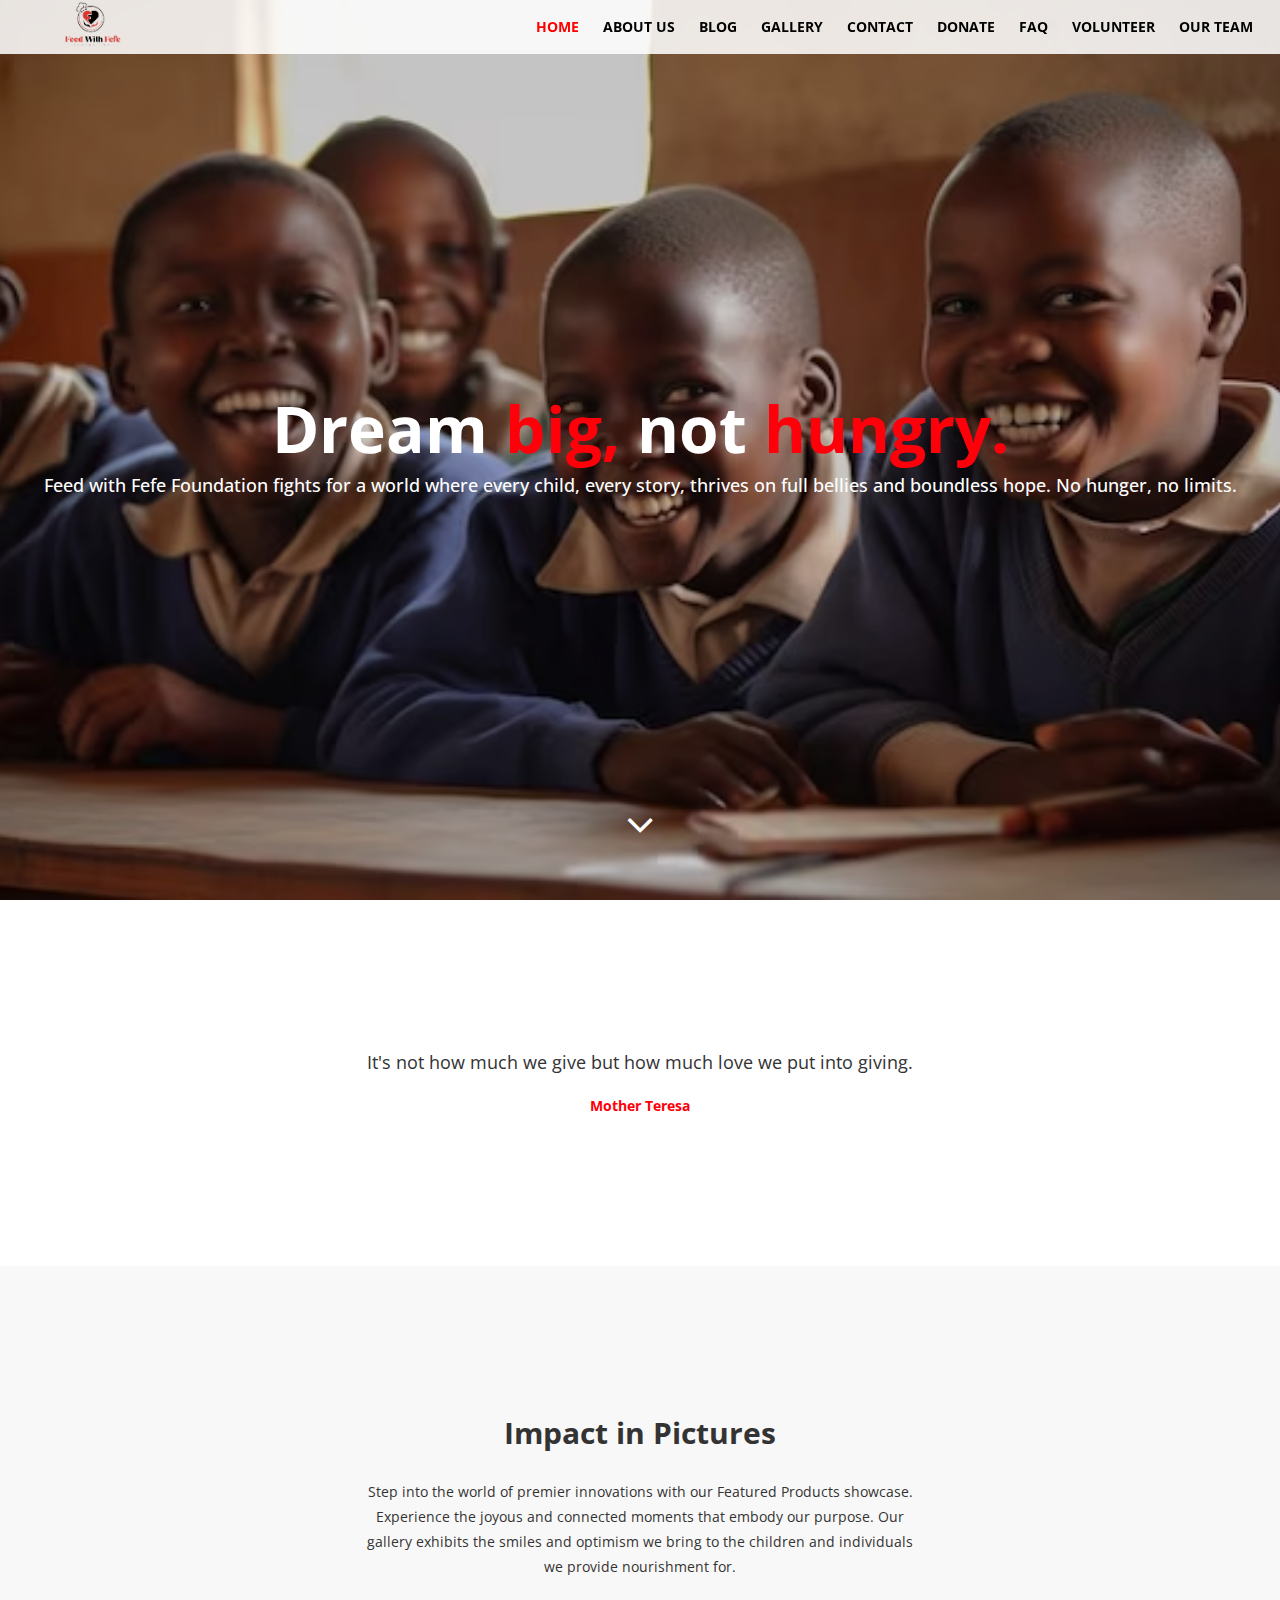
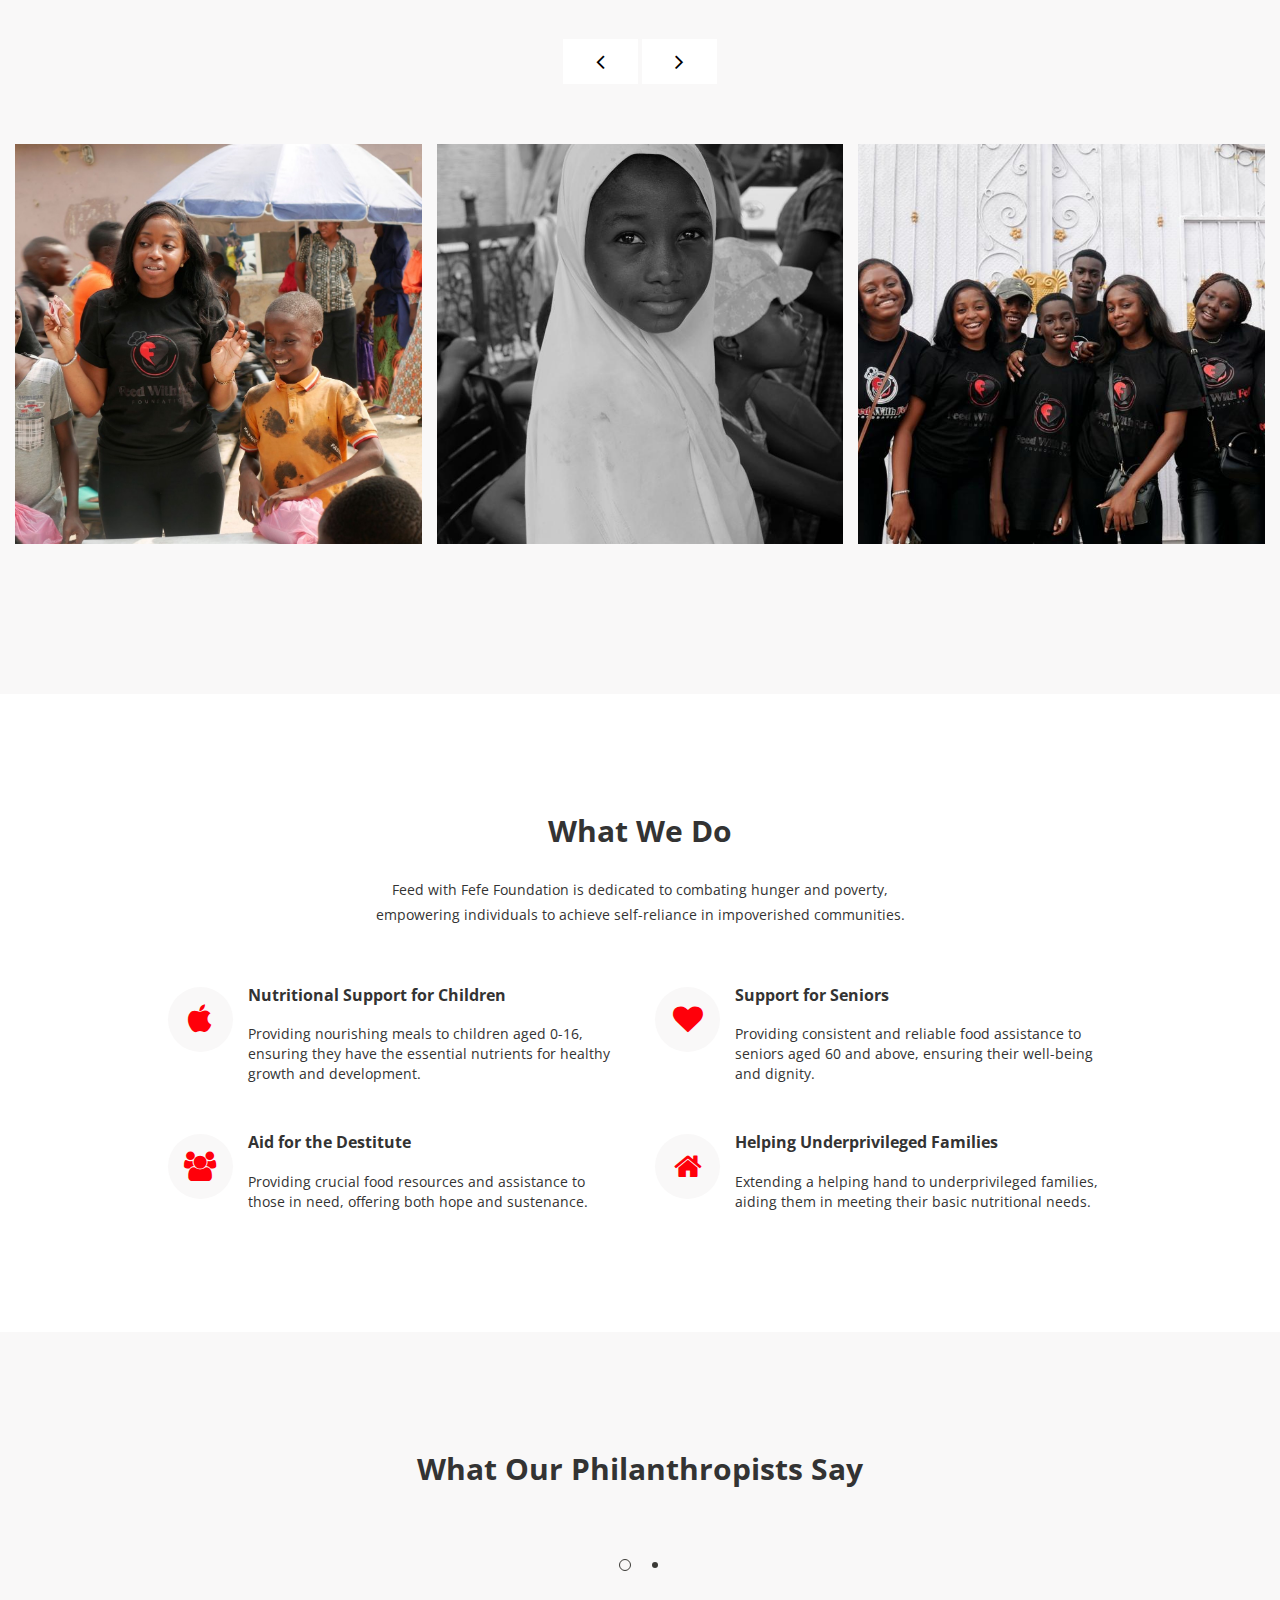
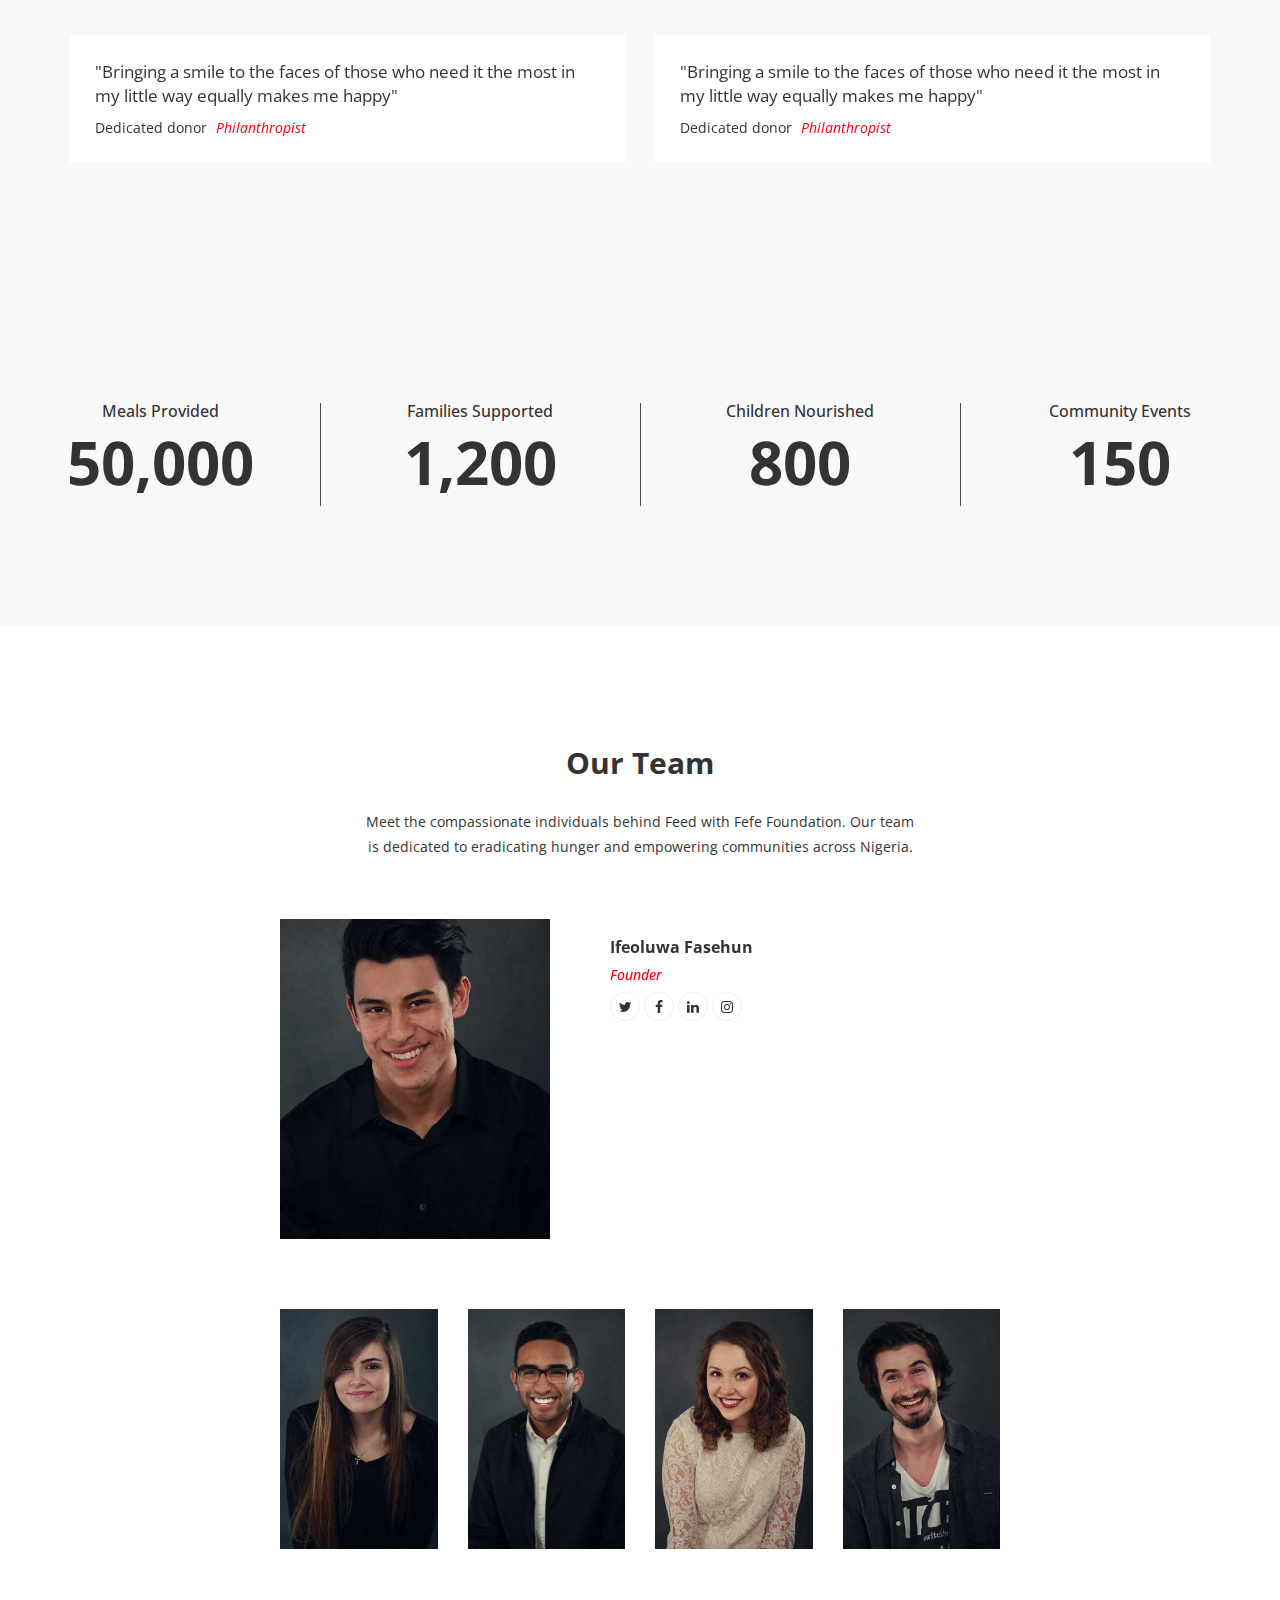
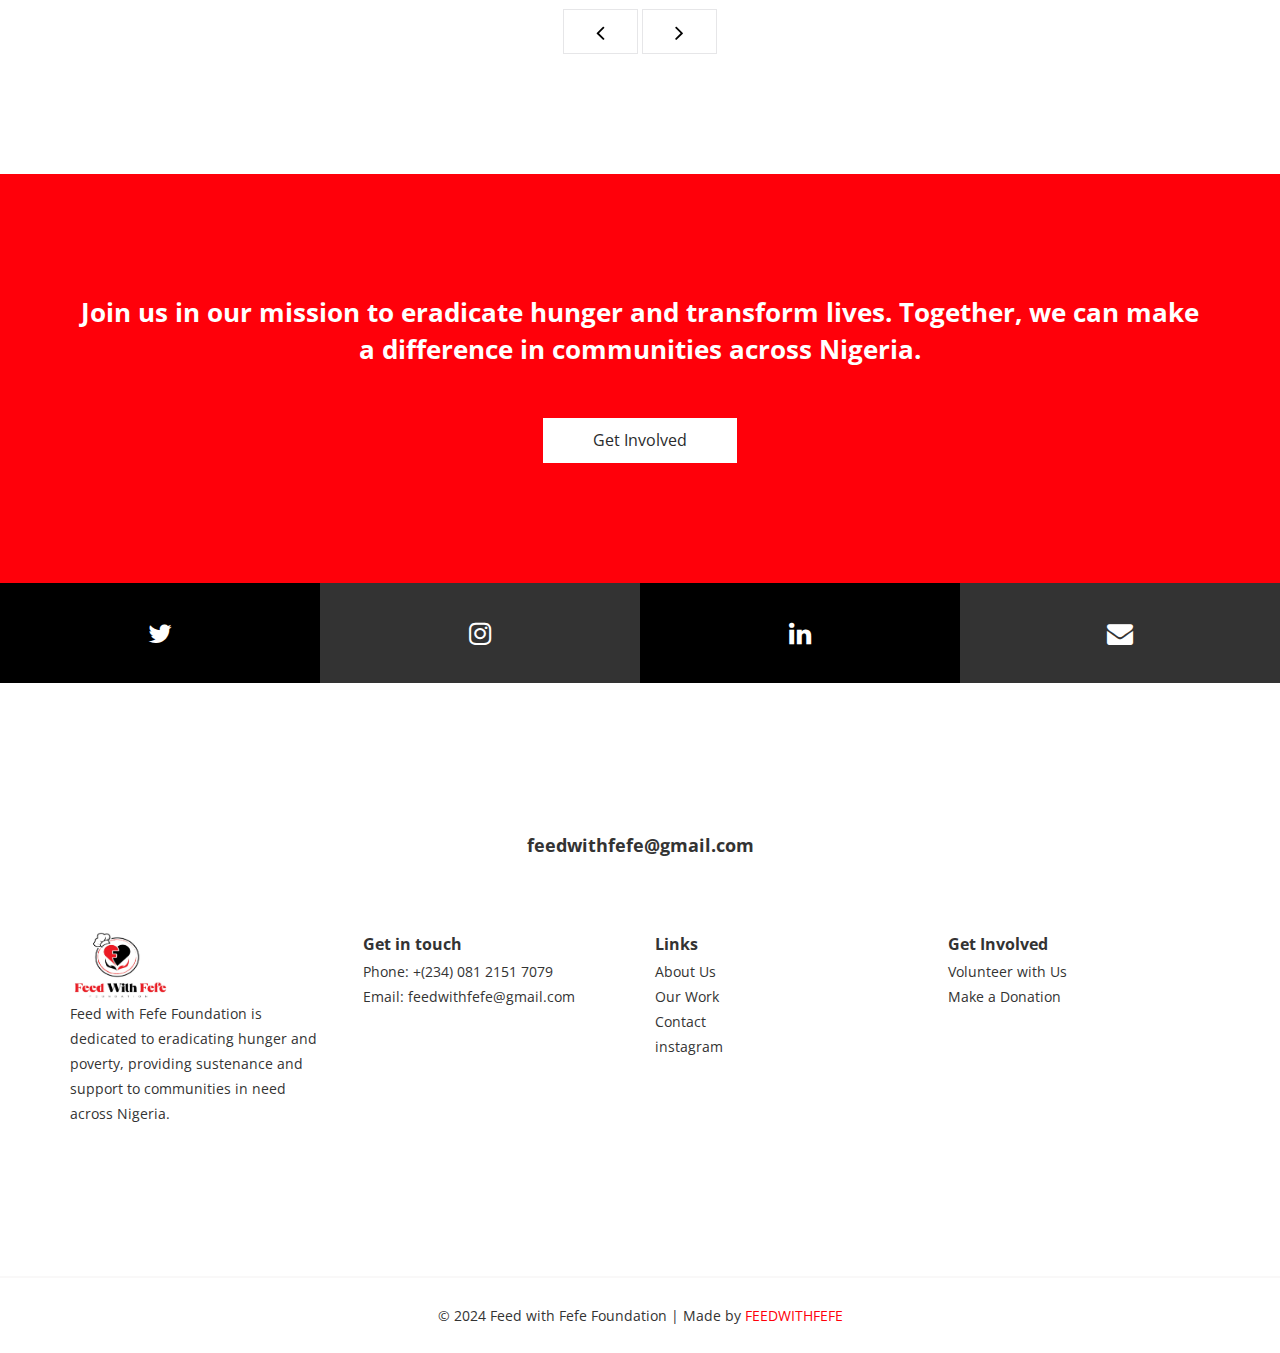
<file: index.html>
<!DOCTYPE html>
<html lang="en">

<head>

    <!-- Basic Page Needs
    ================================================== -->
    <meta http-equiv="Content-Type" content="text/html; charset=utf-8">
    <meta http-equiv="X-UA-Compatible" content="IE=edge">

    <title>Home | FEEDWITHFEFE</title>

    <meta name="description" content="FEEDWITHFEFE">
    <meta name="keywords" content="food , donate, donating , charity, caring,">

    <!-- Mobile Specific Metas
    ================================================== -->
    <meta name="viewport" content="width=device-width, minimum-scale=1.0, maximum-scale=1.0">
    <meta name="apple-mobile-web-app-capable" content="yes">

    <!-- Fonts -->
    <link href='http://fonts.googleapis.com/css?family=Open+Sans:400,300,600,700' rel='stylesheet' type='text/css'>
    <link rel="stylesheet" href="https://cdnjs.cloudflare.com/ajax/libs/font-awesome/4.4.0/css/font-awesome.min.css">

    <!-- Favicon
    ================================================== -->
    <link rel="apple-touch-icon" sizes="180x180" href="assets/images/logo.jpg">
    <link rel="icon" type="image/png" sizes="16x16" href="assets/images/logo.jpg">

    <!-- Stylesheets
    ================================================== -->
    <!-- Bootstrap core CSS -->
    <link href="assets/css/bootstrap.min.css" rel="stylesheet">

    <!-- Custom styles for this template -->
    <link href="assets/css/style.css" rel="stylesheet">
    <link href="assets/css/responsive.css" rel="stylesheet">
    <link href="assets/css/colors.css" rel="stylesheet">

</head>

<body>
    <header id="masthead" class="site-header" data-anchor-target=".hero">
        <nav id="primary-navigation" class="site-navigation">
            <div class="container-fluid">
                <div class="navbar-header">
                    <img src="assets/images/logo_2.png" style="height: 48px;  margin-left: 48px;">
                </div><!-- /.navbar-header -->
                <div class="main-menu" id="perfect-navbar-collapse">
                    <ul class="nav navbar-nav navbar-right">
                        <li class="active"><a href="index.html">Home</a></li>
                        <li><a href="about-us.html">About Us</a></li>
                        <li><a href="blog.html">BLOG</a></li>
                        <li><a href="portfolio.html">gallery</a></li>
                        <li><a href="contact.html">Contact</a></li>
                        <li class=""><a href="donate.html">Donate</a></li>
                        <li class=""><a href="FAQ.html">FAQ</a></li>
                        <li class=""><a href="volunteer.html">Volunteer</a></li>
                        <li class=""><a href="Our-team.html">Our team</a></li>
                    </ul><!-- /.navbar-nav -->
                </div><!-- /.navbar-collapse -->
            </div>
        </nav><!-- /.site-navigation -->
    </header><!-- /#masthead -->

    <div class="hero background-overlay">
        <div class="hero-text">
            <h1 style="padding: 0px;">Dream <span class="yellow-text" style="padding: 0px;"> big,</span> not <span
                    class="yellow-text" style="padding: 0px;">hungry.</span> </h1>
            <h4 style="text-align: center; padding-top: 12px;"> Feed with Fefe Foundation fights for a world where every
                child, every story, thrives
                on full bellies and boundless hope. No hunger, no limits.
            </h4>
        </div> <!-- /.hero-text -->
        <div class="hero-arrow">
            <a class="scrollTo" href="#"><i class="fa fa-angle-down" aria-hidden="true"></i></a>
        </div><!-- /.hero-arrow -->

    </div><!-- /.hero -->

    <main id="main" class="site-main">

        <section class="site-section section-quote text-center">
            <div class="container">
                <!-- Replace the existing quote with a famous quote about charity -->
                <p class="quote">It's not how much we give but how much love we put into giving.</p>
                <!-- Update the author to match the quote -->
                <p class="quote-owner yellow-text">Mother Teresa</p>
            </div>
        </section>
        <!-- /.section-quote -->




        <section class="site-section section-works light-gray-bg text-center">
            <div class="container">
                <h2 class="section-title">Impact in Pictures </h2>
                <p class="section-text"> Step into the world of premier innovations with our Featured Products showcase.
                    Experience the joyous and connected moments that embody our purpose. Our gallery exhibits
                    the smiles and optimism we bring to the children and individuals we provide nourishment
                    for.
                </p>
                <div class="multi-item-controls">
                    <a class="left btn carousel-control" href="#threeSlidesSlider" data-slide="next"><i
                            class="fa fa-angle-left" aria-hidden="true"></i></a>
                    <a class="right btn carousel-control" href="#threeSlidesSlider" data-slide="prev"><i
                            class="fa fa-angle-right" aria-hidden="true"></i></a>
                </div><!-- /.multi-item-controls -->
            </div>

            <div class="container-fluid">

                <div class="row">

                    <div class="col-md-12">

                        <div class="carousel three-slides-slider multi-item-carousel slide" id="threeSlidesSlider">
                            <div class="carousel-inner">
                                <div class="item active">
                                    <div class="col-xs-6 col-sm-4">
                                        <img src="assets/images/IMG_4964.jpg" alt="" class="img-carousel">

                                    </div>
                                </div><!-- /.item -->
                                <div class="item">
                                    <div class="col-xs-6 col-sm-4">
                                        <img src="assets/images/4.jpeg" alt="" class="img-carousel">
                                    </div>
                                </div><!-- /.item -->
                                <div class="item">
                                    <div class="col-xs-6 col-sm-4">
                                        <img src="assets/images/5.jpeg" alt="" class="img-carousel">
                                    </div>
                                </div><!-- /.item -->
                                <div class="item">
                                    <div class="col-xs-6 col-sm-4">
                                        <img src="assets/images/6.jpeg" alt="" class="img-carousel">
                                    </div>
                                </div><!-- /.item -->
                                <div class="item">
                                    <div class="col-xs-6 col-sm-4">
                                        <img src="assets/images/kids.jpg" alt="" class="img-carousel">
                                    </div>
                                </div><!-- /.item -->
                                <div class="item">
                                    <div class="col-xs-6 col-sm-4">
                                        <img src="assets/images/IMG_4966.jpg" alt="" class="img-carousel">
                                    </div>
                                </div><!-- /.item -->

                                <div class="item">
                                    <div class="col-xs-6 col-sm-4">
                                        <img src="assets/images/1.jpeg" alt="" class="img-carousel">
                                    </div>
                                </div><!-- /.item -->
                                <div class="item">
                                    <div class="col-xs-6 col-sm-4">
                                        <img src="assets/images/2.jpeg" alt="" class="img-carousel">
                                    </div>
                                </div><!-- /.item -->
                                <div class="item">
                                    <div class="col-xs-6 col-sm-4">
                                        <img src="assets/images/3.jpeg" alt="" class="img-carousel">
                                    </div>
                                </div><!-- /.item -->


                            </div><!-- /.carousel-inner -->
                        </div><!-- /.multi-item-carousel -->

                    </div>

                </div>

            </div>

        </section><!-- /.section-works -->

        <section class="site-section-small section-services">
            <div class="container">
                <div class="text-center">
                    <h3 class="section-title">What We Do</h3>
                    <p class="section-text">Feed with Fefe Foundation is dedicated to combating hunger and poverty,
                        empowering individuals to achieve self-reliance in impoverished communities.</p>
                </div>

                <div class="row">
                    <!-- Service 1 -->
                    <div class="col-sm-5 col-sm-offset-1 col-xs-6">
                        <div class="service">
                            <div class="service-icon">
                                <i class="fa fa-apple" aria-hidden="true"></i> <!-- Changed icon to represent food -->
                            </div>
                            <div class="service-content">
                                <h4 class="service-title">Nutritional Support for Children</h4>
                                <p>Providing nourishing meals to children aged 0-16, ensuring they have the essential
                                    nutrients for healthy growth and development.</p>
                            </div>
                        </div>

                        <!-- Service 2 -->
                        <div class="service">
                            <div class="service-icon">
                                <i class="fa fa-users" aria-hidden="true"></i> <!-- Icon representing community -->
                            </div>
                            <div class="service-content">
                                <h4 class="service-title">Aid for the Destitute</h4>
                                <p>Providing crucial food resources and assistance to those in need, offering both hope
                                    and sustenance.</p>
                            </div>
                        </div>
                    </div>

                    <!-- Service 3 -->
                    <div class="col-sm-5 col-xs-6">
                        <div class="service">
                            <div class="service-icon">
                                <i class="fa fa-heart" aria-hidden="true"></i> <!-- Icon representing care -->
                            </div>
                            <div class="service-content">
                                <h4 class="service-title">Support for Seniors</h4>
                                <p>Providing consistent and reliable food assistance to seniors aged 60 and above,
                                    ensuring their well-being and dignity.</p>
                            </div>
                        </div>

                        <!-- Service 4 -->
                        <div class="service">
                            <div class="service-icon">
                                <i class="fa fa-home" aria-hidden="true"></i> <!-- Icon representing families -->
                            </div>
                            <div class="service-content">
                                <h4 class="service-title">Helping Underprivileged Families</h4>
                                <p>Extending a helping hand to underprivileged families, aiding them in meeting their
                                    basic nutritional needs.</p>
                            </div>
                        </div>
                    </div>
                </div>
            </div>
        </section>

        <section class="site-section-small section-clients light-gray-bg">
            <div class="container">
                <h3 class="section-title text-center mb-120">What Our Philanthropists Say</h3>
                <div class="row">
                    <div class="testimonials">
                        <!-- Testimonial 1 -->
                        <div class="col-md-6">
                            <div class="testimonial">
                                <div>
                                    <p class="testimonial-text" style="font-size: larger;">
                                        "Bringing a smile to the faces of those who need it the most in my little way
                                        equally makes me happy"
                                    </p>
                                    <div class="testimonial-owner">
                                        <p>Dedicated donor</p>
                                        <p class="yellow-text italic-text">Philanthropist</p>
                                    </div>
                                </div>
                            </div>
                        </div>

                        <!-- Testimonial 2 -->
                        <div class="col-md-6">
                            <div class="testimonial">
                                <div>
                                    <p class="testimonial-text" style="font-size: larger;">
                                        "Bringing a smile to the faces of those who need it the most in my little way
                                        equally makes me happy"
                                    </p>
                                    <div class="testimonial-owner">
                                        <p>Dedicated donor</p>
                                        <p class="yellow-text italic-text">Philanthropist</p>
                                    </div>
                                </div>
                            </div>
                        </div>

                        <!-- Testimonial 3 -->
                        <div class="col-md-6">
                            <div class="testimonial">
                                <div>
                                    <p class="testimonial-text" style="font-size: larger;">
                                        "Bringing a smile to the faces of those who need it the most in my little way
                                        equally makes me happy"
                                    </p>
                                    <div class="testimonial-owner">
                                        <p>Dedicated donor</p>
                                        <p class="yellow-text italic-text">Philanthropist</p>
                                    </div>
                                </div>
                            </div>
                        </div>

                        <!-- Testimonial 4 -->
                        <div class="col-md-6">
                            <div class="testimonial">
                                <div>
                                    <p class="testimonial-text" style="font-size: larger;">
                                        "Bringing a smile to the faces of those who need it the most in my little way
                                        equally makes me happy"
                                    </p>
                                    <div class="testimonial-owner">
                                        <p>Dedicated donor</p>
                                        <p class="yellow-text italic-text">Philanthropist</p>
                                    </div>
                                </div>
                            </div>
                        </div>
                    </div>
                </div>
            </div>
        </section>

        <section class="site-section-small section-counters light-gray-bg text-center">
            <div class="container-fluid">
                <div class="row">
                    <!-- Meals Provided -->
                    <div class="col-sm-3 col-xs-6 counter-line">
                        <h4 class="small-title">Meals Provided</h4>
                        <p class="counter" data-to="50000" data-speed="2000">50,000</p>
                    </div><!-- /.counter-item -->

                    <!-- Families Supported -->
                    <div class="col-sm-3 col-xs-6 counter-line">
                        <h4 class="small-title">Families Supported</h4>
                        <p class="counter" data-to="1200" data-speed="2000">1,200</p>
                    </div><!-- /.counter-item -->

                    <!-- Children Nourished -->
                    <div class="col-sm-3 col-xs-6 counter-line">
                        <h4 class="small-title">Children Nourished</h4>
                        <p class="counter" data-to="800" data-speed="2000">800</p>
                    </div><!-- /.counter-item -->

                    <!-- Community Events -->
                    <div class="col-sm-3 col-xs-6 counter-line">
                        <h4 class="small-title">Community Events</h4>
                        <p class="counter" data-to="150" data-speed="2000">150</p>
                    </div><!-- /.counter-item -->
                </div>
            </div>


        </section><!-- /.section-counters -->

        <section class="site-section-small section-team">

            <div class="container">

                <div class="text-center">
                    <h3 class="section-title">Our Team</h3>
                    <p class="section-text">Meet the compassionate individuals behind Feed with Fefe Foundation. Our
                        team is dedicated to eradicating hunger and empowering communities across Nigeria.</p>
                </div>

                <div class="row">

                    <div class="col-md-8 col-md-offset-2">
                        <div class="carousel carousel-sync one-slide-slider slide" id="oneSlideSlider">
                            <div class="carousel-inner">
                                <div class="item active">
                                    <div class="col-sm-12">
                                        <div class="team-member">
                                            <div class="team-member-img">
                                                <img class="img-carousel" src="assets/img/employee-1.jpg" alt="">
                                            </div><!-- /.team-member-img -->
                                            <div class="team-member-info">
                                                <h4 class="team-member-name">Ifeoluwa Fasehun</h4>
                                                <h5 class="team-member-position">Founder</h5>
                                                <div class="social-links">
                                                    <a class="twitter-bg" href="https://x.com/ifee_f?s=21"><i
                                                            class="fa fa-twitter"></i></a>
                                                    <a class="facebook-bg" href="#"><i class="fa fa-facebook"></i></a>
                                                    <!-- <a class="google-plus-bg" href="#"><i
                                                            class="fa fa-google-plus"></i></a> -->
                                                    <a class="linkedin-bg" href="#"><i class="fa fa-linkedin"></i></a>
                                                    <a class="instagram-bg"
                                                        href="https://www.instagram.com/ifee.f?igsh=ZjlwaXp2cDZkd3d2"><i
                                                            class="fa fa-instagram"></i></a>
                                                </div><!-- /.social-links -->
                                            </div><!-- /.team-member-info -->
                                        </div><!-- /.team-member -->
                                    </div>
                                </div><!-- /.item -->
                                <div class="item">
                                    <div class="col-sm-12">
                                        <div class="team-member">
                                            <div class="team-member-img">
                                                <img class="img-carousel" src="assets/img/employee-2.jpg" alt="">
                                            </div><!-- /.team-member-img -->
                                            <div class="team-member-info">
                                                <h4 class="team-member-name"> Alugo Temitope Eniola
                                                </h4>
                                                <h5 class="team-member-position"> Project manager
                                                </h5>
                                                <!-- <p class="team-member-text">Oversees day-to-day operations, ensuring
                                                    effective program execution and resource management.</p> -->
                                                <div class="social-links">
                                                    <a class="twitter-bg" href="#"><i class="fa fa-twitter"></i></a>
                                                    <a class="facebook-bg" href="#"><i class="fa fa-facebook"></i></a>
                                                    <a class="google-plus-bg" href="#"><i
                                                            class="fa fa-google-plus"></i></a>
                                                    <a class="linkedin-bg" href="#"><i class="fa fa-linkedin"></i></a>
                                                    <a class="instagram-bg" href="#"><i class="fa fa-instagram"></i></a>
                                                </div><!-- /.social-links -->
                                            </div><!-- /.team-member-info -->
                                        </div><!-- /.team-member -->
                                    </div>
                                </div><!-- /.item -->
                                <div class="item">
                                    <div class="col-sm-12">
                                        <div class="team-member">
                                            <div class="team-member-img">
                                                <img class="img-carousel" src="assets/img/employee-4.jpg" alt="">
                                            </div><!-- /.team-member-img -->
                                            <div class="team-member-info">
                                                <h4 class="team-member-name"> Adenowo Oluwatomisin </h4>
                                                <h5 class="team-member-position">Volunteer management officer</h5>
                                                <!-- <p class="team-member-text">Fosters relationships with local
                                                    communities,
                                                    coordinates outreach programs, and manages volunteer activities.</p> -->
                                                <div class="social-links">
                                                    <a class="twitter-bg" href="#"><i class="fa fa-twitter"></i></a>
                                                    <a class="facebook-bg" href="#"><i class="fa fa-facebook"></i></a>
                                                    <a class="google-plus-bg" href="#"><i
                                                            class="fa fa-google-plus"></i></a>
                                                    <a class="linkedin-bg" href="#"><i class="fa fa-linkedin"></i></a>
                                                    <a class="instagram-bg" href="#"><i class="fa fa-instagram"></i></a>
                                                </div><!-- /.social-links -->
                                            </div><!-- /.team-member-info -->
                                        </div><!-- /.team-member -->
                                    </div>
                                </div><!-- /.item -->
                                <div class="item">
                                    <div class="col-sm-12">
                                        <div class="team-member">
                                            <div class="team-member-img">
                                                <img class="img-carousel" src="assets/img/employee-3.jpg" alt="">
                                            </div><!-- /.team-member-img -->
                                            <div class="team-member-info">
                                                <h4 class="team-member-name">Chibuike Chiamaka Glory </h4>
                                                <h5 class="team-member-position"> Media director</h5>
                                                <!-- <p class="team-member-text">Manages the organization's finances,
                                                    including budgeting, fundraising, and financial planning.</p> -->
                                                <div class="social-links">
                                                    <a class="twitter-bg" href="#"><i class="fa fa-twitter"></i></a>
                                                    <a class="facebook-bg" href="#"><i class="fa fa-facebook"></i></a>
                                                    <a class="google-plus-bg" href="#"><i
                                                            class="fa fa-google-plus"></i></a>
                                                    <a class="linkedin-bg" href="#"><i class="fa fa-linkedin"></i></a>
                                                    <a class="instagram-bg" href="#"><i class="fa fa-instagram"></i></a>
                                                </div><!-- /.social-links -->
                                            </div><!-- /.team-member-info -->
                                        </div><!-- /.team-member -->
                                    </div>
                                </div><!-- /.item -->
                                <div class="item">
                                    <div class="col-sm-12">
                                        <div class="team-member">
                                            <div class="team-member-img">
                                                <img class="img-carousel" src="assets/img/employee-5.jpg" alt="">
                                            </div><!-- /.team-member-img -->
                                            <div class="team-member-info">
                                                <h4 class="team-member-name"> Ngozi Eze
                                                </h4>
                                                <h5 class="team-member-position">Director of Development and
                                                    Sustainability
                                                </h5>
                                                <!-- <p class="team-member-text">ocuses on strategic planning for long-term
                                                    sustainability, including partnerships, development projects, and
                                                    innovative initiatives.
                                                </p> -->
                                                <div class="social-links">
                                                    <a class="twitter-bg" href="#"><i class="fa fa-twitter"></i></a>
                                                    <a class="facebook-bg" href="#"><i class="fa fa-facebook"></i></a>
                                                    <a class="google-plus-bg" href="#"><i
                                                            class="fa fa-google-plus"></i></a>
                                                    <a class="linkedin-bg" href="#"><i class="fa fa-linkedin"></i></a>
                                                    <a class="instagram-bg" href="#"><i class="fa fa-instagram"></i></a>
                                                </div><!-- /.social-links -->
                                            </div><!-- /.team-member-info -->
                                        </div><!-- /.team-member -->
                                    </div>
                                </div><!-- /.item -->
                            </div><!-- /.carousel-inner -->
                        </div><!-- /.carousel -->
                    </div>

                    <div class="col-md-8 col-md-offset-2 hidden-xs">
                        <div class="carousel carousel-sync four-slides-slider multi-item-carousel slide"
                            data-interval="false" id="fourSlidesSlider">
                            <div class="carousel-inner">
                                <div class="item active">
                                    <div class="col-sm-4 col-md-3">
                                        <img src="assets/img/employee-2.jpg" alt="" class="img-carousel">
                                    </div>
                                </div><!-- /.item -->
                                <div class="item">
                                    <div class="col-sm-4 col-md-3">
                                        <img src="assets/img/employee-3.jpg" alt="" class="img-carousel">
                                    </div>
                                </div><!-- /.item -->
                                <div class="item">
                                    <div class="col-sm-4 col-md-3">
                                        <img src="assets/img/employee-4.jpg" alt="" class="img-carousel">
                                    </div>
                                </div><!-- /.item -->
                                <div class="item">
                                    <div class="col-sm-4 col-md-3">
                                        <img src="assets/img/employee-5.jpg" alt="" class="img-carousel">
                                    </div>
                                </div><!-- /.item -->
                                <div class="item">
                                    <div class="col-sm-4 col-md-3">
                                        <img src="assets/img/employee-1.jpg" alt="" class="img-carousel">
                                    </div>
                                </div><!-- /.item -->
                            </div><!-- /.carousel-inner -->
                        </div><!-- /.multi-item-carousel -->
                    </div>

                    <div class="col-md-12">

                        <div class="multi-item-controls text-center">
                            <a href="#fourSlidesSlider" class="left btn btn-gray-border carousel-control"
                                data-slide="prev"><i class="fa fa-angle-left" aria-hidden="true"></i>
                            </a>
                            <a href="#fourSlidesSlider" class="right btn btn-gray-border carousel-control"
                                data-slide="next"><i class="fa fa-angle-right" aria-hidden="true"></i>
                            </a>
                        </div><!-- /.multi-item-controls -->

                    </div>

                </div>

            </div>

        </section><!-- /.section-team -->


        <section class="site-section-small section-work-with-us yellow-bg text-center">
            <div class="container">
                <p class="section-title-small white-text mb-50">Join us in our mission to eradicate hunger and transform
                    lives. Together, we can make a difference in communities across Nigeria.</p>
                <a class="btn" href="volunteer.html">Get Involved</a>
            </div>
        </section>


        <section class="social-networks">
            <div class="container-fluid">
                <div class="row">
                    <a class="white-text black-bg twitter-bg" href="https://x.com/feedwithfefe?s=21"><i
                            class="fa fa-twitter" aria-hidden="true"></i></a>
                    <a class="white-text gray-bg google-plus-bg "
                        href="https://www.instagram.com/feedwithfefefoundation?igsh=ZDNuZDhxZGw4YWxy&utm_source=qr"><i
                            class="fa fa-instagram" aria-hidden="true"></i></a>
                    <a class="white-text black-bg instagram-bg" href=""><i class="fa fa-linkedin"
                            aria-hidden="true"></i></a>
                    <a class="white-text gray-bg message-bg" href="mailto:ifeoluwafasehun@gmail.com"><i
                            class="fa fa-envelope" aria-hidden="true"></i></a>
                </div>
            </div>
        </section><!-- /.social-networks -->
    </main><!-- /.site-main -->
    <footer id="colophon" class="site-footer">
        <div class="container">
            <div class="email">
                <a href="mailto:feedwithfefe@gmail.com">feedwithfefe@gmail.com</a>
            </div><!-- /.email -->

            <div class="row">
                <div class="col-md-3 col-xs-6">
                    <div class="mb-xs-20">
                        <img src="assets/images/logo.jpg" style="height: 72px; width: 100px;">
                        <!-- Adjust the image source as needed -->
                        <p class="mb-0">Feed with Fefe Foundation is dedicated to eradicating hunger and poverty,
                            providing sustenance and support to communities in need across Nigeria.</p>
                    </div>
                </div>

                <div class="col-md-3 col-xs-6">
                    <div class="mb-xs-20">
                        <h4 class="small-title">Get in touch</h4>
                        <ul class="list-unstyled">
                            <li>Phone: <a href="tel:+2348124363539">+(234) 081 2151 7079</a></li>
                            <li>Email: <a href="mailto:feedwithfefe@gmail.com">feedwithfefe@gmail.com</a></li>
                            <!-- Include additional contact details if necessary -->
                        </ul>
                    </div>
                </div>

                <div class="col-md-3 col-xs-6">
                    <div class="mb-xs-20">
                        <h4 class="small-title">Links</h4>
                        <ul class="list-unstyled">
                            <li><a href="about-us.html">About Us</a></li>
                            <li><a href="our-work.html">Our Work</a></li>
                            <li><a href="contact.html">Contact</a></li>
                            <li><a
                                    href="https://www.instagram.com/feedwithfefefoundation?igsh=ZDNuZDhxZGw4YWxy&utm_source=qr">instagram</a>
                            </li>

                            <!-- Update links as needed -->
                        </ul>
                    </div>
                </div>

                <div class="col-md-3 col-xs-6">
                    <div class="mb-xs-20">
                        <h4 class="small-title">Get Involved</h4>
                        <ul class="list-unstyled">
                            <li><a href="volunteer.html">Volunteer with Us</a></li>
                            <li><a href="donate.html">Make a Donation</a></li>
                        </ul>

                    </div>
                </div>
            </div>
        </div>

        <div class="copyright">
            <p>&copy; 2024 Feed with Fefe Foundation | Made by <a href="/" class="yellow-text">FEEDWITHFEFE</a></p>
        </div><!-- /.copyright -->
    </footer><!-- /.site-footer -->

    <!-- Bootstrap core JavaScript
    ================================================== -->
    <!-- Placed at the end of the document so the pages load faster -->
    <script src="https://ajax.googleapis.com/ajax/libs/jquery/3.1.1/jquery.min.js"></script>
    <script src="assets/js/bootstrap.min.js"></script>
    <script src="assets/js/jquery.slicknav.min.js"></script>
    <script src="assets/js/slick.min.js"></script>
    <script src="assets/js/touchswipe.min.js"></script>
    <script src="assets/js/skrollr.min.js"></script>
    <script src="assets/js/jquery.countTo.min.js"></script>
    <script src="assets/js/script.js"></script>

</body>

</html>
</file>
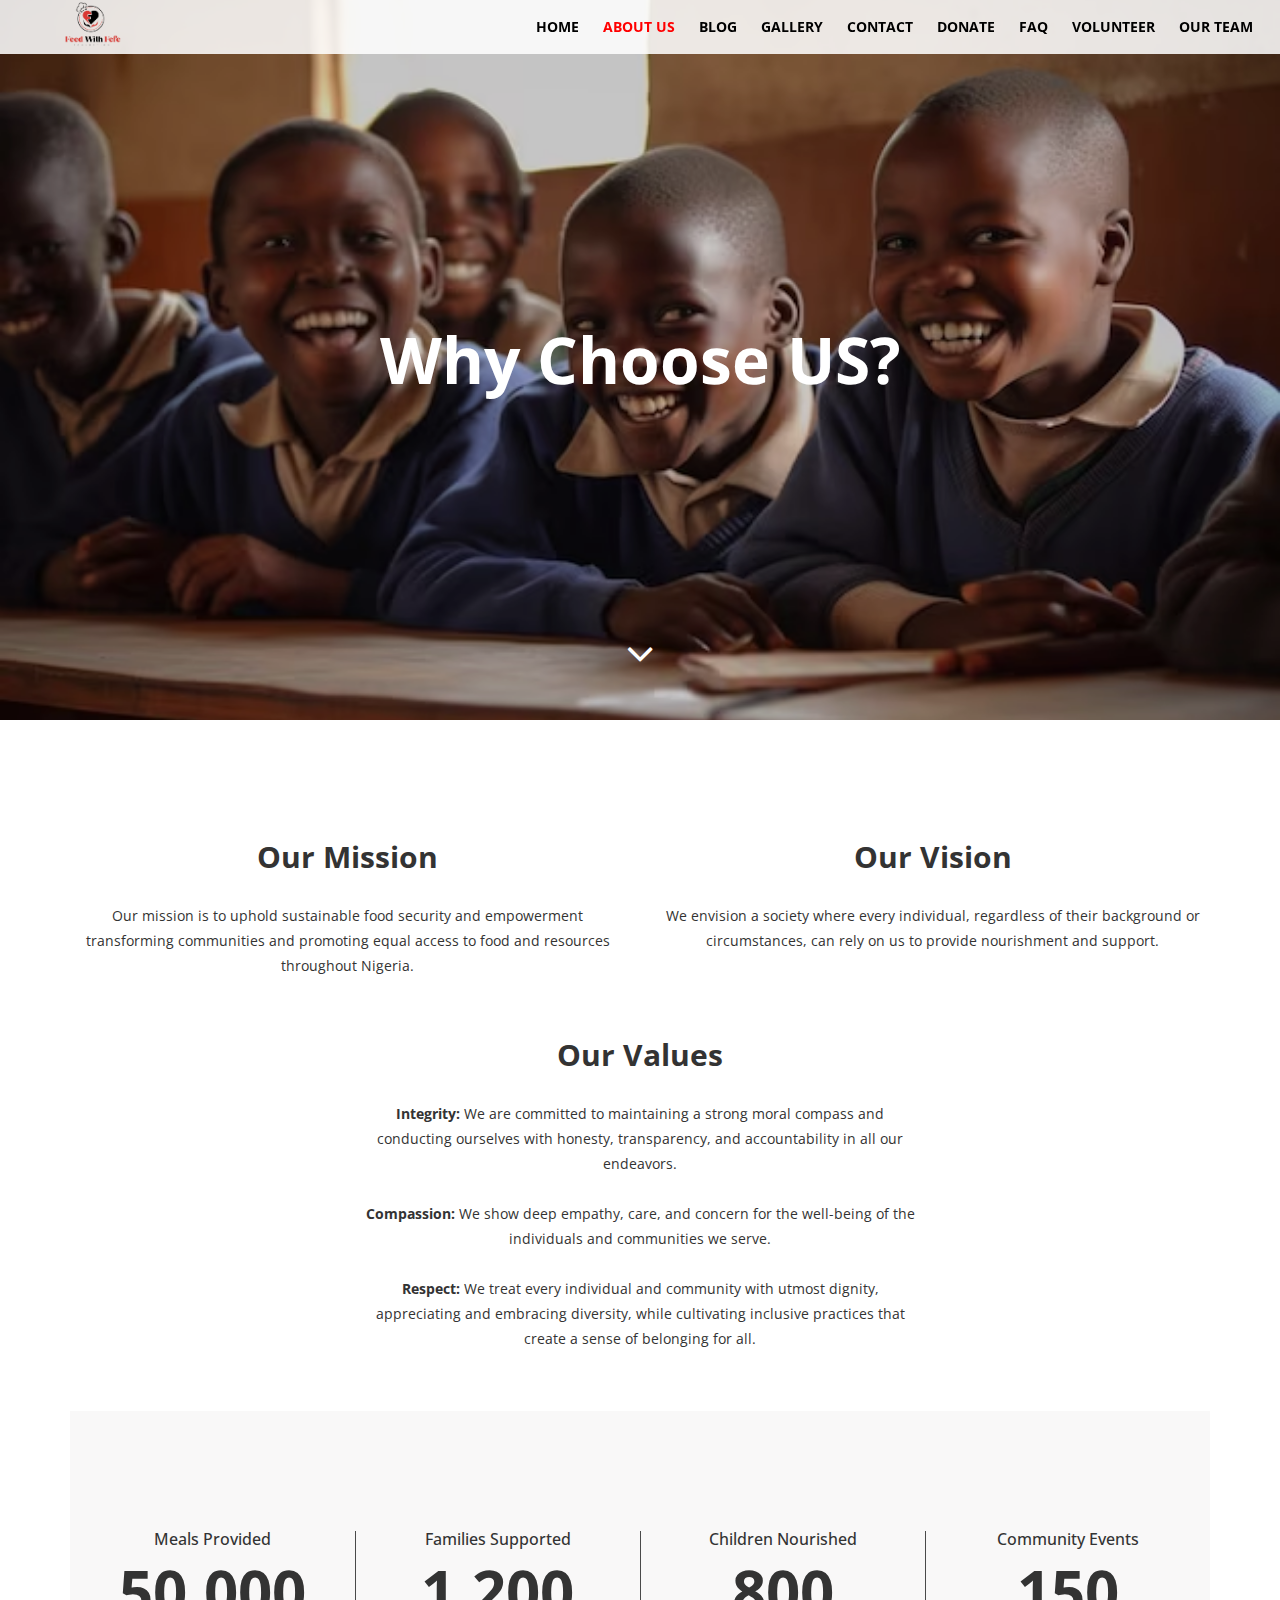
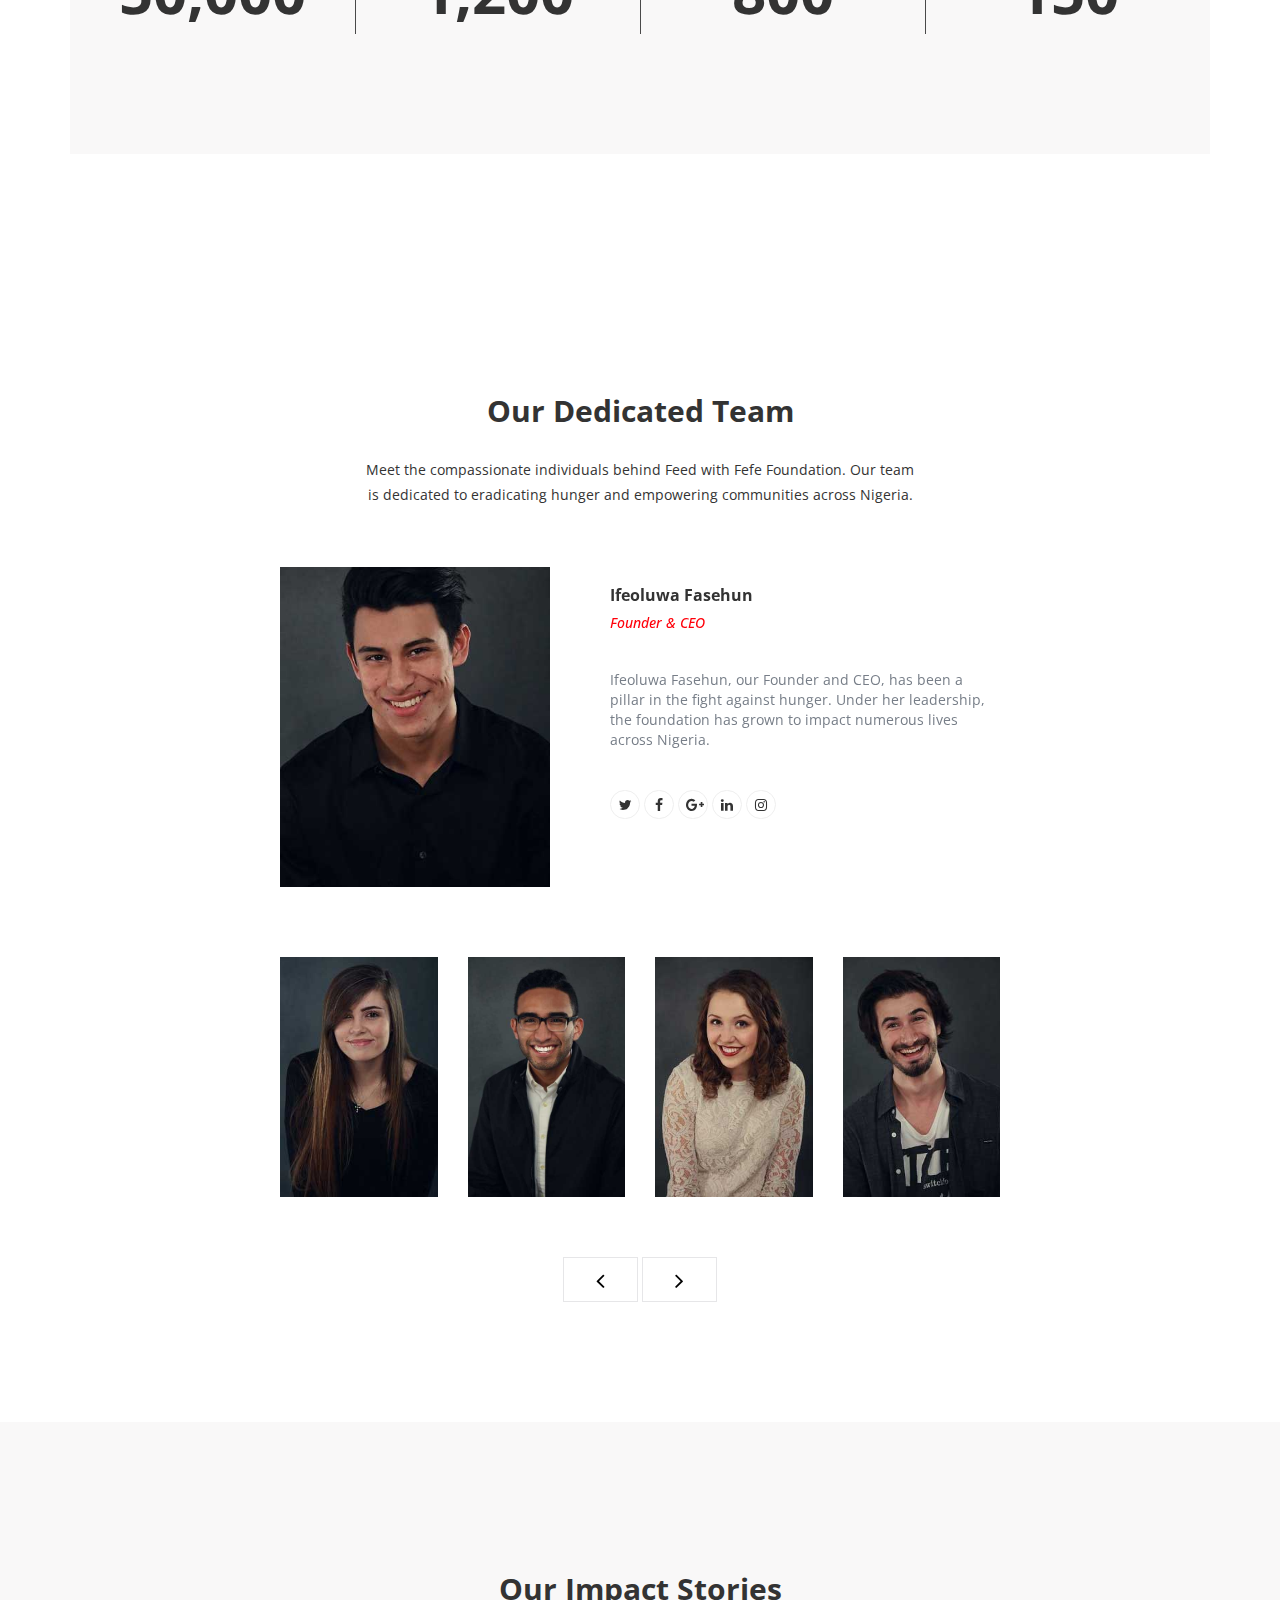
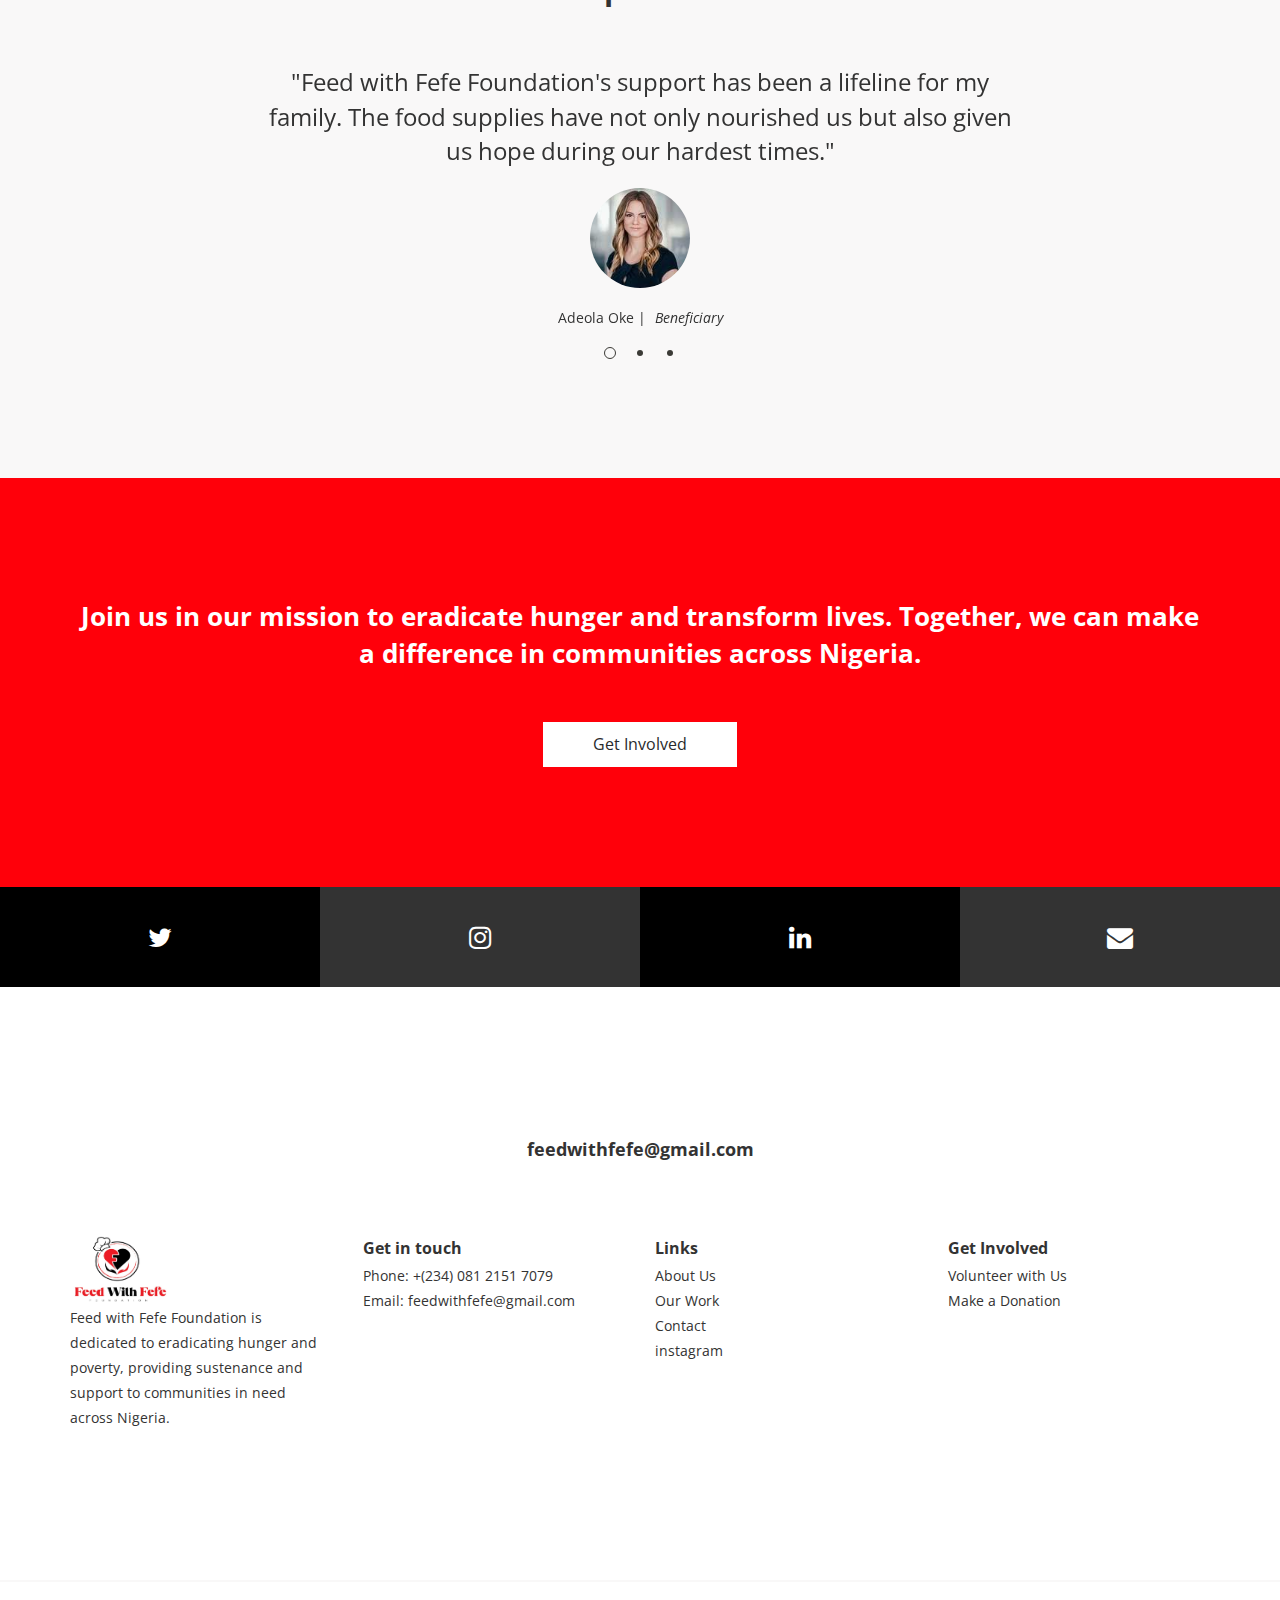
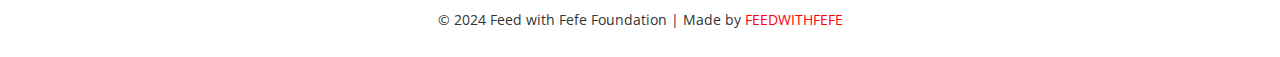
<file: about-us.html>
<!DOCTYPE html>
<html lang="en">

<head>

    <!-- Basic Page Needs
    ================================================== -->
    <meta http-equiv="Content-Type" content="text/html; charset=utf-8">
    <meta http-equiv="X-UA-Compatible" content="IE=edge">

    <title>Home | FEEDWITHFEFE</title>

    <meta name="description" content="FEEDWITHFEFE">
    <meta name="keywords" content="food , donate, donating , charity, caring,">

    <!-- Mobile Specific Metas
    ================================================== -->
    <meta name="viewport" content="width=device-width, minimum-scale=1.0, maximum-scale=1.0">
    <meta name="apple-mobile-web-app-capable" content="yes">

    <!-- Fonts -->
    <link href='http://fonts.googleapis.com/css?family=Open+Sans:400,300,600,700' rel='stylesheet' type='text/css'>
    <link rel="stylesheet" href="https://cdnjs.cloudflare.com/ajax/libs/font-awesome/4.4.0/css/font-awesome.min.css">

    <!-- Favicon
    ================================================== -->
    <link rel="apple-touch-icon" sizes="180x180" href="assets/images/logo.jpg">
    <link rel="icon" type="image/png" sizes="16x16" href="assets/images/logo.jpg">

    <!-- Stylesheets
    ================================================== -->
    <!-- Bootstrap core CSS -->
    <link href="assets/css/bootstrap.min.css" rel="stylesheet">

    <!-- Custom styles for this template -->
    <link href="assets/css/style.css" rel="stylesheet">
    <link href="assets/css/responsive.css" rel="stylesheet">
    <link href="assets/css/colors.css" rel="stylesheet">

</head>

<body>
    <header id="masthead" class="site-header" data-anchor-target=".hero">
        <nav id="primary-navigation" class="site-navigation">
            <div class="container-fluid">
                <div class="navbar-header">
                    <img src="assets/images/logo_2.png" style="height: 48px;  margin-left: 48px;">
                </div><!-- /.navbar-header -->
                <div class="main-menu" id="perfect-navbar-collapse">
                    <ul class="nav navbar-nav navbar-right">
                        <li class=""><a href="index.html">Home</a></li>
                        <li class="active"><a href="about-us.html">About Us</a></li>
                        <li><a href="blog.html">BLOG</a></li>
                        <li><a href="portfolio.html">gallery</a></li>
                        <li><a href="contact.html">Contact</a></li>
                        <li class=""><a href="donate.html">Donate</a></li>
                        <li class=""><a href="FAQ.html">FAQ</a></li>
                        <li class=""><a href="volunteer.html">Volunteer</a></li>
                        <li class=""><a href="Our-team.html">Our team</a></li>
                    </ul><!-- /.navbar-nav -->
                </div><!-- /.navbar-collapse -->
            </div>
        </nav><!-- /.site-navigation -->
    </header><!-- /#masthead -->

    <div class="hero hero-max-720 hero-about-us background-overlay">

        <div class="hero-text">
            <h1 class="white-text">Why Choose US?</h1>
        </div> <!-- /.hero-text -->
        <div class="hero-arrow">
            <a class="scrollTo" href="#"><i class="fa fa-angle-down" aria-hidden="true"></i></a>
        </div><!-- /.hero-arrow -->

    </div><!-- /.hero -->

    <main id="main" class="site-main">

        <section class="site-section-small section-who-we-are">
            <div class="container">
                <div class="row text-center">
                    <div class="col-sm-6">
                        <h2 class="section-title">Our Mission</h2>
                        <p class="section-text">Our mission is to uphold sustainable food security and empowerment
                            transforming
                            communities and promoting equal access to food and resources throughout Nigeria.
                        </p>
                    </div>

                    <div class="col-sm-6">
                        <h2 class="section-title">Our Vision</h2>
                        <p class="section-text">We envision a society where every individual, regardless of their
                            background or
                            circumstances, can rely on us to provide nourishment and support.</p>
                    </div>
                </div>

                <!-- Values Section -->
                <div class="row text-center">
                    <div class="col-sm-12">
                        <h2 class="section-title">Our Values</h2>
                        <p class="section-text"><strong>Integrity:</strong> We are committed to maintaining a strong
                            moral compass
                            and conducting ourselves with honesty, transparency, and accountability in all our
                            endeavors.<br><br>
                            <strong>Compassion:</strong> We show deep empathy, care, and concern for the
                            well-being of the individuals and communities we serve.<br><br>
                            <strong>Respect:</strong> We treat every individual and community with utmost
                            dignity, appreciating and embracing diversity, while cultivating inclusive practices
                            that create a sense of belonging for all.
                        </p>
                    </div>
                </div>

                <!-- Counters Section -->
                <section class="site-section-small section-counters light-gray-bg text-center">
                    <div class="container-fluid">
                        <div class="row">
                            <!-- Meals Provided -->
                            <div class="col-sm-3 col-xs-6 counter-line">
                                <h4 class="small-title">Meals Provided</h4>
                                <p class="counter" data-to="50000" data-speed="2000">50,000</p>
                            </div><!-- /.counter-item -->

                            <!-- Families Supported -->
                            <div class="col-sm-3 col-xs-6 counter-line">
                                <h4 class="small-title">Families Supported</h4>
                                <p class="counter" data-to="1200" data-speed="2000">1,200</p>
                            </div><!-- /.counter-item -->

                            <!-- Children Nourished -->
                            <div class="col-sm-3 col-xs-6 counter-line">
                                <h4 class="small-title">Children Nourished</h4>
                                <p class="counter" data-to="800" data-speed="2000">800</p>
                            </div><!-- /.counter-item -->

                            <!-- Community Events -->
                            <div class="col-sm-3 col-xs-6 counter-line">
                                <h4 class="small-title">Community Events</h4>
                                <p class="counter" data-to="150" data-speed="2000">150</p>
                            </div><!-- /.counter-item -->
                        </div>
                    </div>


                </section><!-- /.section-counters -->

            </div>
        </section><!-- /.section-who-we-are -->

        <section class="site-section-small section-team">

            <div class="container">

                <div class="text-center">
                    <h3 class="section-title">Our Dedicated Team</h3>
                    <p class="section-text">Meet the compassionate individuals behind Feed with Fefe Foundation. Our
                        team is dedicated to eradicating hunger and empowering communities across Nigeria.</p>
                </div>

                <div class="row">

                    <div class="col-md-8 col-md-offset-2">
                        <div class="carousel carousel-sync one-slide-slider slide" id="oneSlideSlider">
                            <div class="carousel-inner">
                                <div class="item active">
                                    <div class="col-sm-12">
                                        <div class="team-member">
                                            <div class="team-member-img">
                                                <img class="img-carousel" src="assets/img/employee-1.jpg" alt="">
                                            </div><!-- /.team-member-img -->
                                            <div class="team-member-info">
                                                <h4 class="team-member-name">Ifeoluwa Fasehun</h4>
                                                <h5 class="team-member-position">Founder & CEO</h5>
                                                <p class="team-member-text">Ifeoluwa Fasehun, our Founder and CEO, has
                                                    been a pillar in the fight against hunger. Under her leadership, the
                                                    foundation has grown to impact numerous lives across Nigeria.</p>

                                                <div class="social-links">
                                                    <a class="twitter-bg" href="#"><i class="fa fa-twitter"></i></a>
                                                    <a class="facebook-bg" href="#"><i class="fa fa-facebook"></i></a>
                                                    <a class="google-plus-bg" href="#"><i
                                                            class="fa fa-google-plus"></i></a>
                                                    <a class="linkedin-bg" href="#"><i class="fa fa-linkedin"></i></a>
                                                    <a class="instagram-bg" href="#"><i class="fa fa-instagram"></i></a>
                                                </div><!-- /.social-links -->
                                            </div><!-- /.team-member-info -->
                                        </div><!-- /.team-member -->
                                    </div>
                                </div><!-- /.item -->
                                <div class="item">
                                    <div class="col-sm-12">
                                        <div class="team-member">
                                            <div class="team-member-img">
                                                <img class="img-carousel" src="assets/img/employee-2.jpg" alt="">
                                            </div><!-- /.team-member-img -->
                                            <div class="team-member-info">
                                                <h4 class="team-member-name">Chinedu Okoro </h4>
                                                <h5 class="team-member-position">Director of Operations
                                                </h5>
                                                <p class="team-member-text">Oversees day-to-day operations, ensuring
                                                    effective program execution and resource management.</p>
                                                <div class="social-links">
                                                    <a class="twitter-bg" href="#"><i class="fa fa-twitter"></i></a>
                                                    <a class="facebook-bg" href="#"><i class="fa fa-facebook"></i></a>
                                                    <a class="google-plus-bg" href="#"><i
                                                            class="fa fa-google-plus"></i></a>
                                                    <a class="linkedin-bg" href="#"><i class="fa fa-linkedin"></i></a>
                                                    <a class="instagram-bg" href="#"><i class="fa fa-instagram"></i></a>
                                                </div><!-- /.social-links -->
                                            </div><!-- /.team-member-info -->
                                        </div><!-- /.team-member -->
                                    </div>
                                </div><!-- /.item -->
                                <div class="item">
                                    <div class="col-sm-12">
                                        <div class="team-member">
                                            <div class="team-member-img">
                                                <img class="img-carousel" src="assets/img/employee-4.jpg" alt="">
                                            </div><!-- /.team-member-img -->
                                            <div class="team-member-info">
                                                <h4 class="team-member-name">Aisha Bello </h4>
                                                <h5 class="team-member-position"> Head of Community Engagement</h5>
                                                <p class="team-member-text">Fosters relationships with local
                                                    communities,
                                                    coordinates outreach programs, and manages volunteer activities.</p>
                                                <div class="social-links">
                                                    <a class="twitter-bg" href="#"><i class="fa fa-twitter"></i></a>
                                                    <a class="facebook-bg" href="#"><i class="fa fa-facebook"></i></a>
                                                    <a class="google-plus-bg" href="#"><i
                                                            class="fa fa-google-plus"></i></a>
                                                    <a class="linkedin-bg" href="#"><i class="fa fa-linkedin"></i></a>
                                                    <a class="instagram-bg" href="#"><i class="fa fa-instagram"></i></a>
                                                </div><!-- /.social-links -->
                                            </div><!-- /.team-member-info -->
                                        </div><!-- /.team-member -->
                                    </div>
                                </div><!-- /.item -->
                                <div class="item">
                                    <div class="col-sm-12">
                                        <div class="team-member">
                                            <div class="team-member-img">
                                                <img class="img-carousel" src="assets/img/employee-3.jpg" alt="">
                                            </div><!-- /.team-member-img -->
                                            <div class="team-member-info">
                                                <h4 class="team-member-name">Tolu Adeyemi </h4>
                                                <h5 class="team-member-position"> Chief Financial Officer</h5>
                                                <p class="team-member-text">Manages the organization's finances,
                                                    including budgeting, fundraising, and financial planning.</p>
                                                <div class="social-links">
                                                    <a class="twitter-bg" href="#"><i class="fa fa-twitter"></i></a>
                                                    <a class="facebook-bg" href="#"><i class="fa fa-facebook"></i></a>
                                                    <a class="google-plus-bg" href="#"><i
                                                            class="fa fa-google-plus"></i></a>
                                                    <a class="linkedin-bg" href="#"><i class="fa fa-linkedin"></i></a>
                                                    <a class="instagram-bg" href="#"><i class="fa fa-instagram"></i></a>
                                                </div><!-- /.social-links -->
                                            </div><!-- /.team-member-info -->
                                        </div><!-- /.team-member -->
                                    </div>
                                </div><!-- /.item -->
                                <div class="item">
                                    <div class="col-sm-12">
                                        <div class="team-member">
                                            <div class="team-member-img">
                                                <img class="img-carousel" src="assets/img/employee-5.jpg" alt="">
                                            </div><!-- /.team-member-img -->
                                            <div class="team-member-info">
                                                <h4 class="team-member-name"> Ngozi Eze
                                                </h4>
                                                <h5 class="team-member-position">Director of Development and
                                                    Sustainability
                                                </h5>
                                                <p class="team-member-text">ocuses on strategic planning for long-term
                                                    sustainability, including partnerships, development projects, and
                                                    innovative initiatives.
                                                </p>
                                                <div class="social-links">
                                                    <a class="twitter-bg" href="#"><i class="fa fa-twitter"></i></a>
                                                    <a class="facebook-bg" href="#"><i class="fa fa-facebook"></i></a>
                                                    <a class="google-plus-bg" href="#"><i
                                                            class="fa fa-google-plus"></i></a>
                                                    <a class="linkedin-bg" href="#"><i class="fa fa-linkedin"></i></a>
                                                    <a class="instagram-bg" href="#"><i class="fa fa-instagram"></i></a>
                                                </div><!-- /.social-links -->
                                            </div><!-- /.team-member-info -->
                                        </div><!-- /.team-member -->
                                    </div>
                                </div><!-- /.item -->
                            </div><!-- /.carousel-inner -->
                        </div><!-- /.carousel -->
                    </div>

                    <div class="col-md-8 col-md-offset-2 hidden-xs">
                        <div class="carousel carousel-sync four-slides-slider multi-item-carousel slide"
                            data-interval="false" id="fourSlidesSlider">
                            <div class="carousel-inner">
                                <div class="item active">
                                    <div class="col-sm-4 col-md-3">
                                        <img src="assets/img/employee-2.jpg" alt="" class="img-carousel">
                                    </div>
                                </div><!-- /.item -->
                                <div class="item">
                                    <div class="col-sm-4 col-md-3">
                                        <img src="assets/img/employee-3.jpg" alt="" class="img-carousel">
                                    </div>
                                </div><!-- /.item -->
                                <div class="item">
                                    <div class="col-sm-4 col-md-3">
                                        <img src="assets/img/employee-4.jpg" alt="" class="img-carousel">
                                    </div>
                                </div><!-- /.item -->
                                <div class="item">
                                    <div class="col-sm-4 col-md-3">
                                        <img src="assets/img/employee-5.jpg" alt="" class="img-carousel">
                                    </div>
                                </div><!-- /.item -->
                                <div class="item">
                                    <div class="col-sm-4 col-md-3">
                                        <img src="assets/img/employee-1.jpg" alt="" class="img-carousel">
                                    </div>
                                </div><!-- /.item -->
                            </div><!-- /.carousel-inner -->
                        </div><!-- /.multi-item-carousel -->
                    </div>

                    <div class="col-md-12">

                        <div class="multi-item-controls text-center">
                            <a href="#fourSlidesSlider" class="left btn btn-gray-border carousel-control"
                                data-slide="prev"><i class="fa fa-angle-left" aria-hidden="true"></i>
                            </a>
                            <a href="#fourSlidesSlider" class="right btn btn-gray-border carousel-control"
                                data-slide="next"><i class="fa fa-angle-right" aria-hidden="true"></i>
                            </a>
                        </div><!-- /.multi-item-controls -->

                    </div>

                </div>

            </div>

        </section><!-- /.section-team -->


        <section class="site-section section-clients-2 light-gray-bg">
            <div class="container text-center">
                <h3 class="section-title mb-30">Our Impact Stories</h3>
                <div class="row">
                    <div class="section-clients-2-testimonials">
                        <!-- Testimonial 1 -->
                        <div class="col-md-12">
                            <div class="testimonial-content">
                                <p>"Feed with Fefe Foundation's support has been a lifeline for my family. The food
                                    supplies have not only nourished us but also given us hope during our hardest
                                    times."</p>
                                <img src="assets/img/testimonial-1.jpg" alt="Beneficiary Testimonial">
                                <div class="testimonial-owner">
                                    <p>Adeola Oke |</p>
                                    <p class="italic-text"> Beneficiary</p>
                                </div>
                            </div>
                        </div>

                        <!-- Testimonial 2 -->
                        <div class="col-md-12">
                            <div class="testimonial-content">
                                <p>"Volunteering with Feed with Fefe has been an incredibly rewarding experience. Seeing
                                    the smiles we bring to children's faces is truly heartwarming."</p>
                                <img src="assets/img/testimonial-2.jpg" alt="Volunteer Testimonial">
                                <div class="testimonial-owner">
                                    <p>Chukwudi Ibe |</p>
                                    <p class="italic-text"> Volunteer</p>
                                </div>
                            </div>
                        </div>

                        <!-- Testimonial 3 -->
                        <div class="col-md-12">
                            <div class="testimonial-content">
                                <p>"Partnering with Feed with Fefe has allowed us to extend our reach to more
                                    communities. Their dedication to eradicating hunger aligns perfectly with our
                                    goals."</p>
                                <img src="assets/img/testimonial-2.jpg" alt="Volunteer Testimonial">
                                <div class="testimonial-owner">
                                    <p>Amara Nwankwo |</p>
                                    <p class="italic-text"> Partner Organization</p>
                                </div>
                            </div>
                        </div>
                    </div><!-- /.testimonials -->
                </div>
            </div>
        </section><!-- /.section-clients-2 -->

    </main><!-- /.site-main -->
    <section class="site-section-small section-work-with-us yellow-bg text-center">
        <div class="container">
            <p class="section-title-small white-text mb-50">Join us in our mission to eradicate hunger and transform
                lives. Together, we can make a difference in communities across Nigeria.</p>
            <a class="btn" href="volunteer.html">Get Involved</a>
        </div>
    </section>

    <section class="social-networks">
        <div class="container-fluid">
            <div class="row">
                <a class="white-text black-bg twitter-bg" href="https://x.com/feedwithfefe?s=21"><i
                        class="fa fa-twitter" aria-hidden="true"></i></a>
                <a class="white-text gray-bg google-plus-bg "
                    href="https://www.instagram.com/feedwithfefefoundation?igsh=ZDNuZDhxZGw4YWxy&utm_source=qr"><i
                        class="fa fa-instagram" aria-hidden="true"></i></a>
                <a class="white-text black-bg instagram-bg" href=""><i class="fa fa-linkedin"
                        aria-hidden="true"></i></a>
                <a class="white-text gray-bg message-bg" href="mailto:ifeoluwafasehun@gmail.com"><i
                        class="fa fa-envelope" aria-hidden="true"></i></a>
            </div>
        </div>
    </section><!-- /.social-networks -->
    <footer id="colophon" class="site-footer">
        <div class="container">
            <div class="email">
                <a href="mailto:feedwithfefe@gmail.com">feedwithfefe@gmail.com</a>
            </div><!-- /.email -->

            <div class="row">
                <div class="col-md-3 col-xs-6">
                    <div class="mb-xs-20">
                        <img src="assets/images/logo.jpg" style="height: 72px; width: 100px;">
                        <!-- Adjust the image source as needed -->
                        <p class="mb-0">Feed with Fefe Foundation is dedicated to eradicating hunger and poverty,
                            providing sustenance and support to communities in need across Nigeria.</p>
                    </div>
                </div>

                <div class="col-md-3 col-xs-6">
                    <div class="mb-xs-20">
                        <h4 class="small-title">Get in touch</h4>
                        <ul class="list-unstyled">
                            <li>Phone: <a href="tel:+2348124363539">+(234) 081 2151 7079</a></li>
                            <li>Email: <a href="mailto:feedwithfefe@gmail.com">feedwithfefe@gmail.com</a></li>
                            <!-- Include additional contact details if necessary -->
                        </ul>
                    </div>
                </div>

                <div class="col-md-3 col-xs-6">
                    <div class="mb-xs-20">
                        <h4 class="small-title">Links</h4>
                        <ul class="list-unstyled">
                            <li><a href="about-us.html">About Us</a></li>
                            <li><a href="our-work.html">Our Work</a></li>
                            <li><a href="contact.html">Contact</a></li>
                            <li><a
                                    href="https://www.instagram.com/feedwithfefefoundation?igsh=ZDNuZDhxZGw4YWxy&utm_source=qr">instagram</a>
                            </li>

                            <!-- Update links as needed -->
                        </ul>
                    </div>
                </div>

                <div class="col-md-3 col-xs-6">
                    <div class="mb-xs-20">
                        <h4 class="small-title">Get Involved</h4>
                        <ul class="list-unstyled">
                            <li><a href="volunteer.html">Volunteer with Us</a></li>
                            <li><a href="donate.html">Make a Donation</a></li>
                        </ul>

                    </div>
                </div>
            </div>
        </div>

        <div class="copyright">
            <p>&copy; 2024 Feed with Fefe Foundation | Made by <a href="/" class="yellow-text">FEEDWITHFEFE</a></p>
        </div><!-- /.copyright -->
    </footer><!-- /.site-footer -->

    <!-- Bootstrap core JavaScript
    ================================================== -->
    <!-- Placed at the end of the document so the pages load faster -->
    <script src="https://ajax.googleapis.com/ajax/libs/jquery/3.1.1/jquery.min.js"></script>
    <script src="assets/js/bootstrap.min.js"></script>
    <script src="assets/js/jquery.slicknav.min.js"></script>
    <script src="assets/js/slick.min.js"></script>
    <script src="assets/js/touchswipe.min.js"></script>
    <script src="assets/js/skrollr.min.js"></script>
    <script src="assets/js/jquery.countTo.min.js"></script>
    <script src="assets/js/script.js"></script>

</body>

</html>
</file>
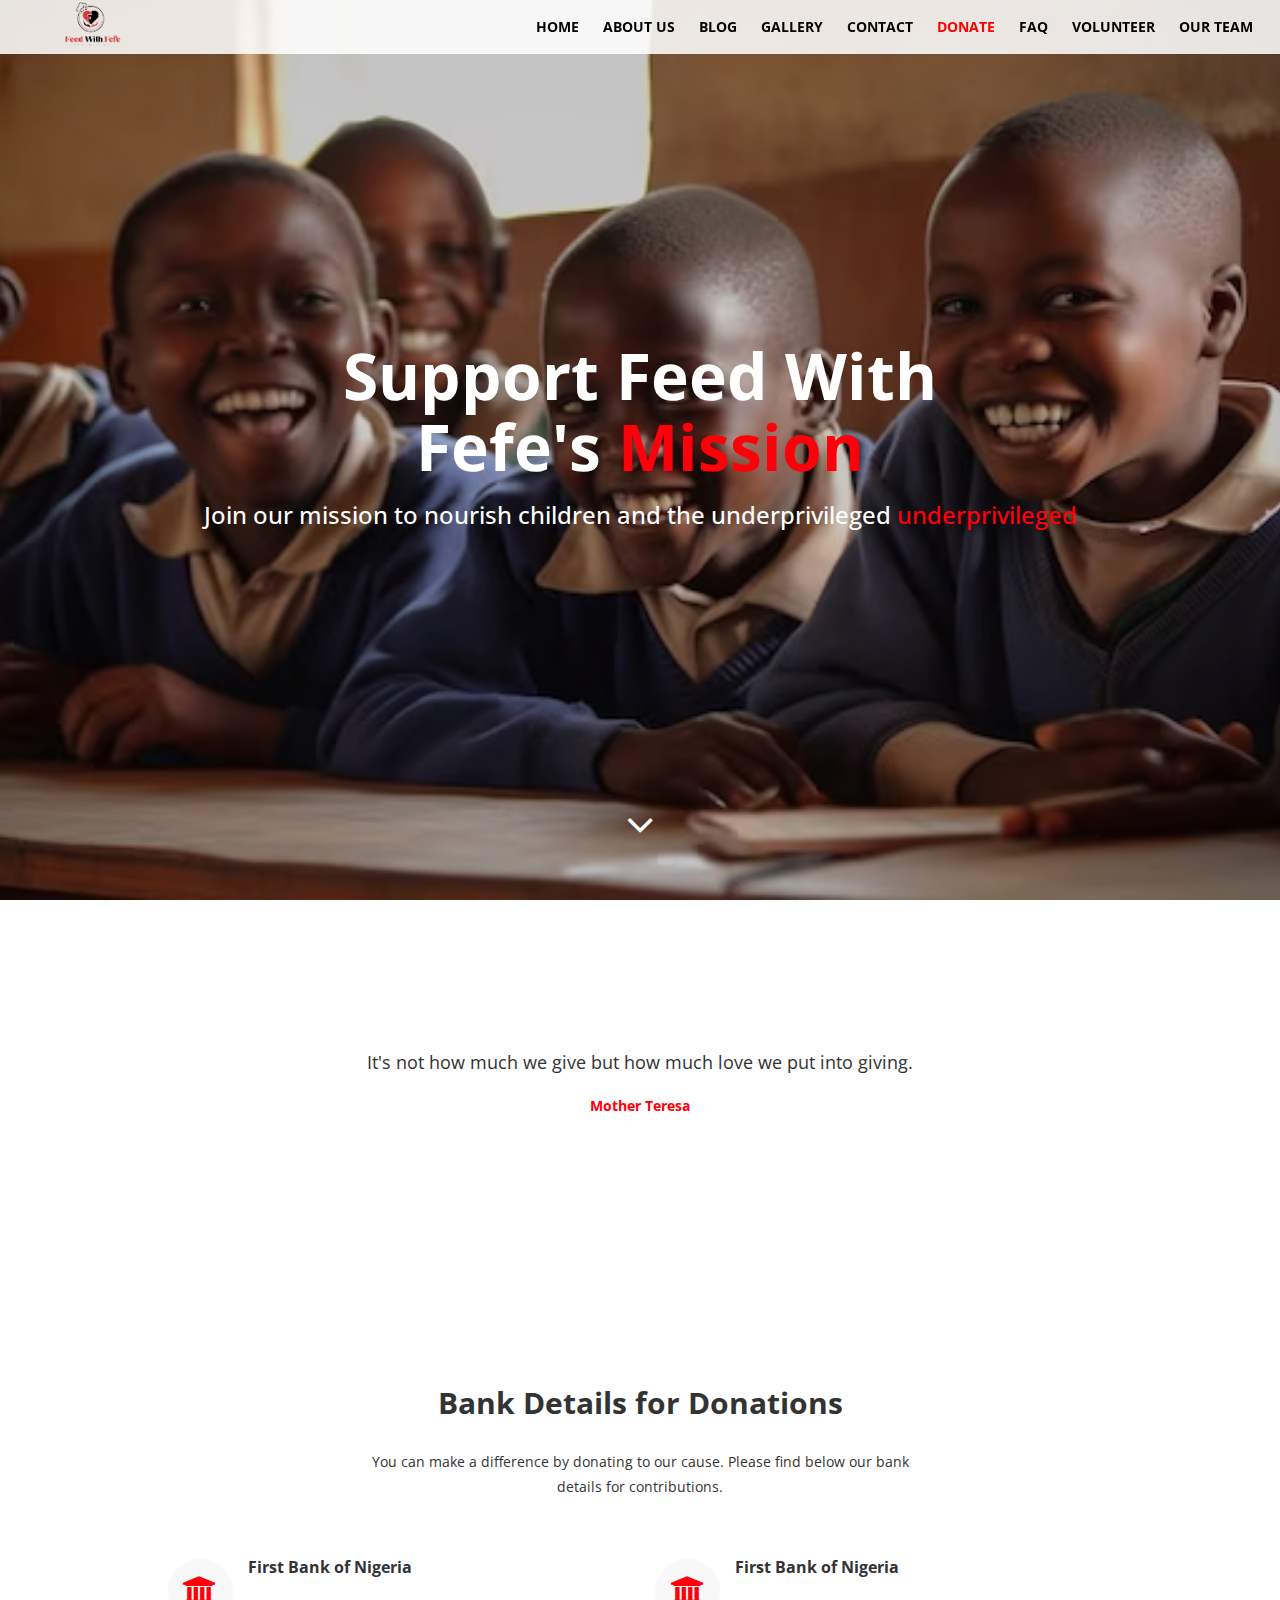
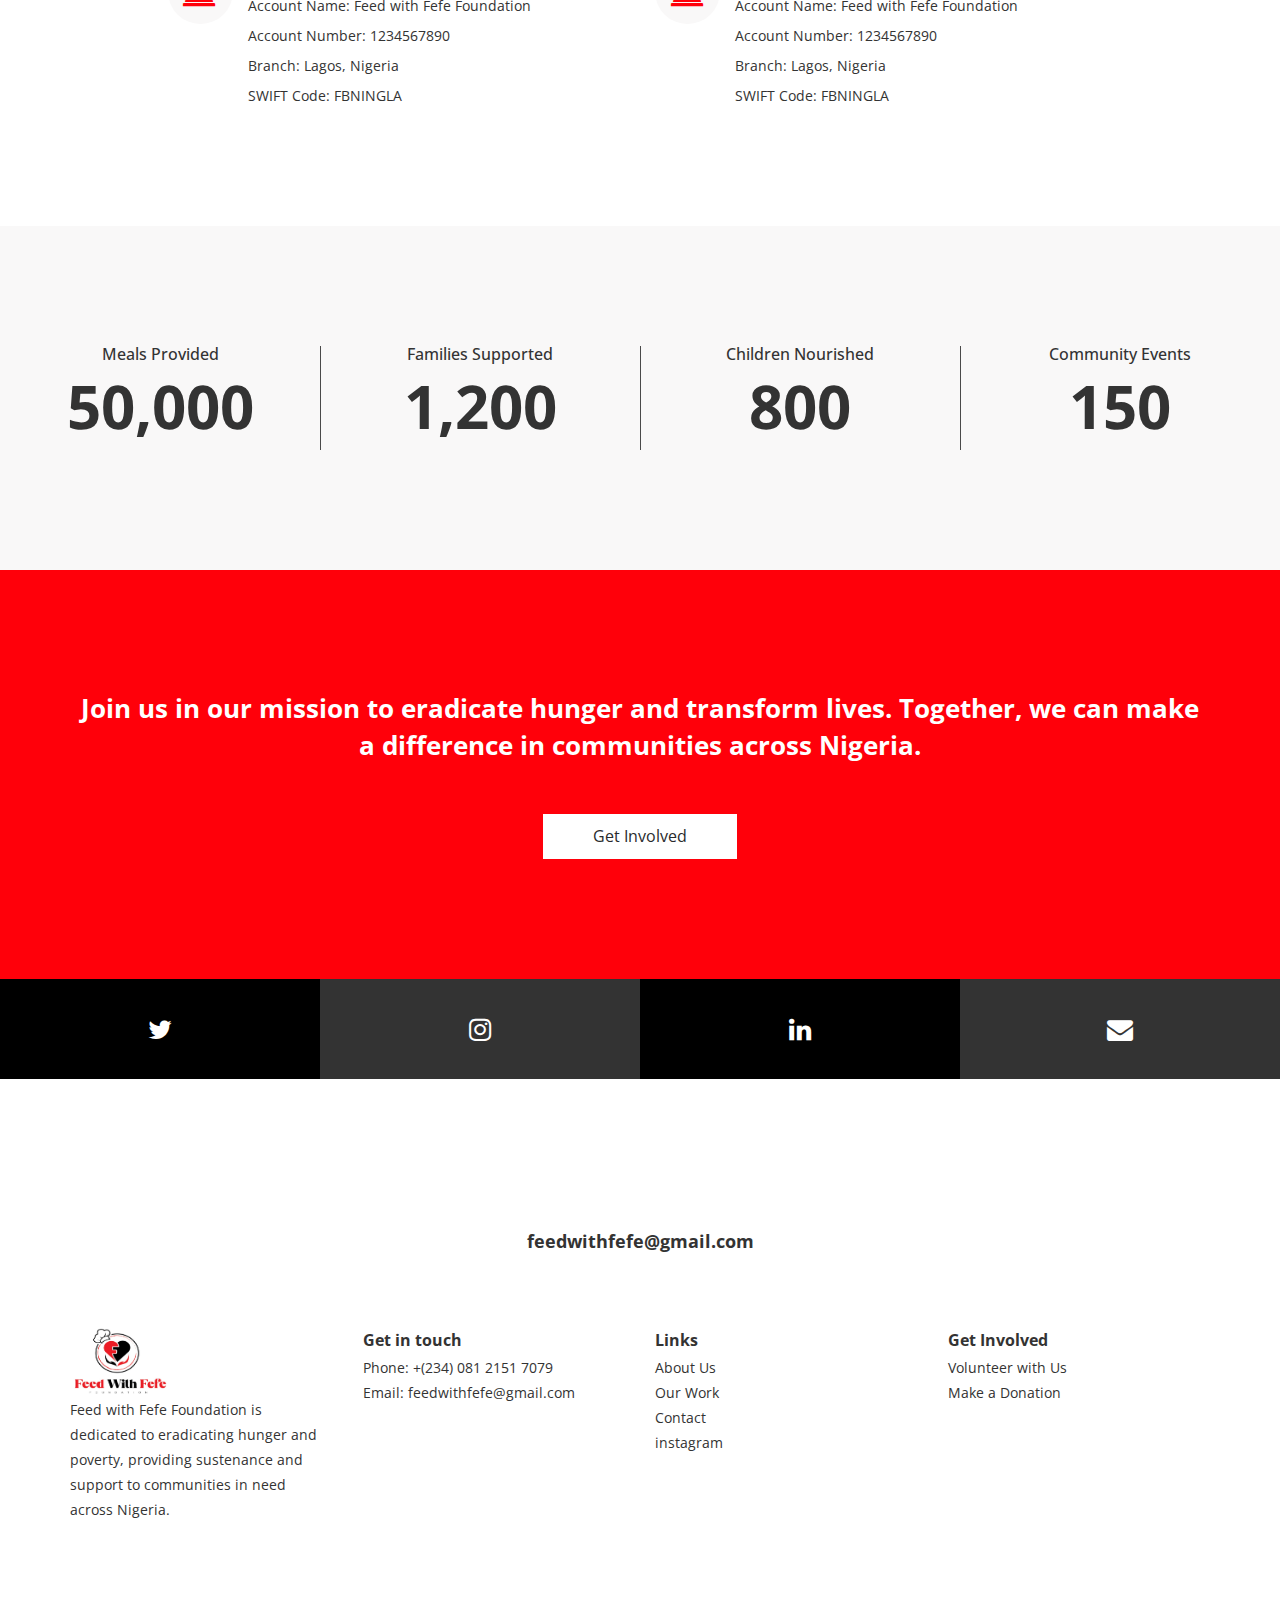
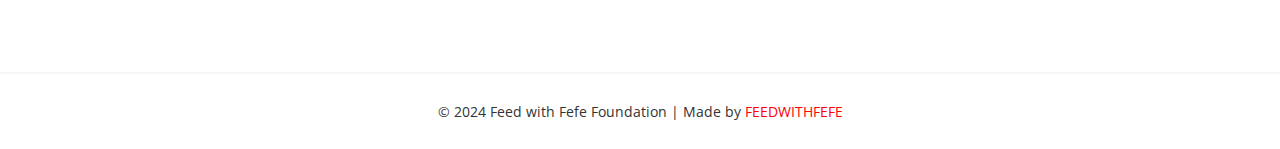
<file: donate.html>
<!DOCTYPE html>
<html lang="en">

<head>

    <!-- Basic Page Needs
    ================================================== -->
    <meta http-equiv="Content-Type" content="text/html; charset=utf-8">
    <meta http-equiv="X-UA-Compatible" content="IE=edge">

    <title>Home | FEEDWITHFEFE</title>

    <meta name="description" content="FEEDWITHFEFE">
    <meta name="keywords" content="food , donate, donating , charity, caring,">

    <!-- Mobile Specific Metas
    ================================================== -->
    <meta name="viewport" content="width=device-width, minimum-scale=1.0, maximum-scale=1.0">
    <meta name="apple-mobile-web-app-capable" content="yes">

    <!-- Fonts -->
    <link href='http://fonts.googleapis.com/css?family=Open+Sans:400,300,600,700' rel='stylesheet' type='text/css'>
    <link rel="stylesheet" href="https://cdnjs.cloudflare.com/ajax/libs/font-awesome/4.4.0/css/font-awesome.min.css">

    <!-- Favicon
    ================================================== -->
    <link rel="apple-touch-icon" sizes="180x180" href="assets/images/logo.jpg">
    <link rel="icon" type="image/png" sizes="16x16" href="assets/images/logo.jpg">

    <!-- Stylesheets
    ================================================== -->
    <!-- Bootstrap core CSS -->
    <link href="assets/css/bootstrap.min.css" rel="stylesheet">

    <!-- Custom styles for this template -->
    <link href="assets/css/style.css" rel="stylesheet">
    <link href="assets/css/responsive.css" rel="stylesheet">
    <link href="assets/css/colors.css" rel="stylesheet">

</head>

<body>

    <header id="masthead" class="site-header" data-anchor-target=".hero">
        <nav id="primary-navigation" class="site-navigation">
            <div class="container-fluid">
                <div class="navbar-header">
                    <img src="assets/images/logo_2.png" style="height: 48px;  margin-left: 48px;">
                </div><!-- /.navbar-header -->
                <div class="main-menu" id="perfect-navbar-collapse">
                    <ul class="nav navbar-nav navbar-right">
                        <li class=""><a href="index.html">Home</a></li>
                        <li><a href="about-us.html">About Us</a></li>
                        <li><a href="blog.html">BLOG</a></li>
                        <li><a href="portfolio.html">gallery</a></li>
                        <li  ><a href="contact.html">Contact</a></li>
                        <li class="active"><a href="donate.html">Donate</a></li>
                        <li class=""><a href="FAQ.html">FAQ</a></li>
                        <li class=""><a href="volunteer.html">Volunteer</a></li>
                        <li class=""><a href="Our-team.html">Our team</a></li>
                    </ul><!-- /.navbar-nav -->
                </div><!-- /.navbar-collapse -->
            </div>
        </nav><!-- /.site-navigation -->
    </header><!-- /#masthead -->
    <div class="hero background-overlay">

        <div class="hero-text">
            <h1>Support Feed With Fefe's <span class="yellow-text">Mission</span> </h1>
            <h3 style="text-align: center;"> <span>Join our mission to nourish children and the underprivileged</span>
                <span class="yellow-text">underprivileged</span>
            </h3>
        </div> <!-- /.hero-text -->
        <div class="hero-arrow">
            <a class="scrollTo" href="#"><i class="fa fa-angle-down" aria-hidden="true"></i></a>
        </div><!-- /.hero-arrow -->

    </div><!-- /.hero -->

    <main id="main" class="site-main">

        <section class="site-section section-quote text-center">
            <div class="container">
                <!-- Replace the existing quote with a famous quote about charity -->
                <p class="quote">It's not how much we give but how much love we put into giving.</p>
                <!-- Update the author to match the quote -->
                <p class="quote-owner yellow-text">Mother Teresa</p>
            </div>
        </section>
        <!-- /.section-quote -->





        <section class="site-section-small section-services">
            <div class="container">
                <div class="text-center">
                    <h3 class="section-title">Bank Details for Donations</h3>
                    <p class="section-text">You can make a difference by donating to our cause. Please find below our
                        bank details for contributions.</p>
                </div>

                <div class="row">
                    <!-- Service 1 -->
                    <div class="col-sm-5 col-sm-offset-1 col-xs-6">
                        <div class="service">
                            <div class="service-icon">
                                <i class="fa fa-bank" aria-hidden="true"></i> <!-- Changed icon to represent food -->
                            </div>
                            <div class="service-content">
                                <h4 class="service-title">First Bank of Nigeria</h4>
                                <p>Account Name: Feed with Fefe Foundation</p>
                                <p>Account Number: 1234567890</p>
                                <p>Branch: Lagos, Nigeria</p>
                                <p>SWIFT Code: FBNINGLA</p>
                            </div>
                        </div>


                    </div>

                    <!-- Service 3 -->
                    <div class="col-sm-5 col-xs-6">
                        <div class="service">
                            <div class="service-icon">
                                <i class="fa fa-bank" aria-hidden="true"></i> <!-- Changed icon to represent food -->
                            </div>
                            <div class="service-content">
                                <h4 class="service-title">First Bank of Nigeria</h4>
                                <p>Account Name: Feed with Fefe Foundation</p>
                                <p>Account Number: 1234567890</p>
                                <p>Branch: Lagos, Nigeria</p>
                                <p>SWIFT Code: FBNINGLA</p>
                            </div>
                        </div>

                    </div>
                </div>
            </div>
        </section>


        <section class="site-section-small section-counters light-gray-bg text-center">
            <div class="container-fluid">
                <div class="row">
                    <!-- Meals Provided -->
                    <div class="col-sm-3 col-xs-6 counter-line">
                        <h4 class="small-title">Meals Provided</h4>
                        <p class="counter" data-to="50000" data-speed="2000">50,000</p>
                    </div><!-- /.counter-item -->

                    <!-- Families Supported -->
                    <div class="col-sm-3 col-xs-6 counter-line">
                        <h4 class="small-title">Families Supported</h4>
                        <p class="counter" data-to="1200" data-speed="2000">1,200</p>
                    </div><!-- /.counter-item -->

                    <!-- Children Nourished -->
                    <div class="col-sm-3 col-xs-6 counter-line">
                        <h4 class="small-title">Children Nourished</h4>
                        <p class="counter" data-to="800" data-speed="2000">800</p>
                    </div><!-- /.counter-item -->

                    <!-- Community Events -->
                    <div class="col-sm-3 col-xs-6 counter-line">
                        <h4 class="small-title">Community Events</h4>
                        <p class="counter" data-to="150" data-speed="2000">150</p>
                    </div><!-- /.counter-item -->
                </div>
            </div>


        </section><!-- /.section-counters -->


        <section class="site-section-small section-work-with-us yellow-bg text-center">
            <div class="container">
                <p class="section-title-small white-text mb-50">Join us in our mission to eradicate hunger and transform
                    lives. Together, we can make a difference in communities across Nigeria.</p>
                <a class="btn" href="volunteer.html">Get Involved</a>
            </div>
        </section>

    </main><!-- /.site-main -->
    <section class="social-networks">
        <div class="container-fluid">
            <div class="row">
                <a class="white-text black-bg twitter-bg" href="https://x.com/feedwithfefe?s=21"><i
                        class="fa fa-twitter" aria-hidden="true"></i></a>
                <a class="white-text gray-bg google-plus-bg "
                    href="https://www.instagram.com/feedwithfefefoundation?igsh=ZDNuZDhxZGw4YWxy&utm_source=qr"><i
                        class="fa fa-instagram" aria-hidden="true"></i></a>
                <a class="white-text black-bg instagram-bg" href=""><i class="fa fa-linkedin"
                        aria-hidden="true"></i></a>
                <a class="white-text gray-bg message-bg" href="mailto:ifeoluwafasehun@gmail.com"><i
                        class="fa fa-envelope" aria-hidden="true"></i></a>
            </div>
        </div>
    </section><!-- /.social-networks -->
    <footer id="colophon" class="site-footer">
        <div class="container">
            <div class="email">
                <a href="mailto:feedwithfefe@gmail.com">feedwithfefe@gmail.com</a>
            </div><!-- /.email -->

            <div class="row">
                <div class="col-md-3 col-xs-6">
                    <div class="mb-xs-20">
                        <img src="assets/images/logo.jpg" style="height: 72px; width: 100px;">
                        <!-- Adjust the image source as needed -->
                        <p class="mb-0">Feed with Fefe Foundation is dedicated to eradicating hunger and poverty,
                            providing sustenance and support to communities in need across Nigeria.</p>
                    </div>
                </div>

                <div class="col-md-3 col-xs-6">
                    <div class="mb-xs-20">
                        <h4 class="small-title">Get in touch</h4>
                        <ul class="list-unstyled">
                            <li>Phone: <a href="tel:+2348124363539">+(234) 081 2151 7079</a></li>
                            <li>Email: <a href="mailto:feedwithfefe@gmail.com">feedwithfefe@gmail.com</a></li>
                            <!-- Include additional contact details if necessary -->
                        </ul>
                    </div>
                </div>

                <div class="col-md-3 col-xs-6">
                    <div class="mb-xs-20">
                        <h4 class="small-title">Links</h4>
                        <ul class="list-unstyled">
                            <li><a href="about-us.html">About Us</a></li>
                            <li><a href="our-work.html">Our Work</a></li>
                            <li><a href="contact.html">Contact</a></li>
                            <li><a
                                    href="https://www.instagram.com/feedwithfefefoundation?igsh=ZDNuZDhxZGw4YWxy&utm_source=qr">instagram</a>
                            </li>

                            <!-- Update links as needed -->
                        </ul>
                    </div>
                </div>

                <div class="col-md-3 col-xs-6">
                    <div class="mb-xs-20">
                        <h4 class="small-title">Get Involved</h4>
                        <ul class="list-unstyled">
                            <li><a href="volunteer.html">Volunteer with Us</a></li>
                            <li><a href="donate.html">Make a Donation</a></li>
                        </ul>

                    </div>
                </div>
            </div>
        </div>

        <div class="copyright">
            <p>&copy; 2024 Feed with Fefe Foundation | Made by <a href="/" class="yellow-text">FEEDWITHFEFE</a></p>
        </div><!-- /.copyright -->
    </footer><!-- /.site-footer -->

    <!-- Bootstrap core JavaScript
    ================================================== -->
    <!-- Placed at the end of the document so the pages load faster -->
    <script src="https://ajax.googleapis.com/ajax/libs/jquery/3.1.1/jquery.min.js"></script>
    <script src="assets/js/bootstrap.min.js"></script>
    <script src="assets/js/jquery.slicknav.min.js"></script>
    <script src="assets/js/slick.min.js"></script>
    <script src="assets/js/touchswipe.min.js"></script>
    <script src="assets/js/skrollr.min.js"></script>
    <script src="assets/js/jquery.countTo.min.js"></script>
    <script src="assets/js/script.js"></script>

</body>

</html>
</file>
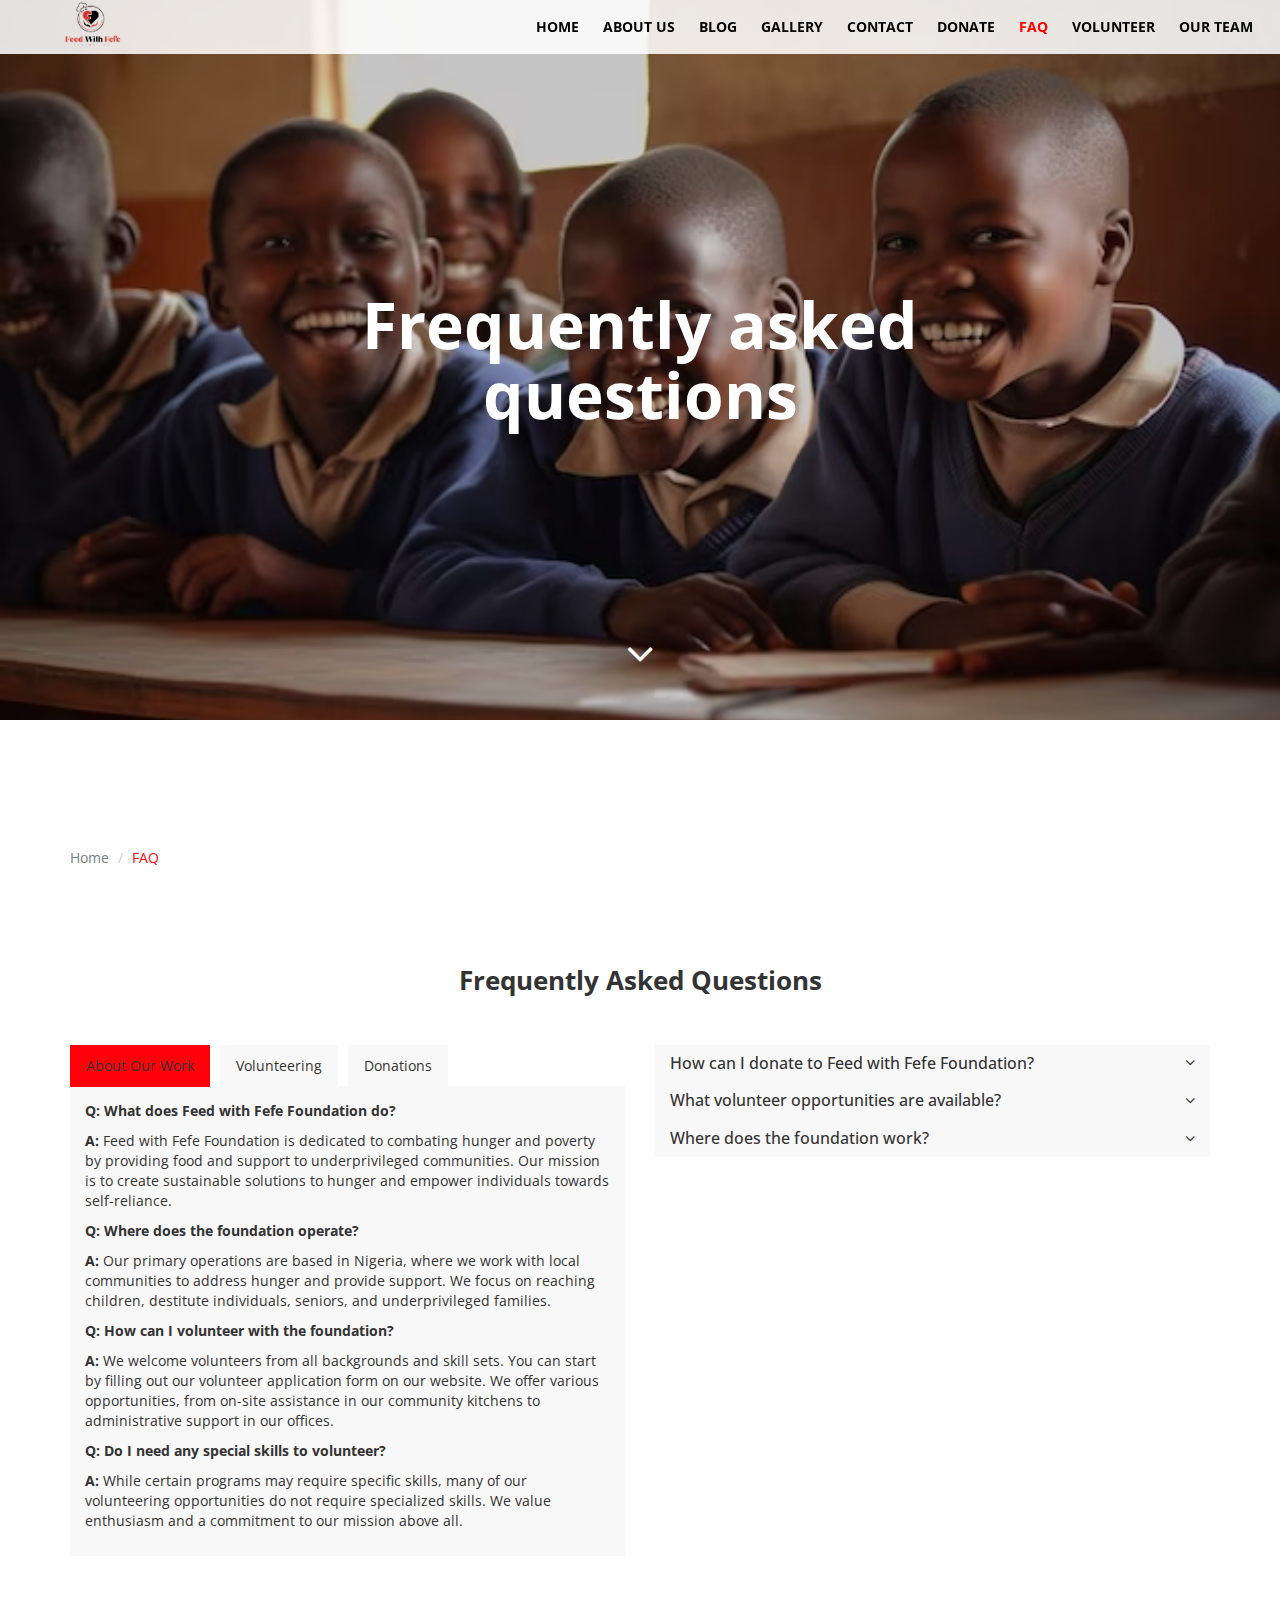
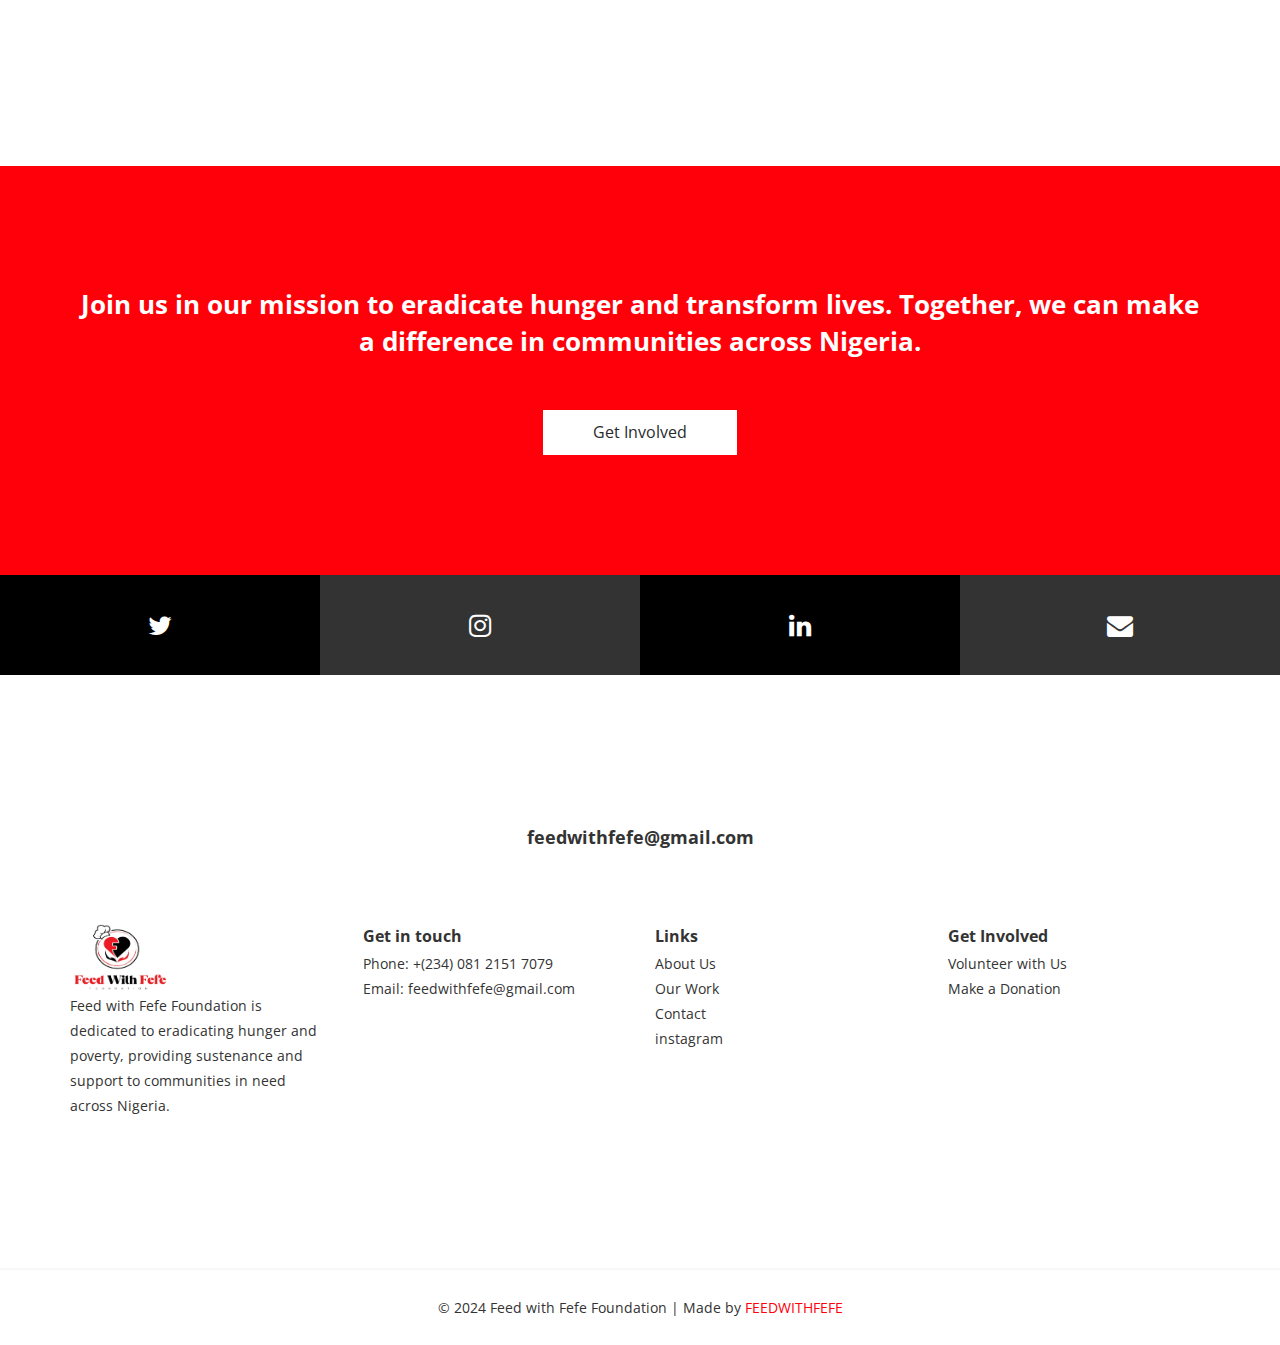
<file: FAQ.html>
<!DOCTYPE html>
<html lang="en">

<head>

    <!-- Basic Page Needs
    ================================================== -->
    <meta http-equiv="Content-Type" content="text/html; charset=utf-8">
    <meta http-equiv="X-UA-Compatible" content="IE=edge">

    <title>Home | FEEDWITHFEFE</title>

    <meta name="description" content="FEEDWITHFEFE">
    <meta name="keywords" content="food , donate, donating , charity, caring,">

    <!-- Mobile Specific Metas
    ================================================== -->
    <meta name="viewport" content="width=device-width, minimum-scale=1.0, maximum-scale=1.0">
    <meta name="apple-mobile-web-app-capable" content="yes">

    <!-- Fonts -->
    <link href='http://fonts.googleapis.com/css?family=Open+Sans:400,300,600,700' rel='stylesheet' type='text/css'>
    <link rel="stylesheet" href="https://cdnjs.cloudflare.com/ajax/libs/font-awesome/4.4.0/css/font-awesome.min.css">

    <!-- Favicon
    ================================================== -->
    <link rel="apple-touch-icon" sizes="180x180" href="assets/images/logo.jpg">
    <link rel="icon" type="image/png" sizes="16x16" href="assets/images/logo.jpg">

    <!-- Stylesheets
    ================================================== -->
    <!-- Bootstrap core CSS -->
    <link href="assets/css/bootstrap.min.css" rel="stylesheet">

    <!-- Custom styles for this template -->
    <link href="assets/css/style.css" rel="stylesheet">
    <link href="assets/css/responsive.css" rel="stylesheet">
    <link href="assets/css/colors.css" rel="stylesheet">

</head>
<body>

    <header id="masthead" class="site-header" data-anchor-target=".hero">
        <nav id="primary-navigation" class="site-navigation">
            <div class="container-fluid">
                <div class="navbar-header">
                    <img src="assets/images/logo_2.png" style="height: 48px;  margin-left: 48px;">
                </div><!-- /.navbar-header -->
                <div class="main-menu" id="perfect-navbar-collapse">
                    <ul class="nav navbar-nav navbar-right">
                        <li class=""><a href="index.html">Home</a></li>
                        <li><a href="about-us.html">About Us</a></li>
                        <li><a href="blog.html">BLOG</a></li>
                        <li><a href="portfolio.html">gallery</a></li>
                        <li  ><a href="contact.html">Contact</a></li>
                        <li><a href="donate.html">Donate</a></li>
                        <li class="active"><a href="FAQ.html">FAQ</a></li>
                        <li class=""><a href="volunteer.html">Volunteer</a></li>
                        <li class=""><a href="Our-team.html">Our team</a></li>
                    </ul><!-- /.navbar-nav -->
                </div><!-- /.navbar-collapse -->
            </div>
        </nav><!-- /.site-navigation -->
    </header><!-- /#masthead -->
    <div class="hero hero-max-720 hero-ui-elements background-overlay">

        <div class="hero-text">
            <h1 class="white-text">Frequently asked questions</h1>
        </div><!-- /.hero-text -->

        <div class="hero-arrow">
            <a class="scrollTo" href="#"><i class="fa fa-angle-down" aria-hidden="true"></i></a>
        </div><!-- /.hero-arrow -->

    </div><!-- /.hero -->

    <main id="main" class="site-main">

        <section class="site-section-small ui-elements">

            <div class="container">

                <ol class="breadcrumb">
                    <li><a href="index.html">Home</a></li>
                    <li class="active">FAQ</li>
                </ol><!-- /.breadcrumb -->

                <div class="ui-tabs-accordion my-90">
                    <h3 class="section-title-small text-center mb-50">Frequently Asked Questions</h3>
                    <div class="row">
                        <div class="col-md-6 mb-sm-20">
                            <!-- Charity FAQ Tabs -->
                            <ul class="nav nav-tabs tab-style" role="tablist">
                                <li class="active"><a href="#charityTab1" role="tab" data-toggle="tab">About Our
                                        Work</a></li>
                                <li><a href="#charityTab2" role="tab" data-toggle="tab">Volunteering</a></li>
                                <li><a href="#charityTab3" role="tab" data-toggle="tab">Donations</a></li>
                            </ul>

                            <!-- Tab Content -->
                            <div class="tab-content">
                                <div class="tab-pane fade active in" id="charityTab1">
                                    <p><strong>Q: What does Feed with Fefe Foundation do?</strong></p>
                                    <p><strong>A:</strong> Feed with Fefe Foundation is dedicated to combating hunger
                                        and poverty by providing food and support to underprivileged communities. Our
                                        mission is to create sustainable solutions to hunger and empower individuals
                                        towards self-reliance.</p>

                                    <p><strong>Q: Where does the foundation operate?</strong></p>
                                    <p><strong>A:</strong> Our primary operations are based in Nigeria, where we work
                                        with local communities to address hunger and provide support. We focus on
                                        reaching children, destitute individuals, seniors, and underprivileged families.
                                    </p>
                                    <p><strong>Q: How can I volunteer with the foundation?</strong></p>
                                    <p><strong>A:</strong> We welcome volunteers from all backgrounds and skill sets.
                                        You can start by filling out our volunteer application form on our website. We
                                        offer various opportunities, from on-site assistance in our community kitchens
                                        to administrative support in our offices.</p>

                                    <p><strong>Q: Do I need any special skills to volunteer?</strong></p>
                                    <p><strong>A:</strong> While certain programs may require specific skills, many of
                                        our volunteering opportunities do not require specialized skills. We value
                                        enthusiasm and a commitment to our mission above all.</p>

                                </div>

                                <div class="tab-pane fade" id="charityTab2">
                                    <p><strong>Q: How can I volunteer with the foundation?</strong></p>
                                    <p><strong>A:</strong> We welcome volunteers from all backgrounds and skill sets.
                                        You can start by filling out our volunteer application form on our website. We
                                        offer various opportunities, from on-site assistance in our community kitchens
                                        to administrative support in our offices.</p>

                                    <p><strong>Q: Do I need any special skills to volunteer?</strong></p>
                                    <p><strong>A:</strong> While certain programs may require specific skills, many of
                                        our volunteering opportunities do not require specialized skills. We value
                                        enthusiasm and a commitment to our mission above all.</p>
                                </div>

                                <div class="tab-pane fade" id="charityTab3">
                                    <p><strong>Q: How can I donate to the foundation?</strong></p>
                                    <p><strong>A:</strong> Donations can be made through our website via various payment
                                        methods including bank transfer, credit/debit cards, and online payment
                                        platforms. We also accept in-kind donations, which can be coordinated with our
                                        team.</p>

                                    <p><strong>Q: Are donations to the foundation tax-deductible?</strong></p>
                                    <p><strong>A:</strong> Yes, donations to Feed with Fefe Foundation are
                                        tax-deductible. We provide receipts for all donations that can be used for tax
                                        purposes.</p>
                                </div>
                            </div>
                        </div>
                        <!-- Accordion for Mobile View -->
                        <!-- ... -->
                        <div class="col-md-6">
                            <!-- Charity FAQ Accordion -->
                            <div class="panel-group accordion mb-50" id="accordionCharity">
                                <!-- Panel 1 -->
                                <div class="panel panel-default">
                                    <div class="panel-heading">
                                        <h4 class="panel-title">
                                            <a class="collapsed" data-toggle="collapse" data-parent="#accordionCharity"
                                                href="#charityCollapseOne">
                                                How can I donate to Feed with Fefe Foundation?
                                            </a>
                                        </h4>
                                    </div>
                                    <div id="charityCollapseOne" class="panel-collapse collapse">
                                        <div class="panel-body">
                                            Donations can be made via our website through various payment methods
                                            including credit card, bank transfer, or online payment platforms. We also
                                            welcome in-kind donations, which can be coordinated with our team.
                                        </div>
                                    </div>
                                </div>

                                <!-- Panel 2 -->
                                <div class="panel panel-default">
                                    <div class="panel-heading">
                                        <h4 class="panel-title">
                                            <a data-toggle="collapse" data-parent="#accordionCharity"
                                                href="#charityCollapseTwo" class="collapsed">
                                                What volunteer opportunities are available?
                                            </a>
                                        </h4>
                                    </div>
                                    <div id="charityCollapseTwo" class="panel-collapse collapse">
                                        <div class="panel-body">
                                            We offer a variety of volunteering opportunities, from helping in our
                                            community kitchens to assisting with fundraising events. Please visit our
                                            website or contact us directly for current opportunities.
                                        </div>
                                    </div>
                                </div>

                                <!-- Panel 3 -->
                                <div class="panel panel-default">
                                    <div class="panel-heading">
                                        <h4 class="panel-title">
                                            <a data-toggle="collapse" data-parent="#accordionCharity"
                                                href="#charityCollapseThree" class="collapsed">
                                                Where does the foundation work?
                                            </a>
                                        </h4>
                                    </div>
                                    <div id="charityCollapseThree" class="panel-collapse collapse">
                                        <div class="panel-body">
                                            Our primary focus is in Nigeria, where we aim to combat hunger and support
                                            underprivileged communities. We work in various regions, addressing the
                                            needs of children, seniors, and families.
                                        </div>
                                    </div>
                                </div>

                                <!-- Additional Panels -->
                                <!-- ... -->

                                <!-- Make sure each panel has a unique ID and the href attribute in the <a> tag points to the correct panel ID -->
                            </div>
                        </div>

                    </div>
                </div>

            </div>

        </section><!-- /.ui-elements -->
   
    </main><!-- /.site-main -->


    <section class="site-section-small section-work-with-us yellow-bg text-center">
        <div class="container">
            <p class="section-title-small white-text mb-50">Join us in our mission to eradicate hunger and transform
                lives. Together, we can make a difference in communities across Nigeria.</p>
                <a class="btn" href="volunteer.html">Get Involved</a>
        </div>
    </section>

    <section class="social-networks">
        <div class="container-fluid">
            <div class="row">
                <a class="white-text black-bg twitter-bg" href="https://x.com/feedwithfefe?s=21"><i
                        class="fa fa-twitter" aria-hidden="true"></i></a>
                <a class="white-text gray-bg google-plus-bg "
                    href="https://www.instagram.com/feedwithfefefoundation?igsh=ZDNuZDhxZGw4YWxy&utm_source=qr"><i
                        class="fa fa-instagram" aria-hidden="true"></i></a>
                <a class="white-text black-bg instagram-bg" href=""><i class="fa fa-linkedin"
                        aria-hidden="true"></i></a>
                <a class="white-text gray-bg message-bg" href="mailto:ifeoluwafasehun@gmail.com"><i
                        class="fa fa-envelope" aria-hidden="true"></i></a>
            </div>
        </div>
    </section><!-- /.social-networks -->
    <footer id="colophon" class="site-footer">
        <div class="container">
            <div class="email">
                <a href="mailto:feedwithfefe@gmail.com">feedwithfefe@gmail.com</a>
            </div><!-- /.email -->

            <div class="row">
                <div class="col-md-3 col-xs-6">
                    <div class="mb-xs-20">
                        <img src="assets/images/logo.jpg" style="height: 72px; width: 100px;">
                        <!-- Adjust the image source as needed -->
                        <p class="mb-0">Feed with Fefe Foundation is dedicated to eradicating hunger and poverty,
                            providing sustenance and support to communities in need across Nigeria.</p>
                    </div>
                </div>

                <div class="col-md-3 col-xs-6">
                    <div class="mb-xs-20">
                        <h4 class="small-title">Get in touch</h4>
                        <ul class="list-unstyled">
                            <li>Phone: <a href="tel:+2348124363539">+(234) 081 2151 7079</a></li>
                            <li>Email: <a href="mailto:feedwithfefe@gmail.com">feedwithfefe@gmail.com</a></li>
                            <!-- Include additional contact details if necessary -->
                        </ul>
                    </div>
                </div>

                <div class="col-md-3 col-xs-6">
                    <div class="mb-xs-20">
                        <h4 class="small-title">Links</h4>
                        <ul class="list-unstyled">
                            <li><a href="about-us.html">About Us</a></li>
                            <li><a href="our-work.html">Our Work</a></li>
                            <li><a href="contact.html">Contact</a></li>
                            <li><a
                                    href="https://www.instagram.com/feedwithfefefoundation?igsh=ZDNuZDhxZGw4YWxy&utm_source=qr">instagram</a>
                            </li>

                            <!-- Update links as needed -->
                        </ul>
                    </div>
                </div>

                <div class="col-md-3 col-xs-6">
                    <div class="mb-xs-20">
                        <h4 class="small-title">Get Involved</h4>
                        <ul class="list-unstyled">
                            <li><a href="volunteer.html">Volunteer with Us</a></li>
                            <li><a href="donate.html">Make a Donation</a></li>
                        </ul>

                    </div>
                </div>
            </div>
        </div>

        <div class="copyright">
            <p>&copy; 2024 Feed with Fefe Foundation | Made by <a href="/" class="yellow-text">FEEDWITHFEFE</a></p>
        </div><!-- /.copyright -->
    </footer><!-- /.site-footer -->

    <!-- Bootstrap core JavaScript
    ================================================== -->
    <!-- Placed at the end of the document so the pages load faster -->
    <script src="https://ajax.googleapis.com/ajax/libs/jquery/3.1.1/jquery.min.js"></script>
    <script src="assets/js/bootstrap.min.js"></script>
    <script src="assets/js/jquery.slicknav.min.js"></script>
    <script src="assets/js/slick.min.js"></script>
    <script src="assets/js/touchswipe.min.js"></script>
    <script src="assets/js/skrollr.min.js"></script>
    <script src="assets/js/jquery.countTo.min.js"></script>
    <script src="assets/js/script.js"></script>

</body>

</html>
</file>
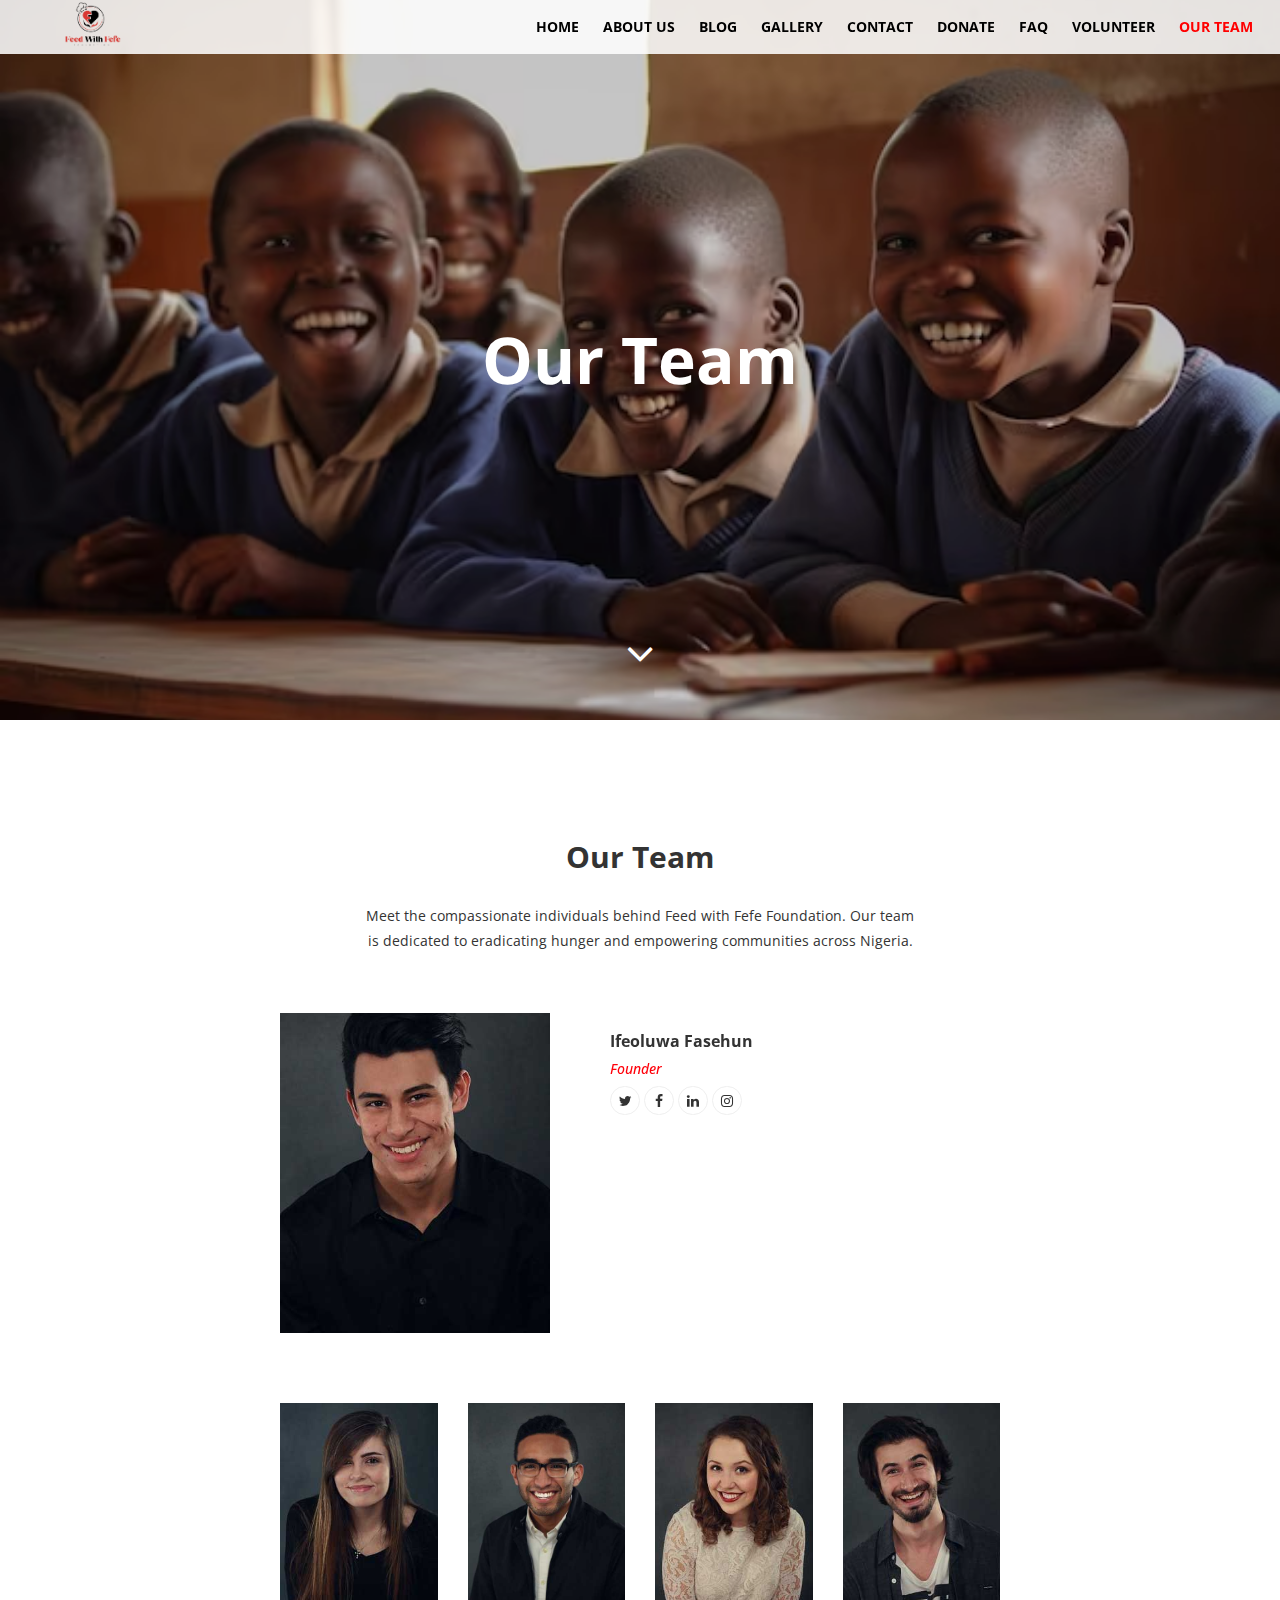
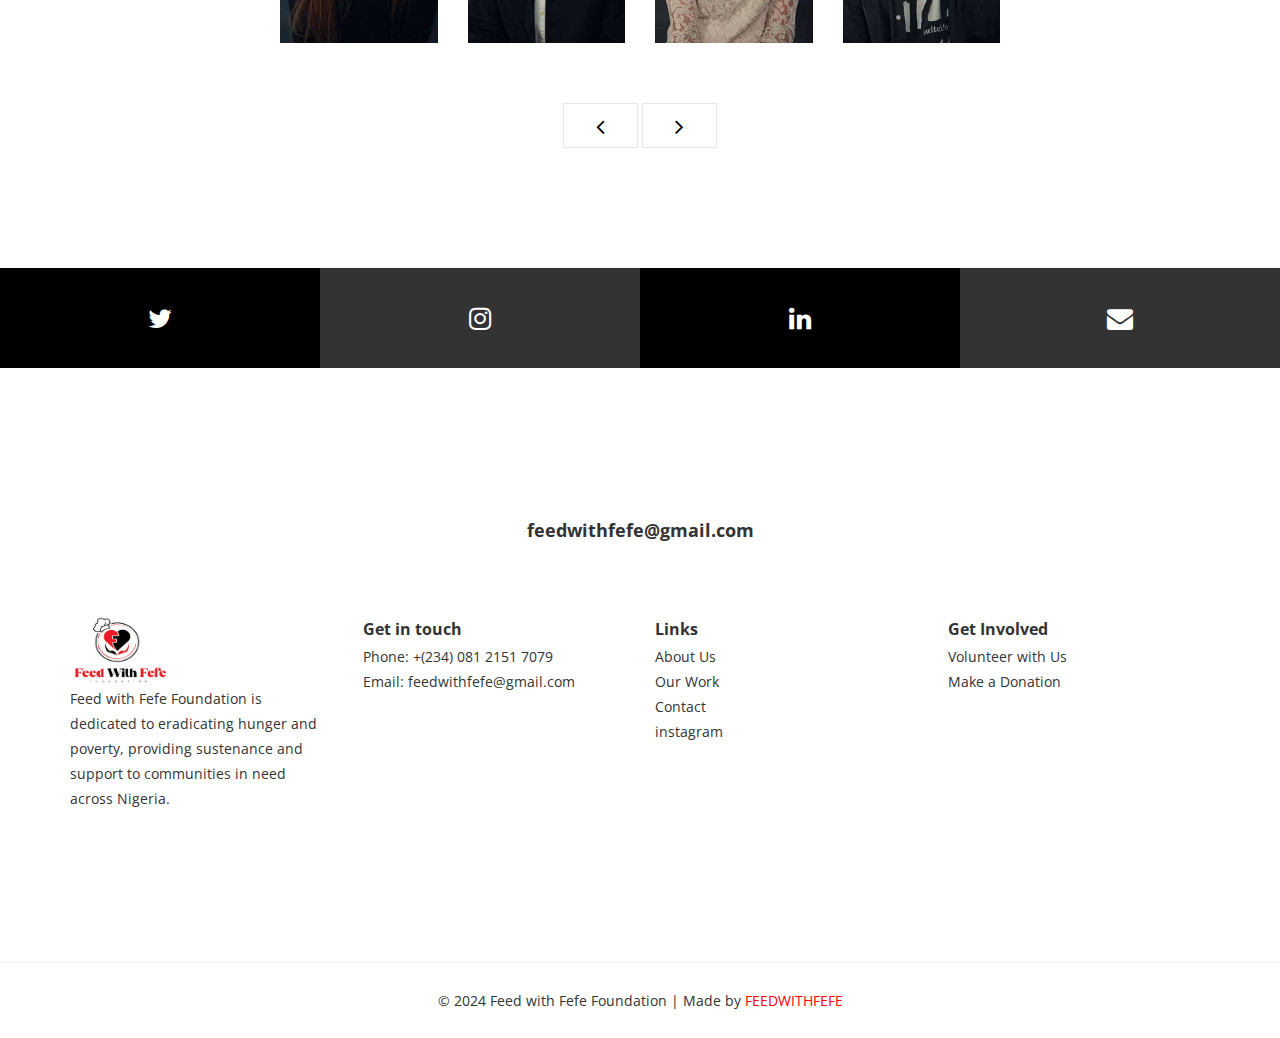
<file: Our-team.html>
<!DOCTYPE html>
<html lang="en">

<head>

    <!-- Basic Page Needs
    ================================================== -->
    <meta http-equiv="Content-Type" content="text/html; charset=utf-8">
    <meta http-equiv="X-UA-Compatible" content="IE=edge">

    <title>Home | FEEDWITHFEFE</title>

    <meta name="description" content="FEEDWITHFEFE">
    <meta name="keywords" content="food , donate, donating , charity, caring,">

    <!-- Mobile Specific Metas
    ================================================== -->
    <meta name="viewport" content="width=device-width, minimum-scale=1.0, maximum-scale=1.0">
    <meta name="apple-mobile-web-app-capable" content="yes">

    <!-- Fonts -->
    <link href='http://fonts.googleapis.com/css?family=Open+Sans:400,300,600,700' rel='stylesheet' type='text/css'>
    <link rel="stylesheet" href="https://cdnjs.cloudflare.com/ajax/libs/font-awesome/4.4.0/css/font-awesome.min.css">

    <!-- Favicon
    ================================================== -->
    <link rel="apple-touch-icon" sizes="180x180" href="assets/images/logo.jpg">
    <link rel="icon" type="image/png" sizes="16x16" href="assets/images/logo.jpg">

    <!-- Stylesheets
    ================================================== -->
    <!-- Bootstrap core CSS -->
    <link href="assets/css/bootstrap.min.css" rel="stylesheet">

    <!-- Custom styles for this template -->
    <link href="assets/css/style.css" rel="stylesheet">
    <link href="assets/css/responsive.css" rel="stylesheet">
    <link href="assets/css/colors.css" rel="stylesheet">

</head>
<body>

    <header id="masthead" class="site-header" data-anchor-target=".hero">
        <nav id="primary-navigation" class="site-navigation">
            <div class="container-fluid">
                <div class="navbar-header">
                    <img src="assets/images/logo_2.png" style="height: 48px;  margin-left: 48px;">
                </div><!-- /.navbar-header -->
                <div class="main-menu" id="perfect-navbar-collapse">
                    <ul class="nav navbar-nav navbar-right">
                        <li><a href="index.html">Home</a></li>
                        <li><a href="about-us.html">About Us</a></li>
                        <li><a href="blog.html">BLOG</a></li>
                        <li><a href="portfolio.html">gallery</a></li>
                        <li><a href="contact.html">Contact</a></li>
                        <li class=""><a href="donate.html">Donate</a></li>
                        <li class=""><a href="FAQ.html">FAQ</a></li>
                        <li class=""><a href="volunteer.html">Volunteer</a></li>
                        <li class="active"><a href="Our-team.html">Our team</a></li>
                    </ul><!-- /.navbar-nav -->
                </div><!-- /.navbar-collapse -->
            </div>
        </nav><!-- /.site-navigation -->
    </header><!-- /#masthead -->

    <div class="hero hero-max-720 hero-about-us background-overlay">

        <div class="hero-text">
            <h1 class="white-text">Our Team</h1>
        </div> <!-- /.hero-text -->
        <div class="hero-arrow">
            <a class="scrollTo" href="#"><i class="fa fa-angle-down" aria-hidden="true"></i></a>
        </div><!-- /.hero-arrow -->

    </div><!-- /.hero -->

    <main id="main" class="site-main">

    
        <section class="site-section-small section-team">

            <div class="container">

                <div class="text-center">
                    <h3 class="section-title">Our Team</h3>
                    <p class="section-text">Meet the compassionate individuals behind Feed with Fefe Foundation. Our
                        team is dedicated to eradicating hunger and empowering communities across Nigeria.</p>
                </div>

                <div class="row">

                    <div class="col-md-8 col-md-offset-2">
                        <div class="carousel carousel-sync one-slide-slider slide" id="oneSlideSlider">
                            <div class="carousel-inner">
                                <div class="item active">
                                    <div class="col-sm-12">
                                        <div class="team-member">
                                            <div class="team-member-img">
                                                <img class="img-carousel" src="assets/img/employee-1.jpg" alt="">
                                            </div><!-- /.team-member-img -->
                                            <div class="team-member-info">
                                                <h4 class="team-member-name">Ifeoluwa Fasehun</h4>
                                                <h5 class="team-member-position">Founder</h5>
                                                <div class="social-links">
                                                    <a class="twitter-bg" href="https://x.com/ifee_f?s=21"><i
                                                            class="fa fa-twitter"></i></a>
                                                    <a class="facebook-bg" href="#"><i class="fa fa-facebook"></i></a>
                                                    <!-- <a class="google-plus-bg" href="#"><i
                                                            class="fa fa-google-plus"></i></a> -->
                                                    <a class="linkedin-bg" href="#"><i class="fa fa-linkedin"></i></a>
                                                    <a class="instagram-bg"
                                                        href="https://www.instagram.com/ifee.f?igsh=ZjlwaXp2cDZkd3d2"><i
                                                            class="fa fa-instagram"></i></a>
                                                </div><!-- /.social-links -->
                                            </div><!-- /.team-member-info -->
                                        </div><!-- /.team-member -->
                                    </div>
                                </div><!-- /.item -->
                                <div class="item">
                                    <div class="col-sm-12">
                                        <div class="team-member">
                                            <div class="team-member-img">
                                                <img class="img-carousel" src="assets/img/employee-2.jpg" alt="">
                                            </div><!-- /.team-member-img -->
                                            <div class="team-member-info">
                                                <h4 class="team-member-name"> Alugo Temitope Eniola
                                                </h4>
                                                <h5 class="team-member-position"> Project manager
                                                </h5>
                                                <!-- <p class="team-member-text">Oversees day-to-day operations, ensuring
                                                    effective program execution and resource management.</p> -->
                                                <div class="social-links">
                                                    <a class="twitter-bg" href="#"><i class="fa fa-twitter"></i></a>
                                                    <a class="facebook-bg" href="#"><i class="fa fa-facebook"></i></a>
                                                    <a class="google-plus-bg" href="#"><i
                                                            class="fa fa-google-plus"></i></a>
                                                    <a class="linkedin-bg" href="#"><i class="fa fa-linkedin"></i></a>
                                                    <a class="instagram-bg" href="#"><i class="fa fa-instagram"></i></a>
                                                </div><!-- /.social-links -->
                                            </div><!-- /.team-member-info -->
                                        </div><!-- /.team-member -->
                                    </div>
                                </div><!-- /.item -->
                                <div class="item">
                                    <div class="col-sm-12">
                                        <div class="team-member">
                                            <div class="team-member-img">
                                                <img class="img-carousel" src="assets/img/employee-4.jpg" alt="">
                                            </div><!-- /.team-member-img -->
                                            <div class="team-member-info">
                                                <h4 class="team-member-name"> Adenowo Oluwatomisin </h4>
                                                <h5 class="team-member-position">Volunteer management officer</h5>
                                                <!-- <p class="team-member-text">Fosters relationships with local
                                                    communities,
                                                    coordinates outreach programs, and manages volunteer activities.</p> -->
                                                <div class="social-links">
                                                    <a class="twitter-bg" href="#"><i class="fa fa-twitter"></i></a>
                                                    <a class="facebook-bg" href="#"><i class="fa fa-facebook"></i></a>
                                                    <a class="google-plus-bg" href="#"><i
                                                            class="fa fa-google-plus"></i></a>
                                                    <a class="linkedin-bg" href="#"><i class="fa fa-linkedin"></i></a>
                                                    <a class="instagram-bg" href="#"><i class="fa fa-instagram"></i></a>
                                                </div><!-- /.social-links -->
                                            </div><!-- /.team-member-info -->
                                        </div><!-- /.team-member -->
                                    </div>
                                </div><!-- /.item -->
                                <div class="item">
                                    <div class="col-sm-12">
                                        <div class="team-member">
                                            <div class="team-member-img">
                                                <img class="img-carousel" src="assets/img/employee-3.jpg" alt="">
                                            </div><!-- /.team-member-img -->
                                            <div class="team-member-info">
                                                <h4 class="team-member-name">Chibuike Chiamaka Glory </h4>
                                                <h5 class="team-member-position"> Media director</h5>
                                                <!-- <p class="team-member-text">Manages the organization's finances,
                                                    including budgeting, fundraising, and financial planning.</p> -->
                                                <div class="social-links">
                                                    <a class="twitter-bg" href="#"><i class="fa fa-twitter"></i></a>
                                                    <a class="facebook-bg" href="#"><i class="fa fa-facebook"></i></a>
                                                    <a class="google-plus-bg" href="#"><i
                                                            class="fa fa-google-plus"></i></a>
                                                    <a class="linkedin-bg" href="#"><i class="fa fa-linkedin"></i></a>
                                                    <a class="instagram-bg" href="#"><i class="fa fa-instagram"></i></a>
                                                </div><!-- /.social-links -->
                                            </div><!-- /.team-member-info -->
                                        </div><!-- /.team-member -->
                                    </div>
                                </div><!-- /.item -->
                                <div class="item">
                                    <div class="col-sm-12">
                                        <div class="team-member">
                                            <div class="team-member-img">
                                                <img class="img-carousel" src="assets/img/employee-5.jpg" alt="">
                                            </div><!-- /.team-member-img -->
                                            <div class="team-member-info">
                                                <h4 class="team-member-name"> Ngozi Eze
                                                </h4>
                                                <h5 class="team-member-position">Director of Development and
                                                    Sustainability
                                                </h5>
                                                <!-- <p class="team-member-text">ocuses on strategic planning for long-term
                                                    sustainability, including partnerships, development projects, and
                                                    innovative initiatives.
                                                </p> -->
                                                <div class="social-links">
                                                    <a class="twitter-bg" href="#"><i class="fa fa-twitter"></i></a>
                                                    <a class="facebook-bg" href="#"><i class="fa fa-facebook"></i></a>
                                                    <a class="google-plus-bg" href="#"><i
                                                            class="fa fa-google-plus"></i></a>
                                                    <a class="linkedin-bg" href="#"><i class="fa fa-linkedin"></i></a>
                                                    <a class="instagram-bg" href="#"><i class="fa fa-instagram"></i></a>
                                                </div><!-- /.social-links -->
                                            </div><!-- /.team-member-info -->
                                        </div><!-- /.team-member -->
                                    </div>
                                </div><!-- /.item -->
                            </div><!-- /.carousel-inner -->
                        </div><!-- /.carousel -->
                    </div>

                    <div class="col-md-8 col-md-offset-2 hidden-xs">
                        <div class="carousel carousel-sync four-slides-slider multi-item-carousel slide"
                            data-interval="false" id="fourSlidesSlider">
                            <div class="carousel-inner">
                                <div class="item active">
                                    <div class="col-sm-4 col-md-3">
                                        <img src="assets/img/employee-2.jpg" alt="" class="img-carousel">
                                    </div>
                                </div><!-- /.item -->
                                <div class="item">
                                    <div class="col-sm-4 col-md-3">
                                        <img src="assets/img/employee-3.jpg" alt="" class="img-carousel">
                                    </div>
                                </div><!-- /.item -->
                                <div class="item">
                                    <div class="col-sm-4 col-md-3">
                                        <img src="assets/img/employee-4.jpg" alt="" class="img-carousel">
                                    </div>
                                </div><!-- /.item -->
                                <div class="item">
                                    <div class="col-sm-4 col-md-3">
                                        <img src="assets/img/employee-5.jpg" alt="" class="img-carousel">
                                    </div>
                                </div><!-- /.item -->
                                <div class="item">
                                    <div class="col-sm-4 col-md-3">
                                        <img src="assets/img/employee-1.jpg" alt="" class="img-carousel">
                                    </div>
                                </div><!-- /.item -->
                            </div><!-- /.carousel-inner -->
                        </div><!-- /.multi-item-carousel -->
                    </div>

                    <div class="col-md-12">

                        <div class="multi-item-controls text-center">
                            <a href="#fourSlidesSlider" class="left btn btn-gray-border carousel-control"
                                data-slide="prev"><i class="fa fa-angle-left" aria-hidden="true"></i>
                            </a>
                            <a href="#fourSlidesSlider" class="right btn btn-gray-border carousel-control"
                                data-slide="next"><i class="fa fa-angle-right" aria-hidden="true"></i>
                            </a>
                        </div><!-- /.multi-item-controls -->

                    </div>

                </div>

            </div>

        </section><!-- /.section-team -->

    </main><!-- /.site-main -->

    <section class="social-networks">
        <div class="container-fluid">
            <div class="row">
                <a class="white-text black-bg twitter-bg" href="https://x.com/feedwithfefe?s=21"><i
                        class="fa fa-twitter" aria-hidden="true"></i></a>
                <a class="white-text gray-bg google-plus-bg "
                    href="https://www.instagram.com/feedwithfefefoundation?igsh=ZDNuZDhxZGw4YWxy&utm_source=qr"><i
                        class="fa fa-instagram" aria-hidden="true"></i></a>
                <a class="white-text black-bg instagram-bg" href=""><i class="fa fa-linkedin"
                        aria-hidden="true"></i></a>
                <a class="white-text gray-bg message-bg" href="mailto:ifeoluwafasehun@gmail.com"><i
                        class="fa fa-envelope" aria-hidden="true"></i></a>
            </div>
        </div>
    </section><!-- /.social-networks -->
    <footer id="colophon" class="site-footer">
        <div class="container">
            <div class="email">
                <a href="mailto:feedwithfefe@gmail.com">feedwithfefe@gmail.com</a>
            </div><!-- /.email -->

            <div class="row">
                <div class="col-md-3 col-xs-6">
                    <div class="mb-xs-20">
                        <img src="assets/images/logo.jpg" style="height: 72px; width: 100px;">
                        <!-- Adjust the image source as needed -->
                        <p class="mb-0">Feed with Fefe Foundation is dedicated to eradicating hunger and poverty,
                            providing sustenance and support to communities in need across Nigeria.</p>
                    </div>
                </div>

                <div class="col-md-3 col-xs-6">
                    <div class="mb-xs-20">
                        <h4 class="small-title">Get in touch</h4>
                        <ul class="list-unstyled">
                            <li>Phone: <a href="tel:+2348124363539">+(234) 081 2151 7079</a></li>
                            <li>Email: <a href="mailto:feedwithfefe@gmail.com">feedwithfefe@gmail.com</a></li>
                            <!-- Include additional contact details if necessary -->
                        </ul>
                    </div>
                </div>

                <div class="col-md-3 col-xs-6">
                    <div class="mb-xs-20">
                        <h4 class="small-title">Links</h4>
                        <ul class="list-unstyled">
                            <li><a href="about-us.html">About Us</a></li>
                            <li><a href="our-work.html">Our Work</a></li>
                            <li><a href="contact.html">Contact</a></li>
                            <li><a
                                    href="https://www.instagram.com/feedwithfefefoundation?igsh=ZDNuZDhxZGw4YWxy&utm_source=qr">instagram</a>
                            </li>

                            <!-- Update links as needed -->
                        </ul>
                    </div>
                </div>

                <div class="col-md-3 col-xs-6">
                    <div class="mb-xs-20">
                        <h4 class="small-title">Get Involved</h4>
                        <ul class="list-unstyled">
                            <li><a href="volunteer.html">Volunteer with Us</a></li>
                            <li><a href="donate.html">Make a Donation</a></li>
                        </ul>

                    </div>
                </div>
            </div>
        </div>

        <div class="copyright">
            <p>&copy; 2024 Feed with Fefe Foundation | Made by <a href="/" class="yellow-text">FEEDWITHFEFE</a></p>
        </div><!-- /.copyright -->
    </footer><!-- /.site-footer -->

    <!-- Bootstrap core JavaScript
    ================================================== -->
    <!-- Placed at the end of the document so the pages load faster -->
    <script src="https://ajax.googleapis.com/ajax/libs/jquery/3.1.1/jquery.min.js"></script>
    <script src="assets/js/bootstrap.min.js"></script>
    <script src="assets/js/jquery.slicknav.min.js"></script>
    <script src="assets/js/slick.min.js"></script>
    <script src="assets/js/touchswipe.min.js"></script>
    <script src="assets/js/skrollr.min.js"></script>
    <script src="assets/js/jquery.countTo.min.js"></script>
    <script src="assets/js/script.js"></script>

</body>

</html>
</file>
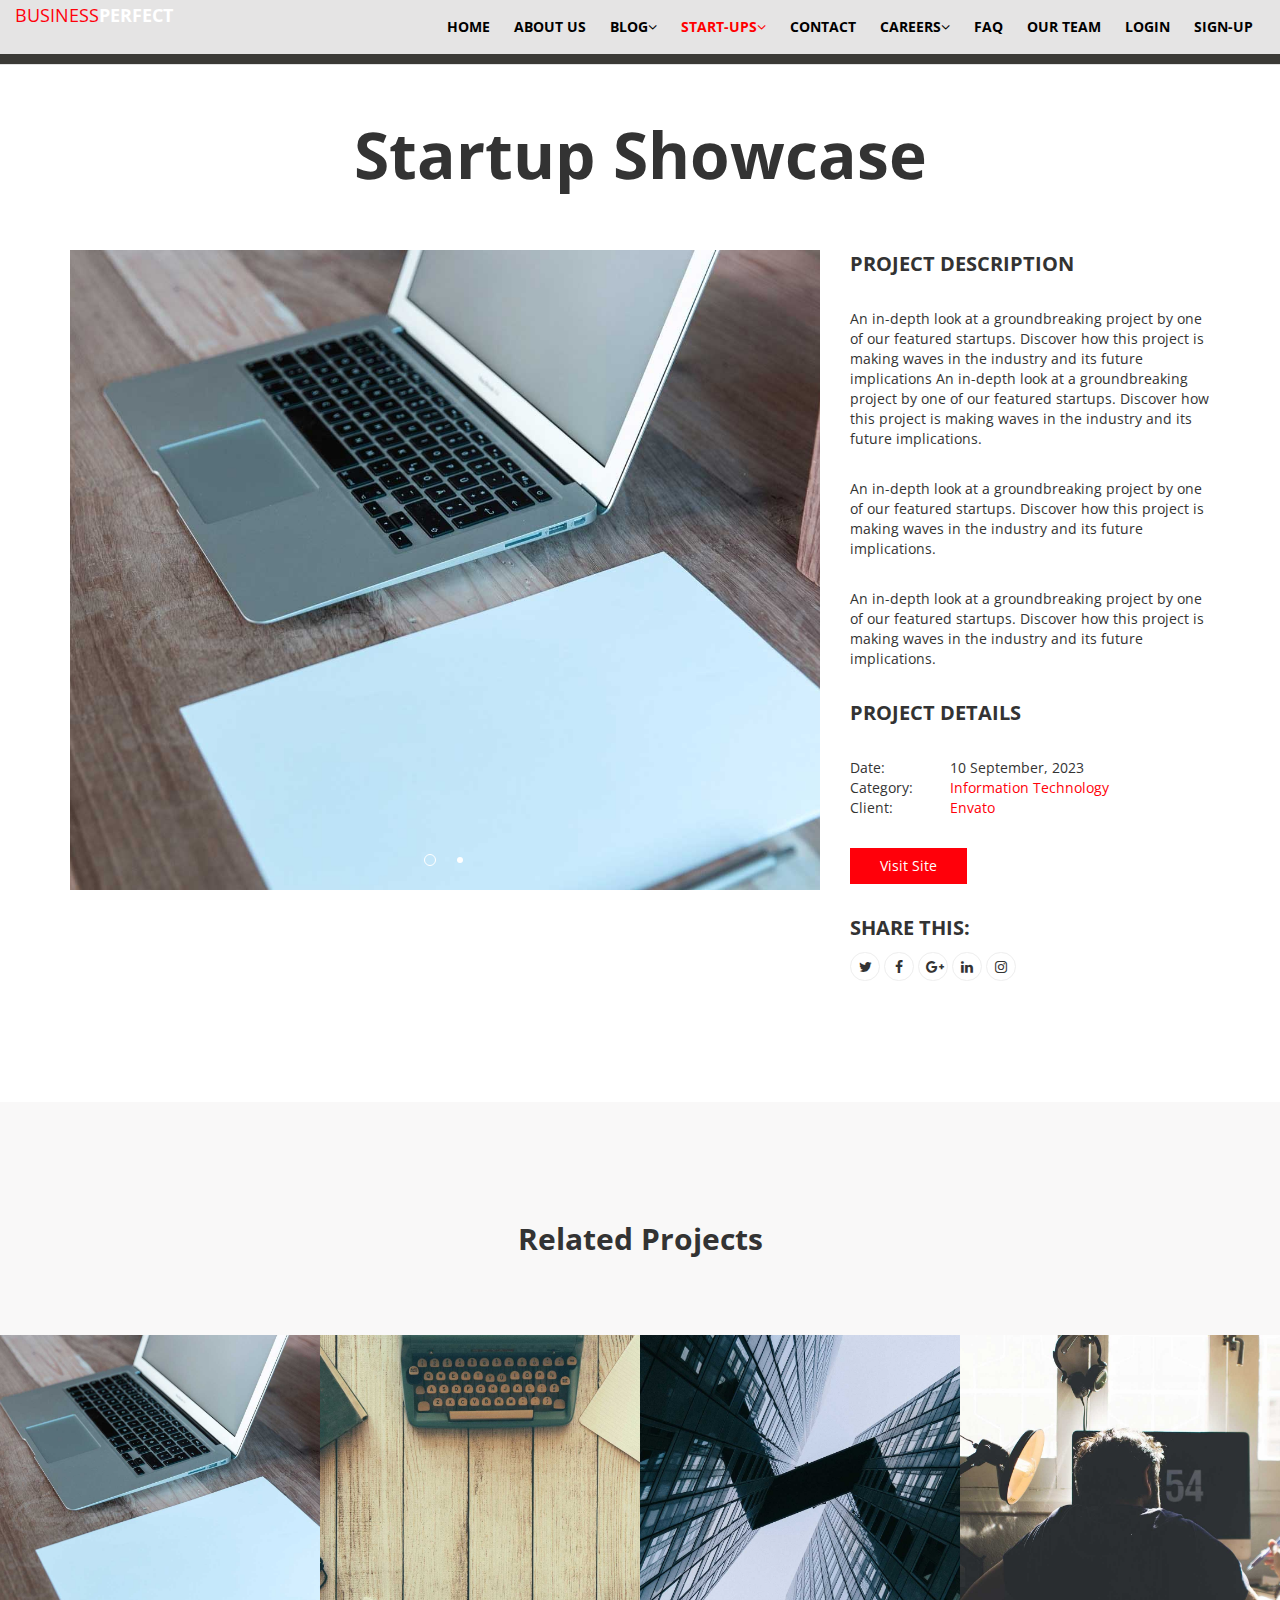
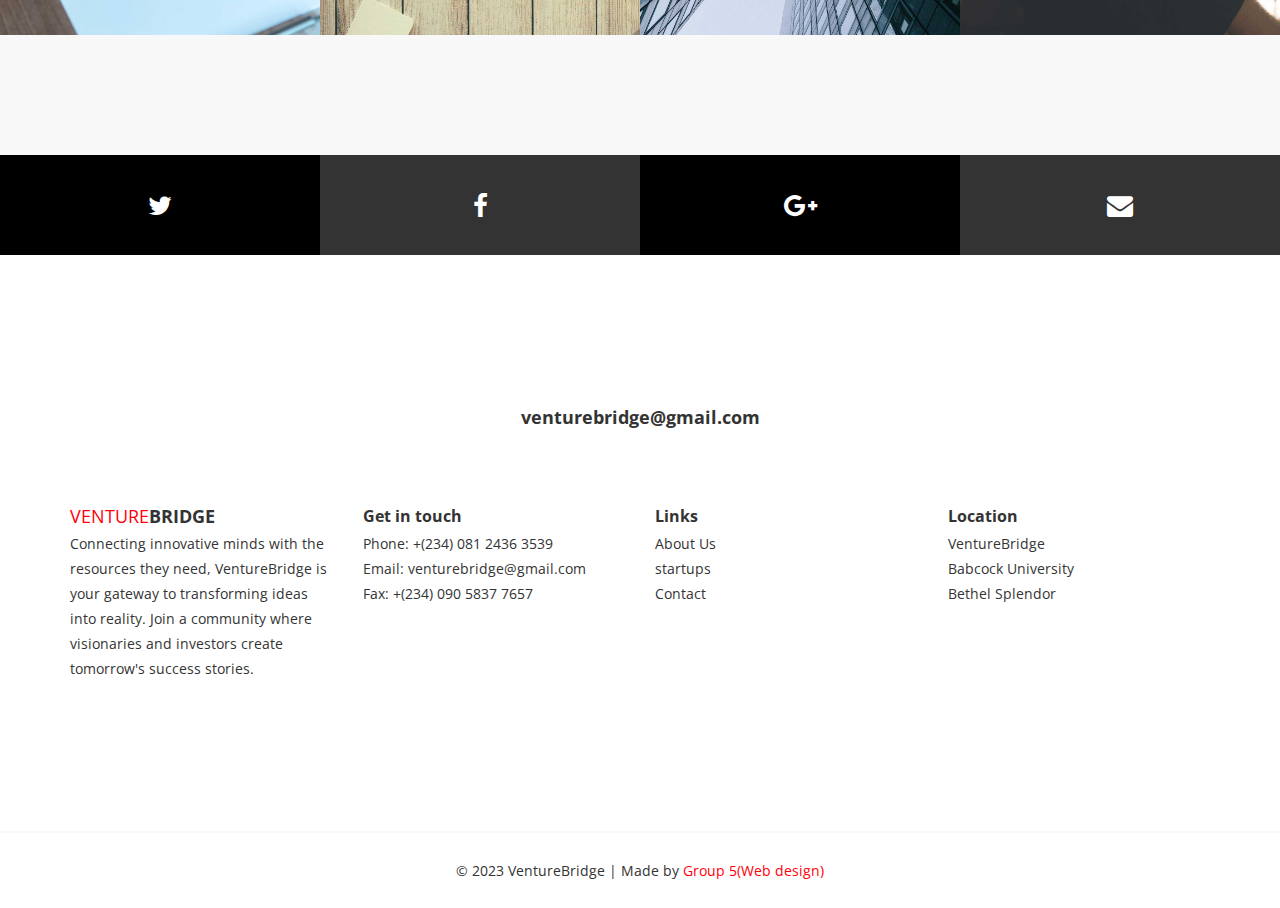
<file: portfolio-item.html>
<!DOCTYPE html>
<html lang="en">

<head>

    <!-- Basic Page Needs
    ================================================== -->
    <meta http-equiv="Content-Type" content="text/html; charset=utf-8">
    <meta http-equiv="X-UA-Compatible" content="IE=edge">

    <title>Portfolio item | VentureBridge</title>

    <meta name="description" content="VentureBridge">
    <meta name="keywords" content="html, css, twitter bootstrap, javascript, jquery, responsive">

    <!-- Mobile Specific Metas
    ================================================== -->
    <meta name="viewport" content="width=device-width, minimum-scale=1.0, maximum-scale=1.0">
    <meta name="apple-mobile-web-app-capable" content="yes">

    <!-- Fonts -->
    <link href='http://fonts.googleapis.com/css?family=Open+Sans:400,300,600,700' rel='stylesheet' type='text/css'>
    <link rel="stylesheet" href="https://cdnjs.cloudflare.com/ajax/libs/font-awesome/4.4.0/css/font-awesome.min.css">

    <!-- Favicon
    ================================================== -->
    <link rel="apple-touch-icon" sizes="180x180" href="assets/img/apple-touch-icon.png">
    <link rel="icon" type="image/png" sizes="16x16" href="assets/img/favicon.png">

    <!-- Stylesheets
    ================================================== -->
    <!-- Bootstrap core CSS -->
    <link href="assets/css/bootstrap.min.css" rel="stylesheet">

    <!-- Custom styles for this template -->
    <link href="assets/css/style.css" rel="stylesheet">
    <link href="assets/css/responsive.css" rel="stylesheet">
    <link href="assets/css/colors.css" rel="stylesheet">

    <!-- HTML5 shim and Respond.js IE8 support of HTML5 elements and media queries -->
    <!--[if lt IE 9]>
    <script src="https://oss.maxcdn.com/libs/html5shiv/3.7.0/html5shiv.js"></script>
    <script src="https://oss.maxcdn.com/libs/respond.js/1.4.2/respond.min.js"></script>
    <![endif]-->

</head>

<body>

    <header id="masthead" class="site-header site-header-fill">

        <nav id="primary-navigation" class="site-navigation">

            <div class="container-fluid">

                <div class="navbar-header">

                    <a href="index.html" class="site-title yellow-text">Business<span
                            class="white-text">Perfect</span></a>

                </div><!-- /.navbar-header -->

                <div class="main-menu" id="perfect-navbar-collapse">

                    <ul class="nav navbar-nav navbar-right">

                        <li><a href="index.html">Home</a></li>
                        <li><a href="about-us.html">About Us</a></li>
                        <li class="dropdown">
                            <a href="blog.html" class="dropdown-toggle" data-toggle="dropdown"
                                aria-expanded="false">Blog <i class="fa fa-angle-down hidden-xs"
                                    aria-hidden="true"></i></a>
                            <ul class="dropdown-menu">
                                <li><a href="blog-post.html">Blog Post</a></li>
                            </ul><!-- /.dropdown-menu -->
                        </li><!-- /.dropdown -->
                        <li class="dropdown active">
                            <a href="portfolio.html" class="dropdown-toggle" data-toggle="dropdown"
                                aria-expanded="false">Start-Ups <i class="fa fa-angle-down hidden-xs"
                                    aria-hidden="true"></i></a>
                            <ul class="dropdown-menu">
                                <li class="active"><a href="portfolio-item.html">Start-Ups Item</a></li>
                            </ul><!-- /.dropdown-menu -->
                        </li><!-- /.dropdown -->
                        <li><a href="contact.html">Contact</a></li>
                        <li class="dropdown ">
                            <a href="Careers.html" class="dropdown-toggle" data-toggle="dropdown"
                                aria-expanded="false">Careers <i class="fa fa-angle-down hidden-xs"
                                    aria-hidden="true"></i></a>
                            <ul class="dropdown-menu">
                                <li><a href="Careers-post.html">Careers Post</a></li>
                            </ul><!-- /.dropdown-menu -->
                        </li><!-- /.dropdown -->
                        <li class=""><a href="FAQ.html">FAQ</a></li>
                        <li class=""><a href="/Our-team.html">Our team</a></li>
                        <li class=""><a href="/login.html">Login</a></li>
                        <li class=""><a href="/signup.html">Sign-up</a></li>
                    </ul><!-- /.navbar-nav -->

                </div><!-- /.navbar-collapse -->

            </div>

        </nav><!-- /.site-navigation -->

    </header><!-- /#masthead -->

    <main id="main" class="site-main">

        <section class="site-section-small section-portfolio-item">

            <div class="container">

                <h1 class="section-title-big text-center">Startup Showcase</h1>

                <div class="row">

                    <div class="col-md-8">
                        <div id="PortfolioItemSlider">
                            <img class="img-carousel" src="assets/img/portfolio-1.jpg" alt="">
                            <img class="img-carousel" src="assets/img/portfolio-2.jpg" alt="">
                        </div><!-- /#PortfolioItemSlider -->
                    </div>

                    <div class="col-md-4">

                        <p class="small-title mb-30">Project Description</p>

                        <p class="mb-30">An in-depth look at a groundbreaking project by one of our featured startups.
                            Discover how this project is making waves in the industry and its future implications An in-depth look at a groundbreaking project by one of our featured startups.
                            Discover how this project is making waves in the industry and its future implications.</p>
                        <p class="mb-30">An in-depth look at a groundbreaking project by one of our featured startups.
                            Discover how this project is making waves in the industry and its future implications.</p>
                        <p class="mb-30">An in-depth look at a groundbreaking project by one of our featured startups.
                            Discover how this project is making waves in the industry and its future implications.</p>
                        <p class="small-title mb-30">Project Details</p>
                        <ul class="list-unstyled portfolio-date-cat-cl pull-left">
                            <li>Date:</li>
                            <li>Category:</li>
                            <li>Client:</li>
                        </ul>

                        <ul class="list-unstyled portfolio-date-cat-cl pl-100 mb-30">
                            <li>10 September, 2023</li>
                            <li><a href="#">Information Technology</a></li>
                            <li><a href="#">Envato</a></li>
                        </ul>

                        <a href="#" class="btn btn-yellow btn-medium mb-30">Visit Site</a>

                        <div class="social-links">
                            <p class="small-title mb-10">Share This:</p>
                            <a class="twitter-bg" href="#"><i class="fa fa-twitter"></i></a>
                            <a class="facebook-bg" href="#"><i class="fa fa-facebook"></i></a>
                            <a class="google-plus-bg" href="#"><i class="fa fa-google-plus"></i></a>
                            <a class="linkedin-bg" href="#"><i class="fa fa-linkedin"></i></a>
                            <a class="instagram-bg" href="#"><i class="fa fa-instagram"></i></a>
                        </div><!-- /.social-links -->

                    </div>

                </div>

            </div>

        </section><!-- /.section-portfolio-item -->

        <section class="site-section-small portfolio light-gray-bg">

            <div class="container">
                <h2 class="section-title text-center pb-80">Related Projects</h2>
            </div>

            <div class="container-fluid">

                <div class="row">

                    <div class="col-md-3 col-xs-6">
                        <a class="portfolio-link" href="portfolio-item.html">
                            <img src="assets/img/portfolio-1.jpg" alt="" class="img-carousel">
                            <div class="portfolio-info">
                                <div class="portfolio-info-top">
                                    <h3> Trakka</h3>
                                </div><!-- /.portfolio-info-top -->
                                <div class="portfolio-info-bottom">
                                    <p>Trakka is revolutionizing personal finance management. Their innovative approach
                                        to financial literacy and empowerment is changing how individuals manage their
                                        money.</p>
                                </div><!-- /.portfolio-info-bottom -->
                            </div><!-- /.portfolio-info  -->
                        </a>
                    </div>
                    <div class="col-md-3 col-xs-6">
                        <a class="portfolio-link" href="portfolio-item.html">
                            <img src="assets/img/portfolio-2.jpg" alt="" class="img-carousel">
                            <div class="portfolio-info">
                                <div class="portfolio-info-top">
                                    <h3>GenoInnovate</h3>
                                </div><!-- /.portfolio-info-top -->
                                <div class="portfolio-info-bottom">
                                    <p>GenoInnovate is leading the charge in biotechnological advancements. They
                                        specialize in genetic research and therapy, offering groundbreaking solutions in
                                        personalized medicine.</p>
                                </div><!-- /.portfolio-info-bottom -->
                            </div><!-- /.portfolio-info  -->
                        </a>
                    </div>
                    <div class="col-md-3 col-xs-6">
                        <a class="portfolio-link" href="portfolio-item.html">
                            <img src="assets/img/portfolio-3.jpg" alt="" class="img-carousel">
                            <div class="portfolio-info">
                                <div class="portfolio-info-top">
                                    <h3>EduFutures</h3>
                                </div><!-- /.portfolio-info-top -->
                                <div class="portfolio-info-bottom">
                                    <p>EduFutures is transforming the educational landscape with its innovative learning
                                        platforms. By harnessing technology, they make education more engaging,
                                        interactive, and effective.</p>
                                </div><!-- /.portfolio-info-bottom -->
                            </div><!-- /.portfolio-info  -->
                        </a>
                    </div>
                    <div class="col-md-3 col-xs-6">
                        <a class="portfolio-link" href="portfolio-item.html">
                            <img src="assets/img/portfolio-4.jpg" alt="" class="img-carousel">
                            <div class="portfolio-info">
                                <div class="portfolio-info-top">
                                    <h3>IntelliAI</h3>
                                </div><!-- /.portfolio-info-top -->
                                <div class="portfolio-info-bottom">
                                    <p>IntelliAI stands at the cutting edge of artificial intelligence. Their AI-driven
                                        analytics and automation tools are redefining efficiency in various industries,
                                        from healthcare to retail.</p>
                                </div><!-- /.portfolio-info-bottom -->
                            </div><!-- /.portfolio-info  -->
                        </a>
                    </div>

                </div>

            </div>

        </section><!-- /.portfolio -->

        <section class="social-networks">

            <div class="container-fluid">

                <div class="row">

                    <a class="white-text black-bg twitter-bg" href="#"><i class="fa fa-twitter"
                            aria-hidden="true"></i></a>
                    <a class="white-text gray-bg facebook-bg" href="#"><i class="fa fa-facebook"
                            aria-hidden="true"></i></a>
                    <a class="white-text black-bg google-plus-bg" href="#"><i class="fa fa-google-plus"
                            aria-hidden="true"></i></a>
                    <a class="white-text gray-bg message-bg" href="#"><i class="fa fa-envelope"
                            aria-hidden="true"></i></a>

                </div>

            </div>

        </section><!-- /.social-networks -->

    </main><!-- /.site-main -->



    <footer id="colophon" class="site-footer">

        <div class="container">

            <div class="email">
                <a href="mailto:venturebridge@gmail.com">venturebridge@gmail.com</a>
            </div><!-- /.email -->

            <div class="row">

                <div class="col-md-3 col-xs-6">

                    <div class="mb-xs-20">
                        <a href="index.html" class="site-title yellow-text">Venture<span>Bridge</span></a>
                        <p class="mb-0">Connecting innovative minds with the resources they need, VentureBridge is your
                            gateway to transforming ideas into reality. Join a community where visionaries and investors
                            create tomorrow's success stories.</p>
                    </div>


                </div>

                <div class="col-md-3 col-xs-6">
                    <div class="mb-xs-20">
                        <h4 class="small-title">Get in touch</h4>
                        <ul class="list-unstyled">
                            <li>Phone: <a href="tel:+08124363539">+(234) 081 2436 3539</a></li>
                            <li>Email: <a href="mailto:venturebridge@gmail.com">venturebridge@gmail.com</a></li>
                            <li>Fax: <a href="tel:+09058377657">+(234) 090 5837 7657</a></li>
                        </ul>
                    </div>
                </div>

                <div class="col-md-3 col-xs-6">

                    <div class="mb-xs-20">
                        <h4 class="small-title">Links</h4>
                        <ul class="list-unstyled">
                            <li><a href="about-us.html">About Us</a></li>
                            <li><a href="startups.html">startups</a></li>
                            <li><a href="contact.html">Contact</a></li>
                        </ul>
                    </div>

                </div>

                <div class="col-md-3 col-xs-6">
                    <div class="mb-xs-20">
                        <h4 class="small-title">Location</h4>
                        <ul class="list-unstyled">
                            <li>VentureBridge</li>
                            <li>Babcock University</li>
                            <li>Bethel Splendor</li>
                        </ul>
                    </div>
                </div>
            </div>

        </div>


        <div class="copyright">
            <p>&copy; 2023 VentureBridge | Made by <a href="/" class="yellow-text">Group 5(Web design)</a></p>
        </div><!-- /.copyright -->

    </footer><!-- /.site-footer -->

    <!-- Bootstrap core JavaScript
    ================================================== -->
    <!-- Placed at the end of the document so the pages load faster -->
    <script src="https://ajax.googleapis.com/ajax/libs/jquery/3.1.1/jquery.min.js"></script>
    <script src="assets/js/bootstrap.min.js"></script>
    <script src="assets/js/jquery.slicknav.min.js"></script>
    <script src="assets/js/slick.min.js"></script>
    <script src="assets/js/touchswipe.min.js"></script>
    <script src="assets/js/skrollr.min.js"></script>
    <script src="assets/js/jquery.countTo.min.js"></script>
    <script src="assets/js/script.js"></script>

</body>

</html>
</file>
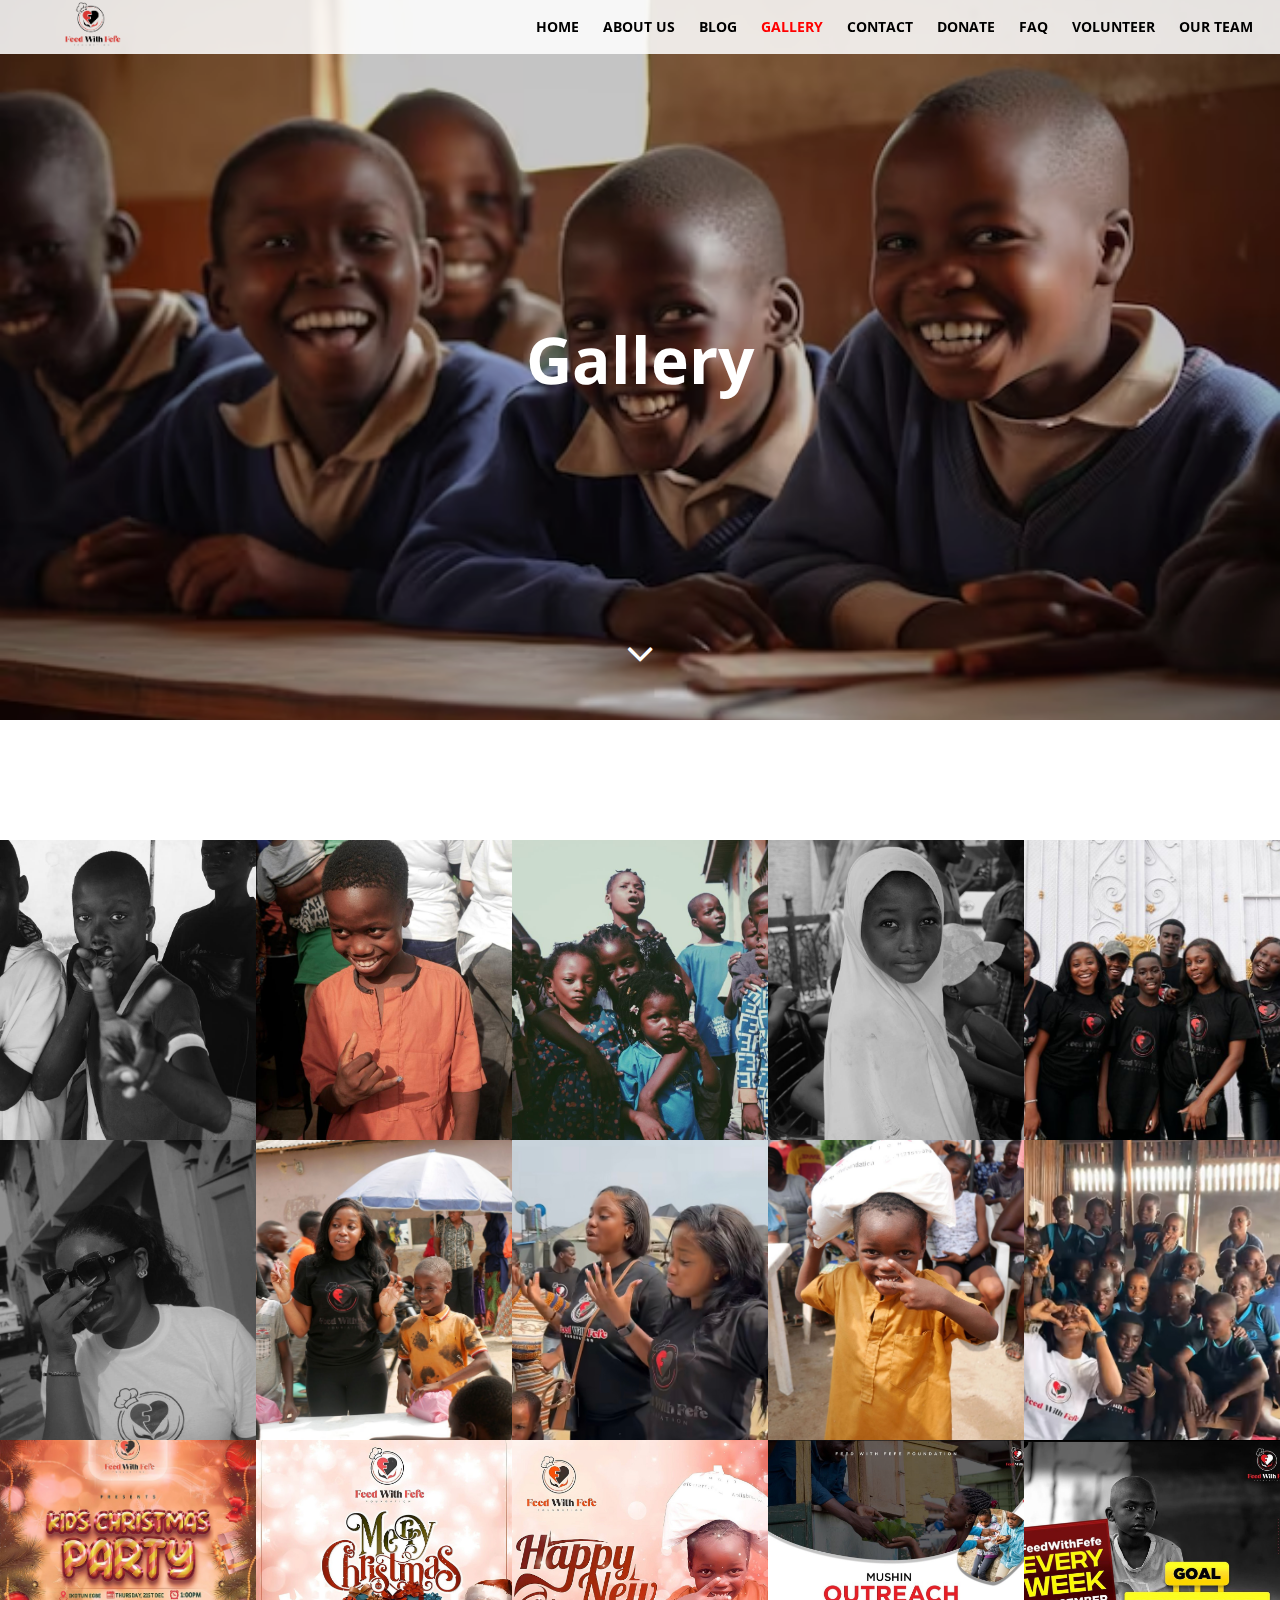
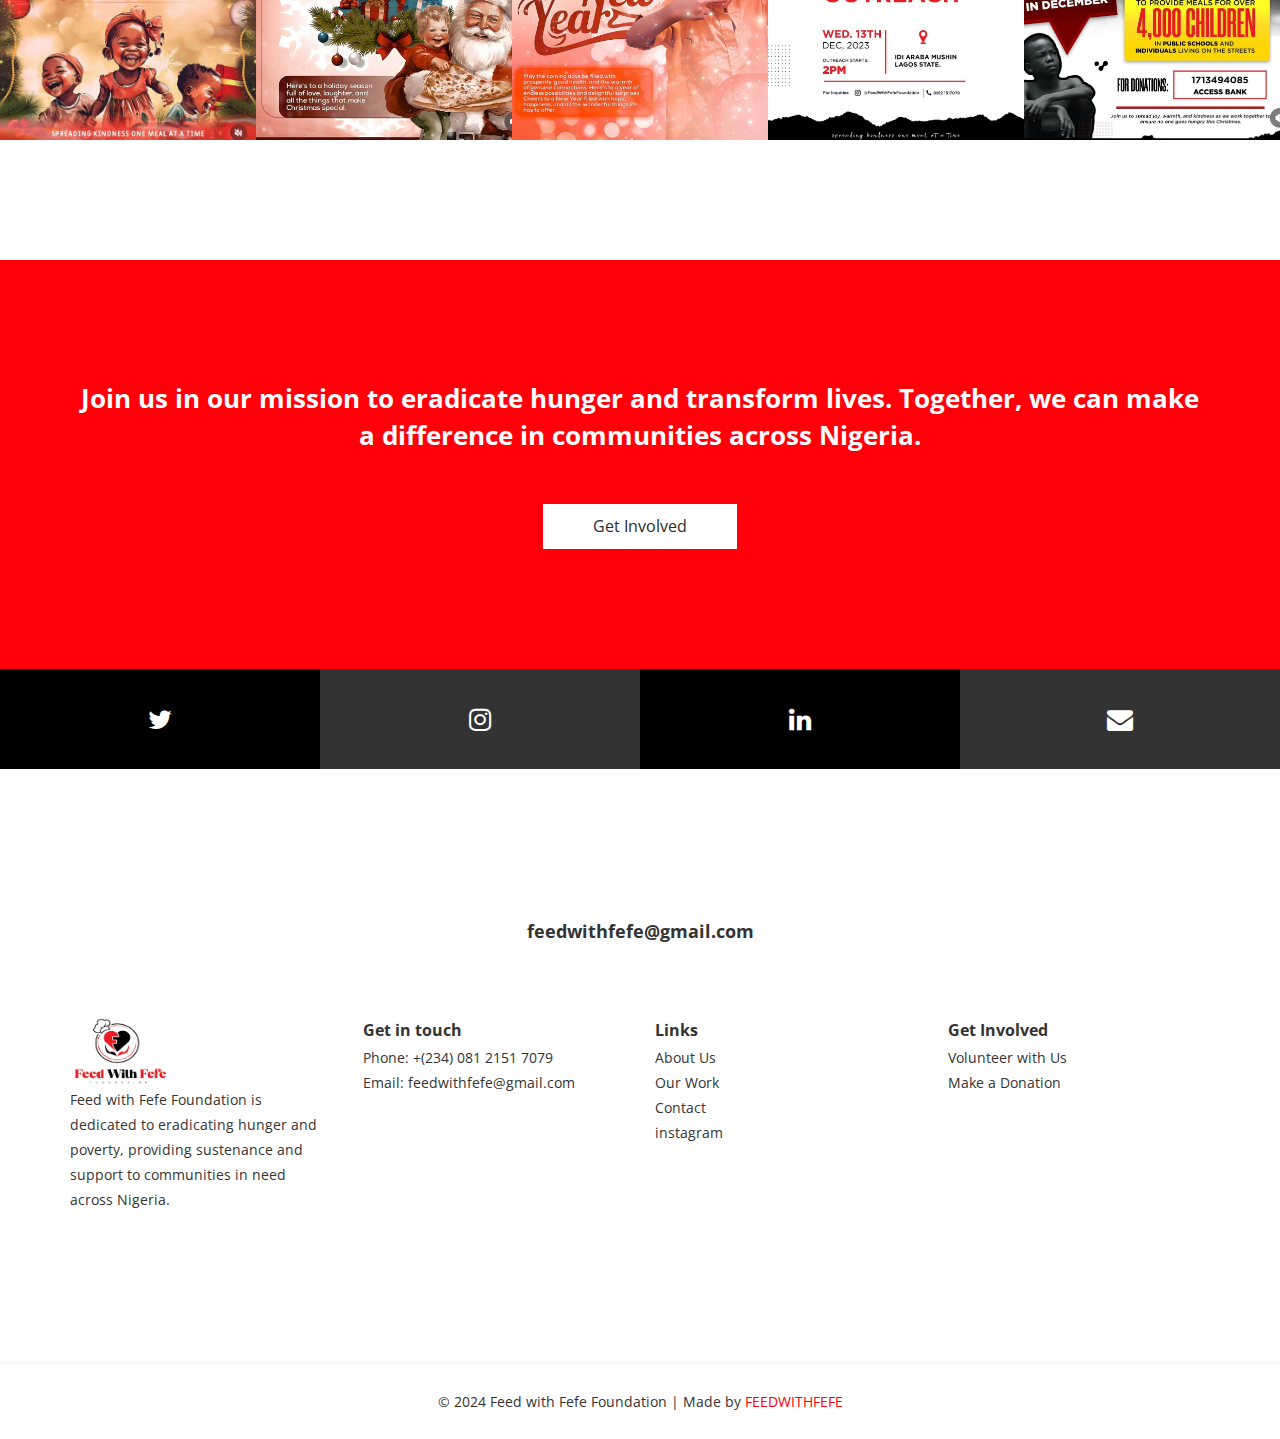
<file: portfolio.html>
<!DOCTYPE html>
<html lang="en">

<head>
    <!-- Basic Page Needs
    ================================================== -->
    <meta http-equiv="Content-Type" content="text/html; charset=utf-8">
    <meta http-equiv="X-UA-Compatible" content="IE=edge">

    <title>Home | FEEDWITHFEFE</title>

    <meta name="description" content="FEEDWITHFEFE">
    <meta name="keywords" content="food , donate, donating , charity, caring,">

    <!-- Mobile Specific Metas
    ================================================== -->
    <meta name="viewport" content="width=device-width, minimum-scale=1.0, maximum-scale=1.0">
    <meta name="apple-mobile-web-app-capable" content="yes">

    <!-- Fonts -->
    <link href='http://fonts.googleapis.com/css?family=Open+Sans:400,300,600,700' rel='stylesheet' type='text/css'>
    <link rel="stylesheet" href="https://cdnjs.cloudflare.com/ajax/libs/font-awesome/4.4.0/css/font-awesome.min.css">

    <!-- Favicon
    ================================================== -->
    <link rel="apple-touch-icon" sizes="180x180" href="assets/images/logo.jpg">
    <link rel="icon" type="image/png" sizes="16x16" href="assets/images/logo.jpg">

    <!-- Stylesheets
    ================================================== -->
    <!-- Bootstrap core CSS -->
    <link href="assets/css/bootstrap.min.css" rel="stylesheet">

    <!-- Custom styles for this template -->
    <link href="assets/css/style.css" rel="stylesheet">
    <link href="assets/css/responsive.css" rel="stylesheet">
    <link href="assets/css/colors.css" rel="stylesheet">

</head>

<body>

    <header id="masthead" class="site-header" data-anchor-target=".hero">
        <nav id="primary-navigation" class="site-navigation">
            <div class="container-fluid">
                <div class="navbar-header">
                    <img src="assets/images/logo_2.png" style="height: 48px;  margin-left: 48px;">
                </div><!-- /.navbar-header -->
                <div class="main-menu" id="perfect-navbar-collapse">
                    <ul class="nav navbar-nav navbar-right">
                        <li><a href="index.html">Home</a></li>
                        <li><a href="about-us.html">About Us</a></li>
                        <li><a href="blog.html">BLOG</a></li>
                        <li class="active"><a href="portfolio.html">gallery</a></li>
                        <li><a href="contact.html">Contact</a></li>
                        <li class=""><a href="donate.html">Donate</a></li>
                        <li class=""><a href="FAQ.html">FAQ</a></li>
                        <li ><a href="volunteer.html">Volunteer</a></li>
                        <li class=""><a href="Our-team.html">Our team</a></li>
                    </ul><!-- /.navbar-nav -->
                </div><!-- /.navbar-collapse -->
            </div>
        </nav><!-- /.site-navigation -->
    </header><!-- /#masthead -->



    <div class="hero hero-max-720 hero-about-us background-overlay">

        <div class="hero-text">
            <h1 class="white-text">Gallery</h1>
        </div> <!-- /.hero-text -->
        <div class="hero-arrow">
            <a class="scrollTo" href="#"><i class="fa fa-angle-down" aria-hidden="true"></i></a>
        </div><!-- /.hero-arrow -->

    </div><!-- /.hero -->

    <main id="main" class="site-main">

        <section class="site-section-small portfolio">

    

            <div class="container-fluid">
                <div class="row" id="grid">

                    <div class="col-lg-fifth col-md-3 col-sm-4 col-xs-6" data-groups='["uiux"]'>
                        <a class="portfolio-link" href="portfolio-item.html">
                            <img src="assets/images/1.jpeg" alt="" class="img-carousel">
                            <!-- <div class="portfolio-info">
                                <div class="portfolio-info-top">
                                    <h3>Trakka</h3>
                                </div>
                                <div class="portfolio-info-bottom">
                                    <p>Trakka is revolutionizing personal finance management. Their innovative approach
                                        to financial literacy and empowerment is changing how individuals manage their
                                        money.</p>
                                </div>
                            </div> -->
                        </a>
                    </div><!-- /.col-lg-fifth  -->
                    <div class="col-lg-fifth col-md-3 col-sm-4 col-xs-6" data-groups='["branding"]'>
                        <a class="portfolio-link" href="portfolio-item.html">
                            <img src="assets/images/2.jpeg" alt="" class="img-carousel">
                            <!-- <div class="portfolio-info">
                                <div class="portfolio-info-top">
                                    <h3>Trakka</h3>
                                </div>
                                <div class="portfolio-info-bottom">
                                    <p>Trakka is revolutionizing personal finance management. Their innovative approach
                                        to financial literacy and empowerment is changing how individuals manage their
                                        money.</p>
                                </div>
                            </div> -->
                        </a>
                    </div><!-- /.col-lg-fifth  -->
                    <div class="col-lg-fifth col-md-3 col-sm-4 col-xs-6" data-groups='["identity"]'>
                        <a class="portfolio-link" href="portfolio-item.html">
                            <img src="assets/images/3.jpeg" alt="" class="img-carousel">
                            <!-- <div class="portfolio-info">
                                <div class="portfolio-info-top">
                                    <h3>Trakka</h3>
                                </div>
                                <div class="portfolio-info-bottom">
                                    <p>Trakka is revolutionizing personal finance management. Their innovative approach
                                        to financial literacy and empowerment is changing how individuals manage their
                                        money.</p>
                                </div>
                            </div> -->
                        </a>
                    </div><!-- /.col-lg-fifth  -->
                    <div class="col-lg-fifth col-md-3 col-sm-4 col-xs-6" data-groups='["uiux"]'>
                        <a class="portfolio-link" href="portfolio-item.html">
                            <img src="assets/images/4.jpeg" alt="" class="img-carousel">
                            <!-- <div class="portfolio-info">
                                <div class="portfolio-info-top">
                                    <h3>Trakka</h3>
                                </div>
                                <div class="portfolio-info-bottom">
                                    <p>Trakka is revolutionizing personal finance management. Their innovative approach
                                        to financial literacy and empowerment is changing how individuals manage their
                                        money.</p>
                                </div>
                            </div> -->
                        </a>
                    </div><!-- /.col-lg-fifth  -->
                    <div class="col-lg-fifth col-md-3 col-sm-4 col-xs-6" data-groups='["illustrations"]'>
                        <a class="portfolio-link" href="portfolio-item.html">
                            <img src="assets/images/5.jpeg" alt="" class="img-carousel">
                            <!-- <div class="portfolio-info">
                                <div class="portfolio-info-top">
                                    <h3>Trakka</h3>
                                </div>
                                <div class="portfolio-info-bottom">
                                    <p>Trakka is revolutionizing personal finance management. Their innovative approach
                                        to financial literacy and empowerment is changing how individuals manage their
                                        money.</p>
                                </div>
                            </div> -->
                        </a>
                    </div><!-- /.col-lg-fifth  -->
                    <div class="col-lg-fifth col-md-3 col-sm-4 col-xs-6" data-groups='["identity"]'>
                        <a class="portfolio-link" href="portfolio-item.html">
                            <img src="assets/images/6.jpeg" alt="" class="img-carousel">
                          
                        </a>
                    </div><!-- /.col-lg-fifth  -->
                    <div class="col-lg-fifth col-md-3 col-sm-4 col-xs-6" data-groups='["uiux"]'>
                        <a class="portfolio-link" href="portfolio-item.html">
                            <img src="assets/images/IMG_4964.jpg" alt="" class="img-carousel">
                            
                        </a>
                    </div><!-- /.col-lg-fifth  -->
                    <div class="col-lg-fifth col-md-3 col-sm-4 col-xs-6" data-groups='["branding"]'>
                        <a class="portfolio-link" href="portfolio-item.html">
                            <img src="assets/images/IMG_4965.jpg" alt="" class="img-carousel">
                           
                        </a>
                    </div><!-- /.col-lg-fifth  -->
                    <div class="col-lg-fifth col-md-3 col-sm-4 col-xs-6" data-groups='["uiux"]'>
                        <a class="portfolio-link" href="portfolio-item.html">
                            <img src="assets/images/IMG_4966.jpg" alt="" class="img-carousel">
                        </a>
                    </div><!-- /.col-lg-fifth  -->
                    <div class="col-lg-fifth col-md-3 col-sm-4 col-xs-6" data-groups='["branding"]'>
                        <a class="portfolio-link" href="portfolio-item.html">
                            <img src="assets/images/IMG_4969.jpg" alt="" class="img-carousel">
                        </a>
                    </div><!-- /.col-lg-fifth  -->
                    <div class="col-lg-fifth col-md-3 col-sm-4 col-xs-6" data-groups='["illustrations"]'>
                        <a class="portfolio-link" href="portfolio-item.html">
                            <img src="assets/images/IMG_4970.jpg" alt="" class="img-carousel">
                        </a>
                    </div><!-- /.col-lg-fifth  -->
                    <div class="col-lg-fifth col-md-3 col-sm-4 col-xs-6" data-groups='["illustrations"]'>
                        <a class="portfolio-link" href="portfolio-item.html">
                            <img src="assets/images/IMG_4971.jpg" alt="" class="img-carousel">
                        </a>
                    </div><!-- /.col-lg-fifth  -->
                    <div class="col-lg-fifth col-md-3 col-sm-4 col-xs-6" data-groups='["illustrations"]'>
                        <a class="portfolio-link" href="portfolio-item.html">
                            <img src="assets/images/IMG_4972.jpg" alt="" class="img-carousel">
                        </a>
                    </div><!-- /.col-lg-fifth  -->
                    <div class="col-lg-fifth col-md-3 col-sm-4 col-xs-6" data-groups='["illustrations"]'>
                        <a class="portfolio-link" href="portfolio-item.html">
                            <img src="assets/images/IMG_4973.jpg" alt="" class="img-carousel">
                        </a>
                    </div><!-- /.col-lg-fifth  -->
                    <div class="col-lg-fifth col-md-3 col-sm-4 col-xs-6" data-groups='["illustrations"]'>
                        <a class="portfolio-link" href="portfolio-item.html">
                            <img src="assets/images/IMG_4974.jpg" alt="" class="img-carousel">
                        </a>
                    </div><!-- /.col-lg-fifth  -->

                </div><!-- /#grid -->

            </div>

        </section><!-- /.portfolio -->

    </main><!-- /.site-main -->
    <section class="site-section-small section-work-with-us yellow-bg text-center">
        <div class="container">
            <p class="section-title-small white-text mb-50">Join us in our mission to eradicate hunger and transform
                lives. Together, we can make a difference in communities across Nigeria.</p>
                <a class="btn" href="volunteer.html">Get Involved</a>
        </div>
    </section>

    <section class="social-networks">
        <div class="container-fluid">
            <div class="row">
                <a class="white-text black-bg twitter-bg" href="https://x.com/feedwithfefe?s=21"><i
                        class="fa fa-twitter" aria-hidden="true"></i></a>
                <a class="white-text gray-bg google-plus-bg "
                    href="https://www.instagram.com/feedwithfefefoundation?igsh=ZDNuZDhxZGw4YWxy&utm_source=qr"><i
                        class="fa fa-instagram" aria-hidden="true"></i></a>
                <a class="white-text black-bg instagram-bg" href=""><i class="fa fa-linkedin"
                        aria-hidden="true"></i></a>
                <a class="white-text gray-bg message-bg" href="mailto:ifeoluwafasehun@gmail.com"><i
                        class="fa fa-envelope" aria-hidden="true"></i></a>
            </div>
        </div>
    </section><!-- /.social-networks -->
    <footer id="colophon" class="site-footer">
        <div class="container">
            <div class="email">
                <a href="mailto:feedwithfefe@gmail.com">feedwithfefe@gmail.com</a>
            </div><!-- /.email -->

            <div class="row">
                <div class="col-md-3 col-xs-6">
                    <div class="mb-xs-20">
                        <img src="assets/images/logo.jpg" style="height: 72px; width: 100px;">
                        <!-- Adjust the image source as needed -->
                        <p class="mb-0">Feed with Fefe Foundation is dedicated to eradicating hunger and poverty,
                            providing sustenance and support to communities in need across Nigeria.</p>
                    </div>
                </div>

                <div class="col-md-3 col-xs-6">
                    <div class="mb-xs-20">
                        <h4 class="small-title">Get in touch</h4>
                        <ul class="list-unstyled">
                            <li>Phone: <a href="tel:+2348124363539">+(234) 081 2151 7079</a></li>
                            <li>Email: <a href="mailto:feedwithfefe@gmail.com">feedwithfefe@gmail.com</a></li>
                            <!-- Include additional contact details if necessary -->
                        </ul>
                    </div>
                </div>

                <div class="col-md-3 col-xs-6">
                    <div class="mb-xs-20">
                        <h4 class="small-title">Links</h4>
                        <ul class="list-unstyled">
                            <li><a href="about-us.html">About Us</a></li>
                            <li><a href="our-work.html">Our Work</a></li>
                            <li><a href="contact.html">Contact</a></li>
                            <li><a
                                    href="https://www.instagram.com/feedwithfefefoundation?igsh=ZDNuZDhxZGw4YWxy&utm_source=qr">instagram</a>
                            </li>

                            <!-- Update links as needed -->
                        </ul>
                    </div>
                </div>

                <div class="col-md-3 col-xs-6">
                    <div class="mb-xs-20">
                        <h4 class="small-title">Get Involved</h4>
                        <ul class="list-unstyled">
                            <li><a href="volunteer.html">Volunteer with Us</a></li>
                            <li><a href="donate.html">Make a Donation</a></li>
                        </ul>

                    </div>
                </div>
            </div>
        </div>

        <div class="copyright">
            <p>&copy; 2024 Feed with Fefe Foundation | Made by <a href="/" class="yellow-text">FEEDWITHFEFE</a></p>
        </div><!-- /.copyright -->
    </footer><!-- /.site-footer -->

    <!-- Bootstrap core JavaScript
    ================================================== -->
    <!-- Placed at the end of the document so the pages load faster -->
    <script src="https://ajax.googleapis.com/ajax/libs/jquery/3.1.1/jquery.min.js"></script>
    <script src="assets/js/bootstrap.min.js"></script>
    <script src="assets/js/jquery.slicknav.min.js"></script>
    <script src="assets/js/slick.min.js"></script>
    <script src="assets/js/skrollr.min.js"></script>
    <script src="assets/js/jquery.countTo.min.js"></script>
    <script src="assets/js/jquery.shuffle.min.js"></script>
    <script src="assets/js/script.js"></script>

</body>

</html>
</file>
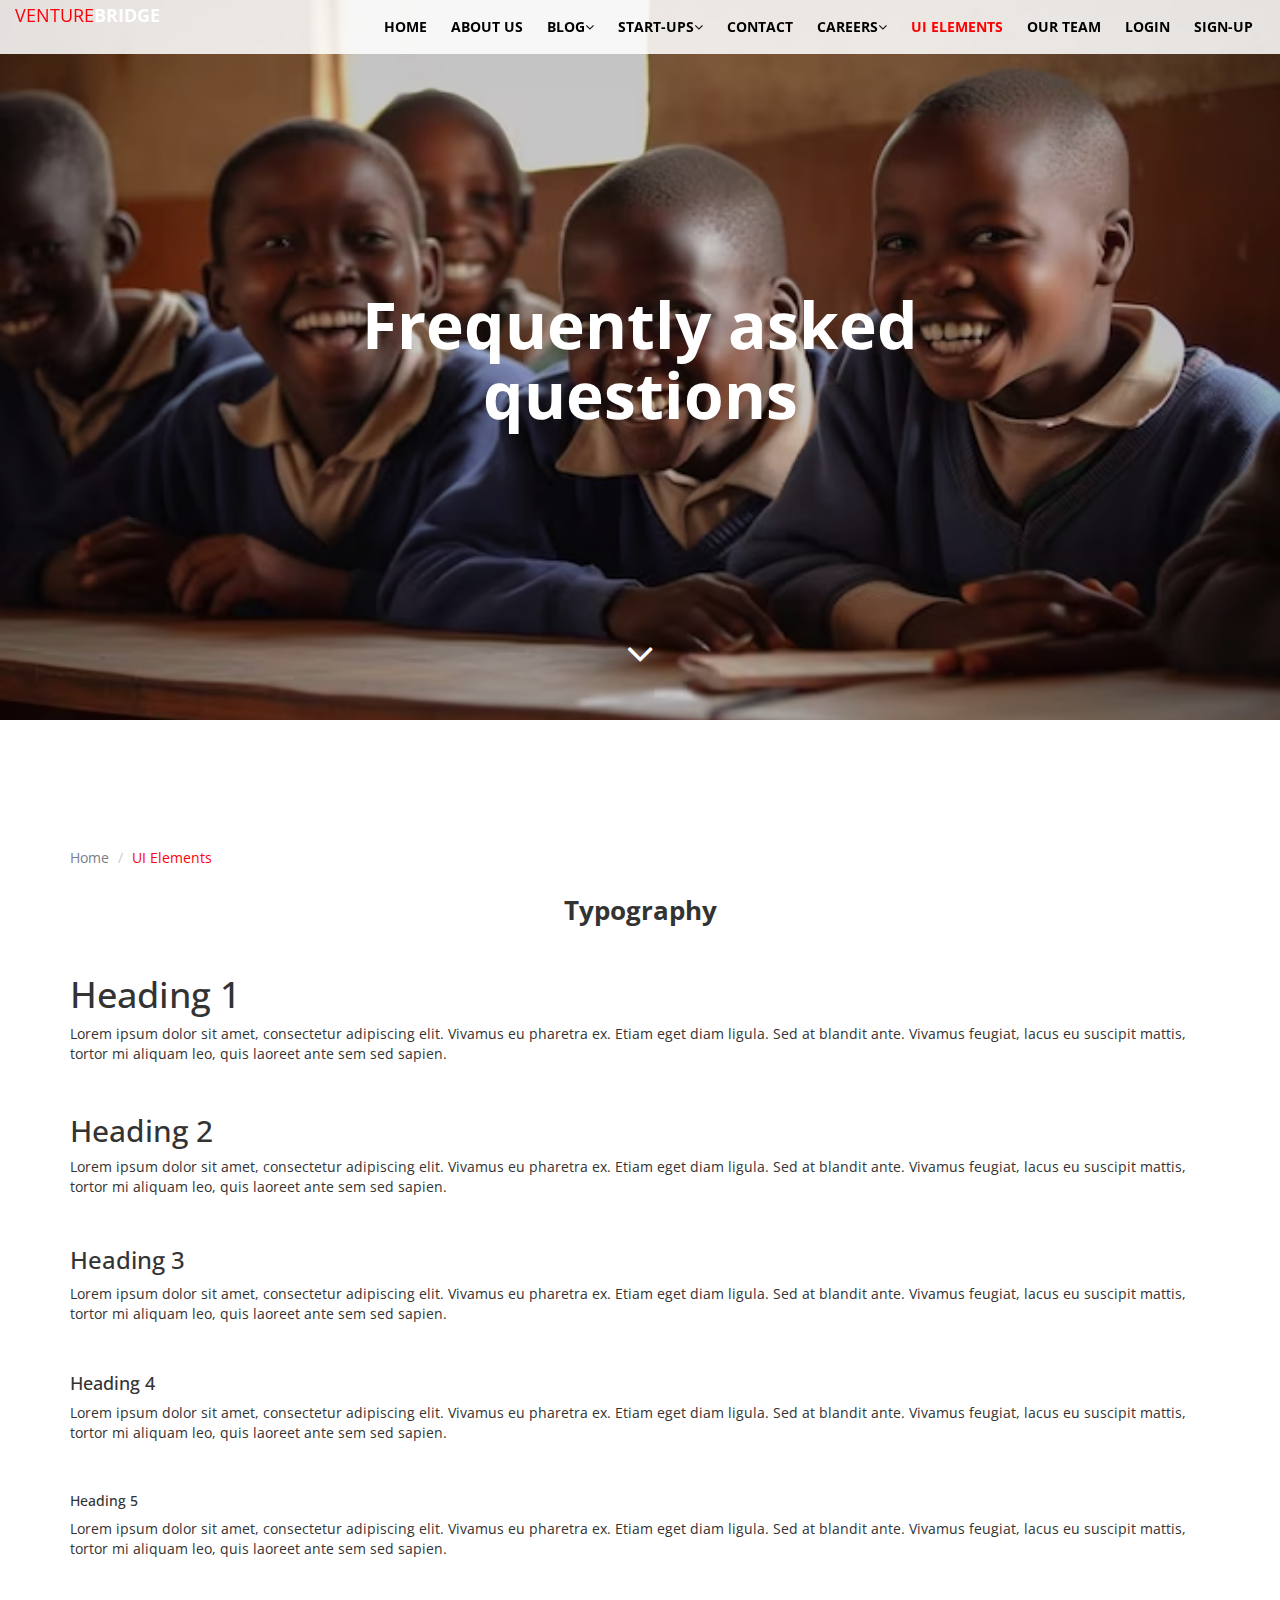
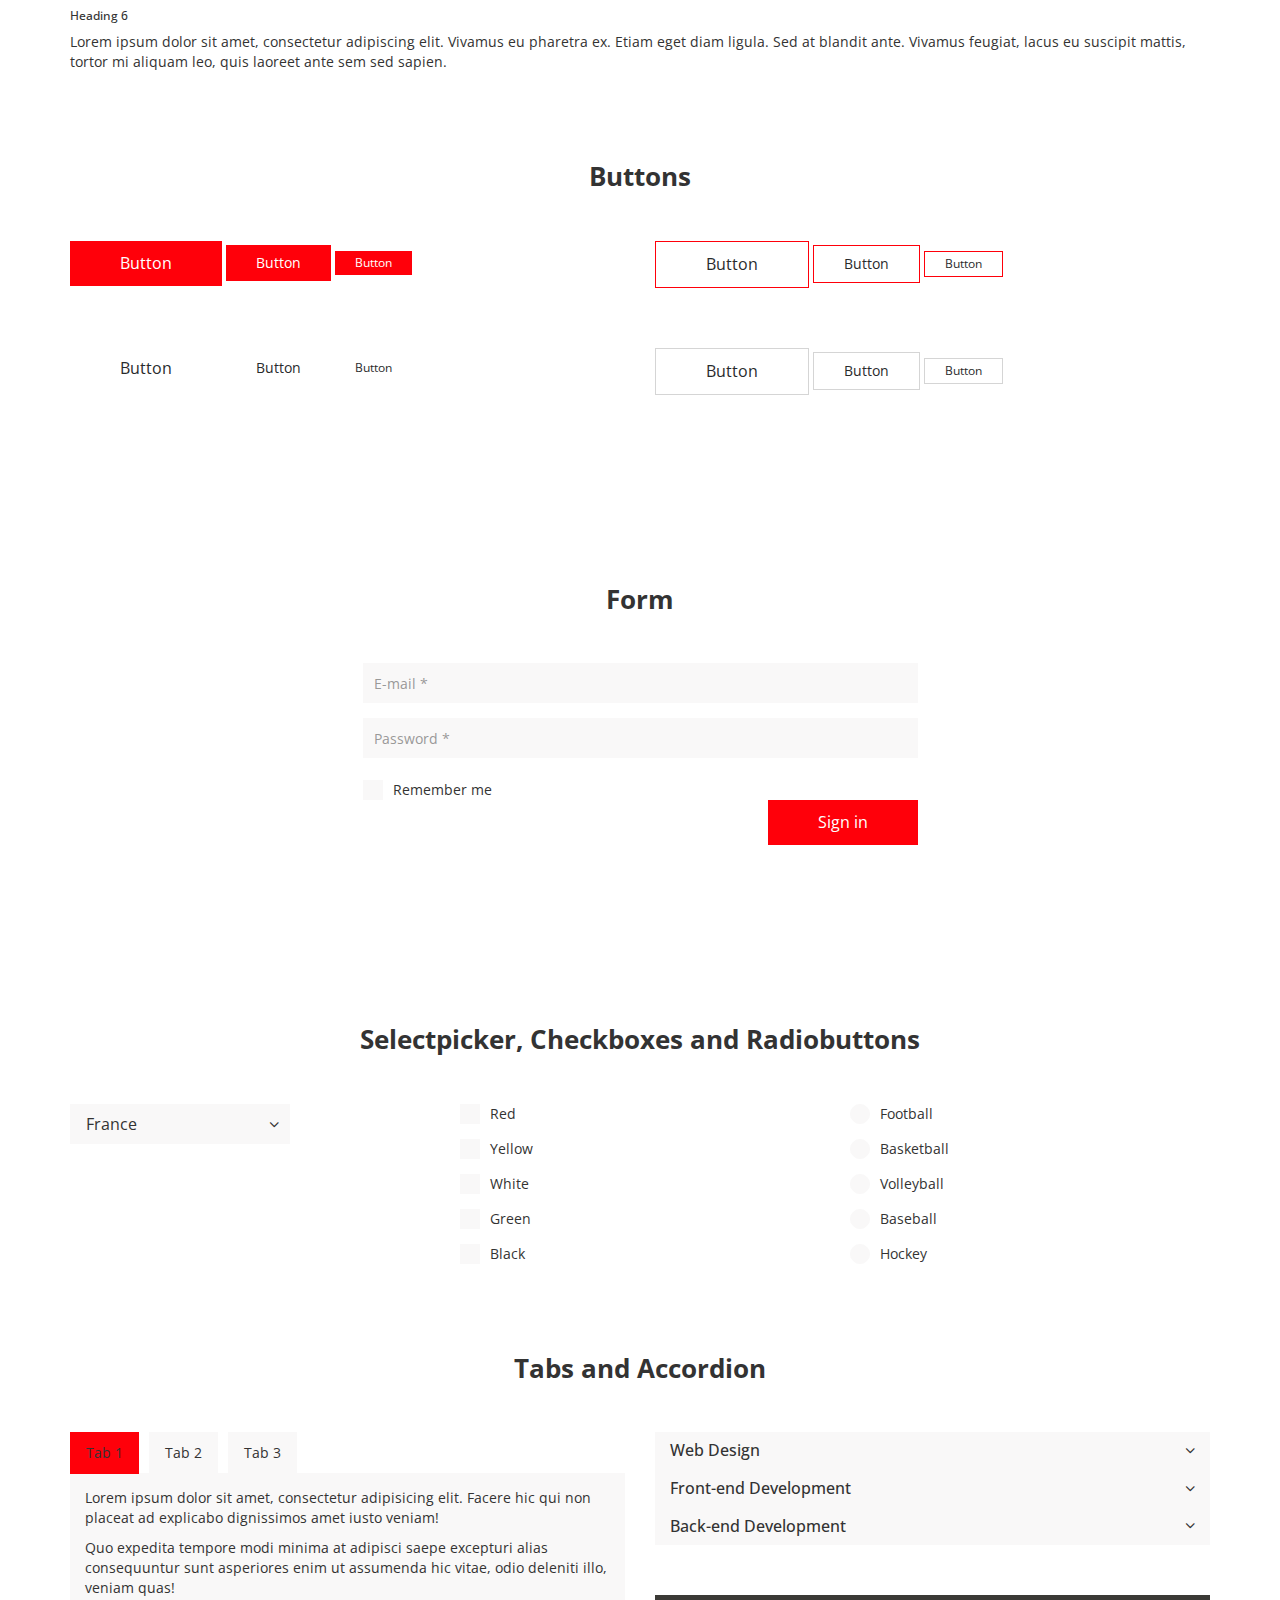
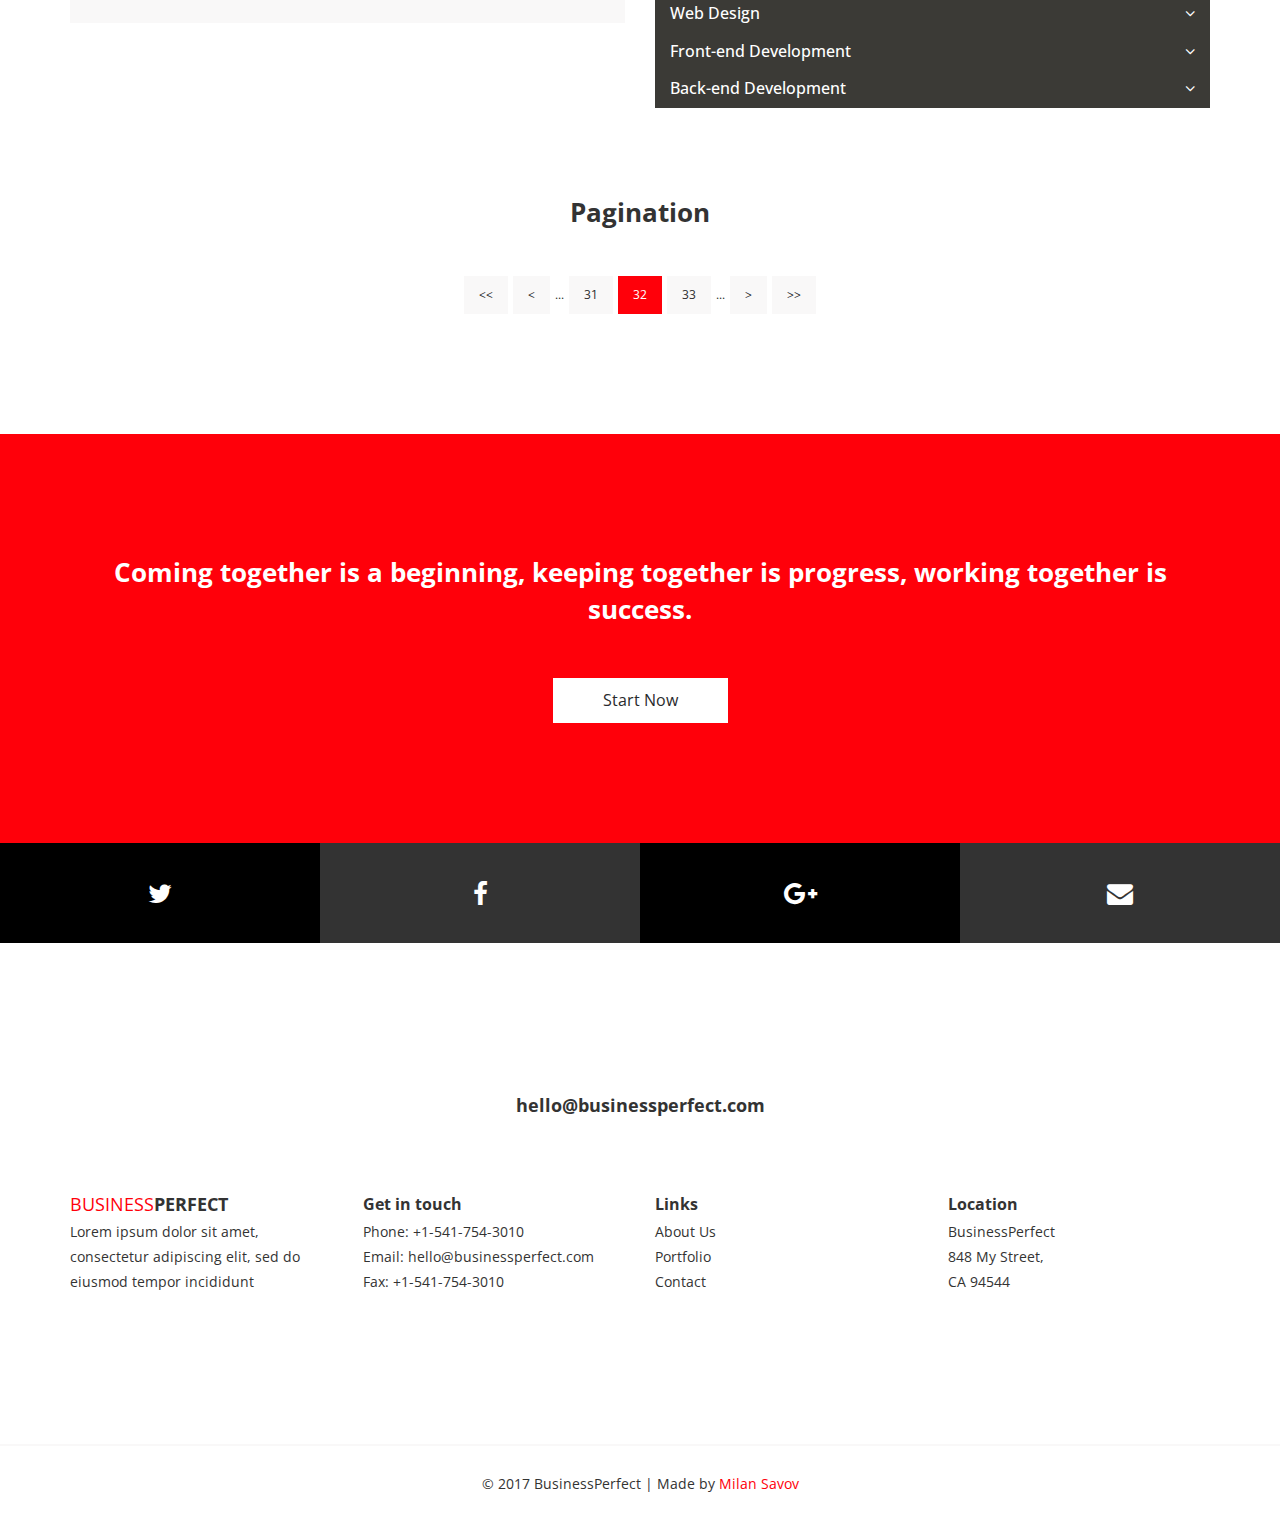
<file: ui-elements.html>
<!DOCTYPE html>
<html lang="en">
<head>

    <!-- Basic Page Needs
    ================================================== -->
    <meta http-equiv="Content-Type" content="text/html; charset=utf-8">
    <meta http-equiv="X-UA-Compatible" content="IE=edge">

    <title>UI Elements | BusinessPerfect</title>

    <meta name="description" content="VentureBridge">
    <meta name="keywords" content="html, css, twitter bootstrap, javascript, jquery, responsive">

    <!-- Mobile Specific Metas
    ================================================== -->
    <meta name="viewport" content="width=device-width, minimum-scale=1.0, maximum-scale=1.0">
    <meta name="apple-mobile-web-app-capable" content="yes">

    <!-- Fonts -->
    <link href='http://fonts.googleapis.com/css?family=Open+Sans:400,300,600,700' rel='stylesheet' type='text/css'>
    <link rel="stylesheet" href="http://cdnjs.cloudflare.com/ajax/libs/font-awesome/4.4.0/css/font-awesome.min.css">

    <!-- Favicon
    ================================================== -->
    <link rel="apple-touch-icon" sizes="180x180" href="assets/img/apple-touch-icon.png">
    <link rel="icon" type="image/png" sizes="16x16" href="assets/img/favicon.png">

    <!-- Stylesheets
    ================================================== -->
    <!-- Bootstrap core CSS -->
    <link href="assets/css/bootstrap.min.css" rel="stylesheet">

    <!-- Custom styles for this template -->
    <link href="assets/css/style.css" rel="stylesheet">
    <link href="assets/css/responsive.css" rel="stylesheet">
    <link href="assets/css/colors.css" rel="stylesheet">

    <!-- HTML5 shim and Respond.js IE8 support of HTML5 elements and media queries -->
    <!--[if lt IE 9]>
    <script src="https://oss.maxcdn.com/libs/html5shiv/3.7.0/html5shiv.js"></script>
    <script src="https://oss.maxcdn.com/libs/respond.js/1.4.2/respond.min.js"></script>
    <![endif]-->

</head>
<body>

    <header id="masthead" class="site-header" data-anchor-target=".hero" data-top="background: rgba(59,58,54,0); border-bottom-color: rgba(226,226,226,0);" data-top-bottom="background: rgba(59,58,54,1); border-bottom-color: rgba(226,226,226,1);">

        <nav id="primary-navigation" class="site-navigation">

            <div class="container-fluid">

                <div class="navbar-header">
                    
                    <a href="index.html" class="site-title yellow-text">Venture<span class="white-text">Bridge</span></a>

                </div><!-- /.navbar-header -->

                <div class="main-menu" id="perfect-navbar-collapse">

                    <ul class="nav navbar-nav navbar-right">

                        <li><a href="index.html">Home</a></li>
                        <li><a href="about-us.html">About Us</a></li>
                        <li class="dropdown">
                            <a href="blog.html" class="dropdown-toggle" data-toggle="dropdown" aria-expanded="false">Blog <i class="fa fa-angle-down hidden-xs" aria-hidden="true"></i></a>
                            <ul class="dropdown-menu">
                                <li><a href="blog-post.html">Blog Post</a></li>
                            </ul><!-- /.dropdown-menu -->
                        </li><!-- /.dropdown -->
                        <li class="dropdown">
                            <a href="portfolio.html" class="dropdown-toggle" data-toggle="dropdown" aria-expanded="false">Start-Ups <i class="fa fa-angle-down hidden-xs" aria-hidden="true"></i></a>
                            <ul class="dropdown-menu">
                                <li><a href="portfolio-item.html">Start-Ups Item</a></li>                              
                            </ul><!-- /.dropdown-menu -->
                        </li><!-- /.dropdown -->
                        <li><a href="contact.html">Contact</a></li>
                        <li class="dropdown ">
                            <a href="Careers.html" class="dropdown-toggle" data-toggle="dropdown"
                                aria-expanded="false">Careers <i class="fa fa-angle-down hidden-xs"
                                    aria-hidden="true"></i></a>
                            <ul class="dropdown-menu">
                                <li><a href="Careers-post.html">Careers Post</a></li>
                            </ul><!-- /.dropdown-menu -->
                        </li><!-- /.dropdown -->
                        <li class="active"><a href="ui-elements.html">UI Elements</a></li>
                        <li class=""><a href="/Our-team.html">Our team</a></li>
                        <li class=""><a href="/login.html">Login</a></li>
                        <li class=""><a href="/signup.html">Sign-up</a></li>
                    </ul><!-- /.navbar-nav -->

                </div><!-- /.navbar-collapse -->
                
            </div>
                      
        </nav><!-- /.site-navigation -->
        
    </header><!-- /#masthead -->

    <div class="hero hero-max-720 hero-ui-elements background-overlay">

        <div class="hero-text">
            <h1 class="white-text">Frequently asked questions</h1>
        </div><!-- /.hero-text -->

        <div class="hero-arrow">
            <a class="scrollTo" href="#"><i class="fa fa-angle-down" aria-hidden="true"></i></a>
        </div><!-- /.hero-arrow -->

    </div><!-- /.hero -->

    <main id="main" class="site-main">
        
        <section class="site-section-small ui-elements">
            
            <div class="container">

                <ol class="breadcrumb">
                    <li><a href="index.html">Home</a></li>
                    <li class="active">UI Elements</li>
                </ol><!-- /.breadcrumb -->

                <div class="typography">

                    <h3 class="section-title-small text-center mb-50">Typography</h3>

                    <h1>Heading 1</h1>
                    <p class="mb-50">Lorem ipsum dolor sit amet, consectetur adipiscing elit. Vivamus eu pharetra ex. Etiam eget diam ligula. Sed at blandit ante. Vivamus feugiat, lacus eu suscipit mattis, tortor mi aliquam leo, quis laoreet ante sem sed sapien.</p>

                    <h2>Heading 2</h2>
                    <p class="mb-50">Lorem ipsum dolor sit amet, consectetur adipiscing elit. Vivamus eu pharetra ex. Etiam eget diam ligula. Sed at blandit ante. Vivamus feugiat, lacus eu suscipit mattis, tortor mi aliquam leo, quis laoreet ante sem sed sapien.</p>

                    <h3>Heading 3</h3>
                    <p class="mb-50">Lorem ipsum dolor sit amet, consectetur adipiscing elit. Vivamus eu pharetra ex. Etiam eget diam ligula. Sed at blandit ante. Vivamus feugiat, lacus eu suscipit mattis, tortor mi aliquam leo, quis laoreet ante sem sed sapien.</p>

                    <h4>Heading 4</h4>
                    <p class="mb-50">Lorem ipsum dolor sit amet, consectetur adipiscing elit. Vivamus eu pharetra ex. Etiam eget diam ligula. Sed at blandit ante. Vivamus feugiat, lacus eu suscipit mattis, tortor mi aliquam leo, quis laoreet ante sem sed sapien.</p>

                    <h5>Heading 5</h5>
                    <p class="mb-50">Lorem ipsum dolor sit amet, consectetur adipiscing elit. Vivamus eu pharetra ex. Etiam eget diam ligula. Sed at blandit ante. Vivamus feugiat, lacus eu suscipit mattis, tortor mi aliquam leo, quis laoreet ante sem sed sapien.</p>

                    <h6>Heading 6</h6>
                    <p>Lorem ipsum dolor sit amet, consectetur adipiscing elit. Vivamus eu pharetra ex. Etiam eget diam ligula. Sed at blandit ante. Vivamus feugiat, lacus eu suscipit mattis, tortor mi aliquam leo, quis laoreet ante sem sed sapien.</p>

                </div><!-- /.typography -->

                <div class="buttons my-90">
                    <h3 class="section-title-small text-center mb-50">Buttons</h3>
                    <div class="row">
                        <div class="col-sm-6">
                            <a href="#" class="btn btn-yellow mb-10">Button</a>
                            <a href="#" class="btn btn-medium btn-yellow mb-10">Button</a>
                            <a href="#" class="btn btn-small btn-yellow mb-10">Button</a>
                            <div class="clearfix mb-50"></div>
                            <a href="#" class="btn mb-10">Button</a>
                            <a href="#" class="btn btn-medium mb-10">Button</a>
                            <a href="#" class="btn btn-small mb-10">Button</a>
                        </div>

                        <div class="col-sm-6">
                            <a href="#" class="btn btn-yellow-border mb-10">Button</a>
                            <a href="#" class="btn btn-medium btn-yellow-border mb-10">Button</a>
                            <a href="#" class="btn btn-small btn-yellow-border mb-10">Button</a>
                            <div class="clearfix mb-50"></div>
                            <a href="#" class="btn btn-gray-border mb-10">Button</a>
                            <a href="#" class="btn btn-medium btn-gray-border mb-10">Button</a>
                            <a href="#" class="btn btn-small btn-gray-border mb-10">Button</a>
                        </div>
                    </div>
                </div><!-- /.buttons -->

                <div class="row">
                    <div class="col-md-6 col-md-offset-3">
                        <form class="form-horizontal my-90">
                        <h3 class="section-title-small text-center mb-50">Form</h3>
                        <div class="row">
                            <div class="col-sm-12">
                                <input class="form-control" type="email" name="contact-email" placeholder="E-mail *" required>
                            </div>
                             <div class="col-sm-12">
                                <input class="form-control" type="password" name="contact-password" placeholder="Password *" required>
                            </div>
                            <div class="col-sm-12">
                                <div class="checkbox">
                                    <input type="checkbox" id="rememeberMe">
                                    <label for="rememeberMe"> Remember me</label>
                                </div>
                            </div>
                        </div>
                        <div class="text-right">
                            <button class="btn btn-yellow">Sign in</button>
                        </div>
                        </form><!-- form-horizontal -->
                    </div>
                </div>

                <div class="selectpicker-checkboxes-radiobtn my-90">
                    <h3 class="section-title-small text-center mb-50">Selectpicker, Checkboxes and Radiobuttons</h3>
                    <div class="row">
                        
                        <div class="col-sm-4">
                            <select class="selectpicker">
                                <option>France</option>
                                <option>Spain</option>
                                <option>Italy</option>
                            </select><!-- /.selectpicker -->
                        </div>

                        <div class="col-sm-4 mt-xs-15">
                            <div class="checkbox">
                                <input type="checkbox" id="checkbox1">
                                <label for="checkbox1">Red</label>
                            </div>
                            <div class="checkbox">
                                <input type="checkbox" id="checkbox2">
                                <label for="checkbox2">Yellow</label>
                            </div>
                            <div class="checkbox">
                                <input type="checkbox" id="checkbox3">
                                <label for="checkbox3">White</label>
                            </div>
                            <div class="checkbox">
                                <input type="checkbox" id="checkbox4">
                                <label for="checkbox4">Green</label>
                            </div>
                            <div class="checkbox">
                                <input type="checkbox" id="checkbox5">
                                <label for="checkbox5">Black</label>
                            </div>
                        </div>

                        <div class="col-sm-4 mt-xs-15">
                            <div class="radio-btn">
                                <input type="radio" name="radio-btn" id="radio-btn1">
                                <label for="radio-btn1">Football</label>
                            </div>
                            <div class="radio-btn">
                                <input type="radio" name="radio-btn" id="radio-btn2">
                                <label for="radio-btn2">Basketball</label>
                            </div>
                            <div class="radio-btn">
                                <input type="radio" name="radio-btn" id="radio-btn3">
                                <label for="radio-btn3">Volleyball</label>
                            </div>
                            <div class="radio-btn">
                                <input type="radio" name="radio-btn" id="radio-btn4">
                                <label for="radio-btn4">Baseball</label>
                            </div>
                            <div class="radio-btn">
                                <input type="radio" name="radio-btn" id="radio-btn5">
                                <label for="radio-btn5">Hockey</label>
                            </div>
                        </div>
                    </div>
                </div><!-- /.selectpicker-checkboxes-radiobtn -->

                <div class="ui-tabs-accordion my-90">

                    <h3 class="section-title-small text-center mb-50">Tabs and Accordion</h3>

                    <div class="row">   

                        <div class="col-md-6 mb-sm-20">

                            <ul class="nav nav-tabs tab-style" role="tablist">
                                <li class="active"><a aria-expanded="true" href="#htab1" role="tab" data-toggle="tab">Tab 1</a></li>
                                <li class=""><a aria-expanded="false" href="#htab2" role="tab" data-toggle="tab">Tab 2</a></li>
                                <li class=""><a aria-expanded="false" href="#htab3" role="tab" data-toggle="tab">Tab 3</a></li>
                            </ul><!-- /.nav-tabs -->

                            <div class="tab-content">
                                <div class="tab-pane fade active in" id="htab1">
                                    <p>Lorem ipsum dolor sit amet, consectetur adipisicing elit. Facere hic qui non placeat ad explicabo dignissimos amet iusto veniam!</p>
                                    <p>Quo expedita tempore modi minima at adipisci saepe excepturi alias consequuntur sunt asperiores enim ut assumenda hic vitae, odio deleniti illo, veniam quas!</p>
                                </div><!-- /.tab-pane  -->
                                <div class="tab-pane fade" id="htab2">
                                    <p>Lorem ipsum dolor sit amet, consectetur adipisicing elit. Facere hic qui non placeat ad explicabo dignissimos amet iusto veniam!</p>
                                    <p>Quo expedita tempore modi minima at adipisci saepe excepturi alias consequuntur sunt asperiores enim ut assumenda hic vitae, odio deleniti illo, veniam quas!</p>
                                </div><!-- /.tab-pane -->
                                <div class="tab-pane fade" id="htab3">
                                    <p>Lorem ipsum dolor sit amet, consectetur adipisicing elit. Facere hic qui non placeat ad explicabo dignissimos amet iusto veniam!</p>
                                    <p>Quo expedita tempore modi minima at adipisci saepe excepturi alias consequuntur sunt asperiores enim ut assumenda hic vitae, odio deleniti illo, veniam quas!</p>
                                </div><!-- /.tab-pane  -->
                            </div><!-- /.tab-content -->

                        </div>

                        <div class="col-md-6">

                            <div class="panel-group accordion mb-50" id="accordion">
                                <div class="panel panel-default">
                                    <div class="panel-heading">
                                        <h4 class="panel-title">
                                            <a class="collapsed" aria-expanded="false" data-toggle="collapse" data-parent="#accordion" href="#collapseOne">
                                                Web Design
                                            </a>
                                        </h4><!-- /.panel-title -->
                                    </div><!-- /.panel-heading -->
                                    <div aria-expanded="false" id="collapseOne" class="panel-collapse collapse">
                                        <div class="panel-body">
                                            Web design encompasses many different skills and disciplines in the production and maintenance of websites. The different areas of web design include web graphic design; interface design; authoring, including standardised code and proprietary software; user experience design; and search engine optimization.
                                        </div><!-- /.panel-body -->
                                    </div><!-- /.panel-collapse -->
                                </div><!-- /.panel -->
                                <div class="panel panel-default">
                                    <div class="panel-heading">
                                        <h4 class="panel-title">
                                            <a aria-expanded="false" data-toggle="collapse" data-parent="#accordion" href="#collapseTwo" class="collapsed">
                                                Front-end Development
                                            </a>
                                        </h4><!-- /.panel-title -->
                                    </div><!-- /.panel-heading -->
                                    <div aria-expanded="false" id="collapseTwo" class="panel-collapse collapse">
                                        <div class="panel-body">
                                            Front-end web development, also known as client-side development is the practice of producing HTML, CSS and JavaScript for a website or Web Application so that a user can see and interact with them directly.
                                        </div><!-- /.panel-body -->
                                    </div><!-- /.panel-collapse -->
                                </div><!-- /.panel -->
                                <div class="panel panel-default">
                                    <div class="panel-heading">
                                        <h4 class="panel-title">
                                            <a aria-expanded="false" data-toggle="collapse" data-parent="#accordion" href="#collapseThree" class="collapsed">
                                                Back-end Development
                                            </a>
                                        </h4><!-- /.panel-title -->
                                    </div><!-- /.panel-heading -->
                                    <div aria-expanded="false" id="collapseThree" class="panel-collapse collapse">
                                        <div class="panel-body">
                                            A rule of thumb is that the front (or "client") side is any component manipulated by the user. The server-side (or "back end") code usually resides on the server, often far removed physically from the user.
                                        </div><!-- /.panel-body -->
                                    </div><!-- /.panel-collapse -->
                                </div><!-- /.panel -->
                            </div><!-- /.panel-group -->

                            <div class="panel-group accordion accordion-gray" id="accordion-gray">
                                <div class="panel panel-default">
                                    <div class="panel-heading">
                                        <h4 class="panel-title">
                                            <a class="collapsed" aria-expanded="false" data-toggle="collapse" data-parent="#accordion-gray" href="#collapseOne-2">
                                                Web Design
                                            </a>
                                        </h4><!-- /.panel-title -->
                                    </div><!-- /.panel-heading -->
                                    <div aria-expanded="false" id="collapseOne-2" class="panel-collapse collapse">
                                        <div class="panel-body">
                                            Web design encompasses many different skills and disciplines in the production and maintenance of websites. The different areas of web design include web graphic design; interface design; authoring, including standardised code and proprietary software; user experience design; and search engine optimization.
                                        </div><!-- /.panel-body -->
                                    </div><!-- /.panel-collapse -->
                                </div><!-- /.panel -->
                                <div class="panel panel-default">
                                    <div class="panel-heading">
                                        <h4 class="panel-title">
                                            <a aria-expanded="false" data-toggle="collapse" data-parent="#accordion-gray" href="#collapseTwo-2" class="collapsed">
                                                Front-end Development
                                            </a>
                                        </h4><!-- /.panel-title -->
                                    </div><!-- /.panel-heading -->
                                    <div aria-expanded="false" id="collapseTwo-2" class="panel-collapse collapse">
                                        <div class="panel-body">
                                              Front-end web development, also known as client-side development is the practice of producing HTML, CSS and JavaScript for a website or Web Application so that a user can see and interact with them directly.
                                        </div><!-- /.panel-body -->
                                    </div><!-- /.panel-collapse -->
                                </div><!-- /.panel -->
                                <div class="panel panel-default">
                                    <div class="panel-heading">
                                        <h4 class="panel-title">
                                            <a aria-expanded="false" data-toggle="collapse" data-parent="#accordion-gray" href="#collapseThree-2" class="collapsed">
                                                Back-end Development
                                            </a>
                                        </h4><!-- /.panel-title -->
                                    </div><!-- /.panel-heading -->
                                    <div aria-expanded="false" id="collapseThree-2" class="panel-collapse collapse">
                                        <div class="panel-body">
                                            A rule of thumb is that the front (or "client") side is any component manipulated by the user. The server-side (or "back end") code usually resides on the server, often far removed physically from the user.
                                        </div><!-- /.panel-body -->
                                    </div><!-- /.panel-collapse -->
                                </div><!-- /.panel -->
                            </div><!-- /.panel-group -->

                        </div>

                    </div>

                </div><!-- /.ui-tabs-accordion -->

                <div class="ui-pagination my-90 mb-0">
                    <h3 class="section-title-small text-center mb-50">Pagination</h3>
                    <div class="row">
                        <div class="col-md-12 text-center">
                            <ul class="pagination">
                                <li><a href="#"><<</a></li>
                                <li><a href="#"><</a></li>
                                <li class="more"><a href="#">...</a></li>
                                <li><a href="#">31</a></li>
                                <li class="active"><a href="#">32</a></li>
                                <li><a href="#">33</a></li>
                                <li class="more"><a href="#">...</a></li>
                                <li><a href="#">></a></li>
                                <li><a href="#">>></a></li>
                            </ul><!-- /.pagination -->               
                        </div>
                    </div>
                </div><!-- /.ui-pagination -->
                
            </div>

        </section><!-- /.ui-elements -->

        <section class="site-section-small section-work-with-us yellow-bg text-center">

            <div class="container">

                <p class="section-title-small white-text mb-50">Coming together is a beginning, keeping together is progress, working together is success.</p>
                <a class="btn" href="#">Start Now</a>

            </div>
            
        </section><!-- /.section-work-with-us -->

        <section class="social-networks">

            <div class="container-fluid">

                <div class="row">

                    <a class="white-text black-bg twitter-bg" href="#"><i class="fa fa-twitter" aria-hidden="true"></i></a>
                    <a class="white-text gray-bg facebook-bg" href="#"><i class="fa fa-facebook" aria-hidden="true"></i></a>
                    <a class="white-text black-bg google-plus-bg" href="#"><i class="fa fa-google-plus" aria-hidden="true"></i></a>
                    <a class="white-text gray-bg message-bg" href="#"><i class="fa fa-envelope" aria-hidden="true"></i></a>
 
                </div>
                
            </div>
            
        </section><!-- /.social-networks -->

    </main><!-- /.site-main -->

    <footer id="colophon" class="site-footer">

        <div class="container">

            <div class="email">
                <a href="mailto:hello@businessperfect.com">hello@businessperfect.com</a>
            </div><!-- /.email -->

            <div class="row">

                <div class="col-md-3 col-xs-6">

                    <div class="mb-xs-20">
                        <a href="index.html" class="site-title yellow-text">Business<span>Perfect</span></a>
                        <p class="mb-0">Lorem ipsum dolor sit amet, consectetur adipiscing elit, sed do eiusmod tempor incididunt</p>
                    </div>
                    
                </div>

                <div class="col-md-3 col-xs-6">

                    <div class="mb-xs-20">
                        <h4 class="small-title">Get in touch</h4>
                        <ul class="list-unstyled">
                            <li>Phone: <a href="tel:+15417543010">+1-541-754-3010</a></li>
                            <li>Email: <a href="mailto:hello@businessperfect.com">hello@businessperfect.com</a></li>
                            <li>Fax: <a href="tel:+15417543010">+1-541-754-3010</a></li>
                        </ul>   
                    </div>
                    
                </div>
              
                <div class="col-md-3 col-xs-6">

                    <div class="mb-xs-20">
                        <h4 class="small-title">Links</h4>
                        <ul class="list-unstyled">
                            <li><a href="about-us.html">About Us</a></li>
                            <li><a href="portfolio.html">Portfolio</a></li>
                            <li><a href="contact.html">Contact</a></li>
                        </ul>
                    </div>
                    
                </div>

                <div class="col-md-3 col-xs-6">

                    <div class="mb-xs-20">
                        <h4 class="small-title">Location</h4>
                        <ul class="list-unstyled">
                            <li>BusinessPerfect</li>
                            <li>848 My Street,</li>
                            <li>CA 94544</li>
                        </ul>
                    </div>

                </div>

            </div>
            
        </div>

        <div class="copyright">
            <p>&copy; 2017 BusinessPerfect | Made by <a href="http://milansavov.com/" class="yellow-text">Milan Savov</a></p>
        </div><!-- /.copyright -->
        
    </footer><!-- /.site-footer -->

    <!-- Bootstrap core JavaScript
    ================================================== -->
    <!-- Placed at the end of the document so the pages load faster -->
    <script src="https://ajax.googleapis.com/ajax/libs/jquery/3.1.1/jquery.min.js"></script> 
    <script src="assets/js/bootstrap.min.js"></script>
    <script src="assets/js/jquery.slicknav.min.js"></script>
    <script src="assets/js/slick.min.js"></script>
    <script src="assets/js/touchswipe.min.js"></script>
    <script src="assets/js/skrollr.min.js"></script>
    <script src="assets/js/jquery.countTo.min.js"></script>
    <script src="assets/js/script.js"></script>

</body>
</html>
</file>
<file: assets/css/responsive.css>
/*==========  Non-Mobile First Method  ==========*/

/* Large Devices, Wide Screens */
@media only screen and (min-width : 1199px) {
	/*
	 * PORTFOLIO
	 */
	 .grid-sizer, 
	 .col-lg-fifth {
    	width: 20%;
	}
}

@media only screen and (max-width : 1199px) {
	/* HERO
	=====================================*/
	.hero-text h1 {
	 	font-size: 50px;
	}

	/* Section: we-are-creative */
	.project-content {
		padding: 0 15px 0 50px;
	}

}

@media all and (min-width: 991px) {

	/* Section: Works three slides slider */
	.three-slides-slider.multi-item-carousel .carousel-inner > .active.left,
	.three-slides-slider.multi-item-carousel .carousel-inner > .prev {
		left: -33.33333333%;
	}

	.three-slides-slider.multi-item-carousel .carousel-inner > .active.right,
	.three-slides-slider.multi-item-carousel .carousel-inner > .next {
		left: 33.33333333%;
	}

	.three-slides-slider.multi-item-carousel .carousel-inner > .left,
	.three-slides-slider.multi-item-carousel .carousel-inner > .prev.right,
	.three-slides-slider.multi-item-carousel .carousel-inner > .active {
		left: 0;
	}

	.three-slides-slider.multi-item-carousel .carousel-inner .cloneditem-1,
	.three-slides-slider.multi-item-carousel .carousel-inner .cloneditem-2 {
		display: block;
	}

	/* Section: Team four slides slider */
	.four-slides-slider.multi-item-carousel .carousel-inner > .active.left,
	.four-slides-slider.multi-item-carousel .carousel-inner > .prev {
		left: -25%;
	}

	.four-slides-slider.multi-item-carousel .carousel-inner > .active.right,
	.four-slides-slider.multi-item-carousel .carousel-inner > .next {
		left: 25%;
	}

	.four-slides-slider.multi-item-carousel .carousel-inner > .left,
	.four-slides-slider.multi-item-carousel .carousel-inner > .prev.right,
	.four-slides-slider.multi-item-carousel .carousel-inner > .active {
		left: 0;
	}

	.four-slides-slider.multi-item-carousel .carousel-inner .cloneditem-1,
	.four-slides-slider.multi-item-carousel .carousel-inner .cloneditem-2,
	.four-slides-slider.multi-item-carousel .carousel-inner .cloneditem-3 {
		display: block;
	}

}

@media all and (min-width: 991px) and (transform-3d), all and (min-width: 991px) and (-webkit-transform-3d) {
	/* Section: Works three slides slider */
	.three-slides-slider.multi-item-carousel .carousel-inner > .item.active.right,
	.three-slides-slider.multi-item-carousel .carousel-inner > .item.next {
		-webkit-transform: translate3d(33.33333333%, 0, 0);
		        transform: translate3d(33.33333333%, 0, 0);
		left: 0;
	}
	.three-slides-slider.multi-item-carousel .carousel-inner > .item.active.left,
	.three-slides-slider.multi-item-carousel .carousel-inner > .item.prev {
		-webkit-transform: translate3d(-33.33333333%, 0, 0);
		        transform: translate3d(-33.33333333%, 0, 0);
		left: 0;
	}
	.three-slides-slider.multi-item-carousel .carousel-inner > .item.left,
	.three-slides-slider.multi-item-carousel .carousel-inner > .item.prev.right,
	.three-slides-slider.multi-item-carousel .carousel-inner > .item.active {
		-webkit-transform: translate3d(0, 0, 0);
		        transform: translate3d(0, 0, 0);
		left: 0;
	}

	/* Section: Team four slides slider */
	.four-slides-slider.multi-item-carousel .carousel-inner > .item.active.right,
	.four-slides-slider.multi-item-carousel .carousel-inner > .item.next {
		-webkit-transform: translate3d(25%, 0, 0);
		        transform: translate3d(25%, 0, 0);
		left: 0;
	}
	.four-slides-slider.multi-item-carousel .carousel-inner > .item.active.left,
	.four-slides-slider.multi-item-carousel .carousel-inner > .item.prev {
		-webkit-transform: translate3d(-25%, 0, 0);
		        transform: translate3d(-25%, 0, 0);
		left: 0;
	}
	.four-slides-slider.multi-item-carousel .carousel-inner > .item.left,
	.four-slides-slider.multi-item-carousel .carousel-inner > .item.prev.right,
	.four-slides-slider.multi-item-carousel .carousel-inner > .item.active {
		-webkit-transform: translate3d(0, 0, 0);
		        transform: translate3d(0, 0, 0);
		left: 0;
	}

}

/* Medium Devices, Desktops */
@media only screen and (max-width : 991px) {
	.mb-sm-20 {	margin-bottom: 20px;}

	.sm-centered {
		margin: 0 auto;
	}

	.section-title-gradient-left::after {
	    margin: 0 auto;
	}

	/* HEADER
	================================================== */
	/* Site-logo */
	.site-title {
		font-size: 16px;
	}

	/* Navigation */
	.navbar-nav > li > a {
		padding: 0px 3px;
		margin: 0px 3px;
	}

	/* HERO
	================================================== */
	.hero-text h1 {
		font-size: 44px;
	}

	/* SITEMAIN
	================================================== */
	/* site-section */
	.site-section {
	    padding: 100px 0;
	}

	.site-section-small {
	    padding: 70px 0;
	}

	/* Section: Works  */
	.section-works .col-xs-6 {
		height: 300px;
	}

	.section-works .section-text {
		max-width: 100%;
	}

	.section-works .multi-item-controls {
		margin: 20px 0;
	}

	/* Section: Clients */
	.testimonial {
		padding: 20px;
	}

	.testimonial-content {
		height: 100%;
		padding: 150px 0 0 0;
		text-align: center;
		background-position: top center;
	}

	.testimonial-owner {
		position: relative;
		bottom: 0;
	}

	/* Section: Social networks */
	.social-networks .contact-icon a {
		line-height: 60px;
	}

	/* 
	 * ABOUT-US
	 */

	/* Section: we-are-creative*/
	.project-content {
		padding-left: 50px;
	}

	/* Section: clients-2 */ 
	.section-clients-2-testimonials .slick-dots {
		 bottom: -55px;
	}

	/* 
	 * BLOG
	 */
	.sidebar {
		margin-top: 40px;
	}

	/* 
	 * PORTFOLIO
	 */
	#PortfolioItemSlider {
		margin-bottom: 30px;
	}

	#PortfolioItemSlider img.img-carousel {
		height: 300px;
	}

	/* 
	 * Contact
	 */
 	.section-contact-us .site-section-small {
 		height: auto;
 	}

 	.get-in-touch {
	  	position: relative;
	  	left: 0;
	}

	.get-in-touch .section-title-gradient-left:after {
	  	margin: 0;
	} 

  	.contact-form {
  		position: relative;
  		left: 0;
  	  	max-width: 100%;
	}

	/* 
	 * Footer
	 */	
	.site-footer {
		padding-top: 100px;
	}

	.site-footer .row {
	  margin-top: 70px;
	  margin-bottom: 100px;
	}
}

@media all and (min-width: 768px) and (max-width: 990px) {
	/* Section: Works and Team three slides slider and four slides slider */
	.three-slides-slider.multi-item-carousel .carousel-inner {
	    width: 100%;
	}

	.three-slides-slider.multi-item-carousel .carousel-inner .col-sm-4 {
	    width: 33.33%;
	}

	.multi-item-carousel .carousel-inner > .active.left,
	.multi-item-carousel .carousel-inner > .prev {
		left: -33.33%;
	}

	.multi-item-carousel .carousel-inner > .active.right,
	.multi-item-carousel .carousel-inner > .next {
		left: 33.33%;
	}

	.multi-item-carousel .carousel-inner > .left,
	.multi-item-carousel .carousel-inner > .prev.right,
	.multi-item-carousel .carousel-inner > .active {
		left: 0;
	}

	.multi-item-carousel .carousel-inner .cloneditem-1,
	.multi-item-carousel .carousel-inner .cloneditem-2 {
		display: block;
	}
}

@media all and (min-width: 768px) and (max-width: 990px) and (transform-3d), all and (min-width: 768px) and (max-width: 990px) and (-webkit-transform-3d) {
	/* Section: Works and Team three slides slider and four slides slider */
	.multi-item-carousel .carousel-inner > .item.active.right,
	.multi-item-carousel .carousel-inner > .item.next {
		-webkit-transform: translate3d(33.33%, 0, 0);
		        transform: translate3d(33.33%, 0, 0);
		left: 0;
	}
	.multi-item-carousel .carousel-inner > .item.active.left,
	.multi-item-carousel .carousel-inner > .item.prev {
		-webkit-transform: translate3d(-33.33%, 0, 0);
		        transform: translate3d(-33.33%, 0, 0);
		left: 0;
	}
	.multi-item-carousel .carousel-inner > .item.left,
	.multi-item-carousel .carousel-inner > .item.prev.right,
	.multi-item-carousel .carousel-inner > .item.active {
		-webkit-transform: translate3d(0, 0, 0);
		        transform: translate3d(0, 0, 0);
		left: 0;
	}

}

/* Small Devices, Tablets */
@media only screen and (max-width : 767px) {
	.mb-xs-20 {margin-bottom: 20px;}
	.mb-120 {margin-bottom: 90px!important;}
	.mt-xs-15 {margin-top: 15px;}
	.pb-80 {padding-bottom: 40px!important;}

	.serif-text {
		font-size: 20px;
	}

	/* Tabs */
	.nav-tabs {
		background-color: #eaeaea;
		border-bottom: none!important;
	}

	.nav-tabs > li {
		float: none;
	}

	.nav-tabs.tab-style > li + li {
		margin-left: 0;
	}

	.nav-tabs.tab-style > li > a {
		border-bottom-color: #f5f5f5;
	}

	.nav-tabs.tab-style > li > a:hover {
		border-bottom-color: #ffd500;   
	}

	.nav-tabs.tab-style > li:nth-child(2) > a {
		margin: 1px 0;
	}
	
	/* Pagination */
	.pagination > li > a {
		padding: 10px 10px;
	}

	/* HEADER
	================================================== */
	/* Navigation */

	.site-title {
		font-size: 17px;
	}

	.site-title a {
		position: relative;	
		line-height: 30px;
	}

	.navbar-header .site-title {
		padding-left: 15px;
	}

	.main-menu {
		display: none;
	}

	.slicknav_menu,
	.slicknav_item {
		position: relative;
		z-index: 9999;
	}

	.slicknav_btn {
		position: fixed;
		top: 13px;
		right: 0;
		margin: 0 15px 0 0;
		padding: 5px;
		z-index: 9999;
	}

	.act .slicknav_btn {
		height: 22px;
	}

	.slicknav_icon-bar {
		height: 2px;
		width: 22px;
		display: block;
		background-color: #fff;
		-webkit-transition: all 0.3s;
		-moz-transition: all 0.3s;
		-ms-transition: all 0.3s;
		-o-transition: all 0.3s;
		transition: all 0.3s;
	}

	.slicknav_icon-bar + .slicknav_icon-bar {
		margin-top: 4px;
	}

	.act .slicknav_icon-bar:first-child, 
	.act .slicknav_icon-bar:last-child  { 
		position: absolute;
		top: 10px;
		height: 3px;
	}

	.act .slicknav_icon-bar:first-child {
		-webkit-transform: rotate(45deg);
		-moz-transform: rotate(45deg);
		-ms-transform: rotate(45deg);
		-o-transform: rotate(45deg);
		transform: rotate(45deg);
	}

	.act .slicknav_icon-bar:last-child  {
		-webkit-transform: rotate(-45deg);
		-moz-transform: rotate(-45deg);
		-ms-transform: rotate(-45deg);
		-o-transform: rotate(-45deg);
		transform: rotate(-45deg);
	}

	.act .slicknav_icon-bar:nth-child(2) {
		opacity: 0;
	}

	.act .slicknav_icon-bar + .slicknav_icon-bar  {
  		margin-top: 0px;
	}

	.slicknav_nav {
		background-color: rgba(0,0,0,0.8);
		padding-left: 0;
		list-style: none;
		position: fixed;
		left: 0;
		top: 0;
		z-index: 100;
		height: 100%;
		width: 100%;
		overflow-y: scroll;
		text-align: center;
		-webkit-transition: all 500ms cubic-bezier(0.68, -0.55, 0.265, 1.55);
		transition: all 500ms cubic-bezier(0.68, -0.55, 0.265, 1.55);
		-webkit-transform: scale(0);
		      transform: scale(0);
	}

	.act .slicknav_nav {
		-webkit-transform: scale(1);
		transform: scale(1);
	}

	.slicknav_nav > li:first-child {
		margin-top: 60px;
	}

	.slicknav_nav > li:last-child {
		margin-bottom: 60px;
	}

	.slicknav_nav > li {
		padding: 5px 0;
		-webkit-transition: all 400ms 510ms;
		transition: all 400ms 510ms;
		opacity: 0;
	}

	.slicknav_nav > li:nth-child(odd) {
		-webkit-transform: translateX(30%);
		      transform: translateX(30%);
	}

	.slicknav_nav > li:nth-child(even) {
		-webkit-transform: translateX(-30%);
		      transform: translateX(-30%);
	}

	.act .slicknav_nav > li {
		opacity: 1;
		-webkit-transform: translateX(0);
		      transform: translateX(0);
	}

	.slicknav_nav > li a {
		display: inline-block;
		color: #fff;
		font-size: 14px;
	}

	.slicknav_arrow {
		position: absolute;
		right: -30px;
		bottom: 0;
		padding: 0 8px;
	}

	.slicknav_nav ul.dropdown-menu {
		display: none;
		position: relative;
		visibility: visible;
		opacity: 1;
	}

	.dropdown-menu {
		position: static;
		float: none;
		width: auto;
		margin-top: 0;
		background-color: transparent;
		border: 0;
		-webkit-box-shadow: none;
		box-shadow: none;
		transition: none;
		-moz-transition: none;
		-webkit-transition: none;
		-o-transition: none;
		-ms-transition: none;
		-webkit-transition-delay: 0s;
		transition-delay: 0s;
	}

	.dropdown-menu li {
		text-align: center;
		padding: 5px 0;
	}

	/* HERO
	================================================== */
	.hero-text h1 {
		font-size: 34px;
		max-width: 100%;
	}

	.hero-arrow a {
		font-size: 32px;
	}

	/* SITE-MAIN
	================================================== */
	.site-section ,
	.site-section-small {
		padding: 50px 0;
	}

	.section-title {
		font-size: 24px;
	}

	.section-title-big {
		font-size: 40px;
		margin: 30px 0;
	}

	.section-title-small {
		font-size: 20px;
	}

	.section-text {
		margin-bottom: 40px;
	}

	/* Section: Quote */
	.quote {
		font-size: 14px;
	} 

	/* Section: Works */ 
	.three-slides-slider.multi-item-carousel .carousel-inner {
	    width: 100%;
	}

	.three-slides-slider.multi-item-carousel .carousel-inner .col-sm-4 {
	    width: 50%;
	    max-height: 300px;
	}

	.three-slides-slider.multi-item-carousel .carousel-inner > .active.left,
	.three-slides-slider.multi-item-carousel .carousel-inner > .prev {
	    left: -50%;
	  }
	.three-slides-slider.multi-item-carousel .carousel-inner > .active.right,
	.three-slides-slider.multi-item-carousel .carousel-inner > .next {
	    left: 50%;
	  }
	.three-slides-slider.multi-item-carousel .carousel-inner > .left,
	.three-slides-slider.multi-item-carousel .carousel-inner > .prev.right,
	.three-slides-slider.multi-item-carousel .carousel-inner > .active {
	    left: 0;
	  }
	.three-slides-slider.multi-item-carousel .carousel-inner .cloneditem-1 {
	    display: block;
	  }

	/* Section: Service */
	.service-title {
		margin-bottom: 15px;
	}

	/* Section: Team */
	.team-member {
		background-position: top center;
	}

	.team-member-img {
		float: none;
		margin: 0 auto;
	}

	.team-member-info {
		padding: 20px 0 5px 0;
		text-align: center;
	}

	.team-member-text {
		margin: 20px 0;
	}

	.multi-item-controls {
		margin: 30px 0;
	}

	.one-slide-slider {
		margin-bottom: 40px;
	}

	/* Section: Counter */
	.counter {
		font-size: 42px;
	}

	.counter-line {
		padding: 15px 0;
	}

	.section-clients .slick-dots {
		top: -70px;
	}

	/* Section: Social networks */ 
	.social-networks a {
		width: 50%;
		line-height: 70px;
		font-size: 20px;
	}

	.social-networks .twitter-bg {
		background-color: #292a2c;
	}

	.social-networks .facebook-bg {
		background-color: #1d1d1d;
	}

	/* 
	 * ABOUT-US
	 */

	/* Section: we-are-creative*/
	.section-we-are-creative .col-sm-6 {
		height: 400px;
	}

	.project-content {
		padding: 40px 15px;
	}

	.project-content h2,
	.project-content p {
		max-width: 100%;
	}

	/* Section: clients-2-testimonials*/
	.section-clients-2-testimonials .slick-dots {
		bottom: -50px;
	}

	.section-clients-2-testimonials {
		margin-bottom: 30px;
	}

	.section-clients-2 .testimonial-content > p {
	  font-size: 16px;
	}

	/* 
	 * PORTFOLIO
	 */
	.portfolio-sorting li:nth-child(-n+3){
		margin-bottom: 5px;
	}

	 /* 
	 * Blog post
	 */
	 .post-img {
	 	max-height: 250px;
	 }

	/* 
	 * Contact
	 */

  	.contact-form {
		padding: 0;
	}

	.get-in-touch .small-title {
		font-size: 14px;
	}

	/* Footer 
	================================================== */
	.site-footer {
		padding-top: 40px;
	}

	.site-footer .row {
	  margin-top: 40px;
	  margin-bottom: 40px;
	}

	.site-footer  {
		font-size: 12px;
	}

}

@media all and (max-width: 767px) and (transform-3d), all and (max-width: 767px) and (-webkit-transform-3d) {
  	/* Section: Works three slides slider */
  	.three-slides-slider.multi-item-carousel .carousel-inner > .item.active.right,
  	.three-slides-slider.multi-item-carousel .carousel-inner > .item.next {
	    -webkit-transform: translate3d(50%, 0, 0);
	            transform: translate3d(50%, 0, 0);
	    left: 0;
  }
  	.three-slides-slider.multi-item-carousel .carousel-inner > .item.active.left,
  	.three-slides-slider.multi-item-carousel .carousel-inner > .item.prev {
	    -webkit-transform: translate3d(-50%, 0, 0);
	            transform: translate3d(-50%, 0, 0);
	    left: 0;
  }
  	.three-slides-slider.multi-item-carousel .carousel-inner > .item.left,
  	.three-slides-slider.multi-item-carousel .carousel-inner > .item.prev.right,
  	.three-slides-slider.multi-item-carousel .carousel-inner > .item.active {
	    -webkit-transform: translate3d(0, 0, 0);
	            transform: translate3d(0, 0, 0);
	    left: 0;
  }
}

@media only screen and (max-width : 767px) and (min-width: 480px) {
	/* SITE-MAIN
	================================================== */

	/* Section: Counter */
	.counter-line:nth-child(-n+2) {
		padding-top: 0;
		margin-bottom: 20px;
	}

	.counter-line:nth-child(n+3) {
		padding-bottom: 0;
	}

}

/* Extra Small Devices, Phones */ 
@media only screen and (max-width : 479px) {
	.mb-xs-20 {	margin-bottom: 20px;}

	/* HERO
	================================================== */
	.hero-text h1 {
		max-width: 390px;
	}

	/* SITE-MAIN
	================================================== */
	/* Section: works */ 
	.section-works .col-md-12 {
		padding: 0;
	}

	.three-slides-slider.multi-item-carousel .carousel-inner .col-sm-4 {
		padding: 0;
	}

	.three-slides-slider.multi-item-carousel .carousel-inner > .active.left,
	.three-slides-slider.multi-item-carousel .carousel-inner > .prev {
	    left: -100%;
	 }
	.three-slides-slider.multi-item-carousel .carousel-inner > .active.right,
	.three-slides-slider.multi-item-carousel .carousel-inner > .next {
	    left: 100%;
	 }
	.three-slides-slider.multi-item-carousel .carousel-inner > .left,
	.three-slides-slider.multi-item-carousel .carousel-inner > .prev.right,
	.three-slides-slider.multi-item-carousel .carousel-inner > .active {
	    left: 0;
	 }

 	.three-slides-slider.multi-item-carousel .carousel-inner .cloneditem-1 {
	    display: none;
	  }

	/* Section: Services */
	.three-slides-slider.multi-item-carousel .carousel-inner  .col-xs-6.col-sm-4,
	.section-services .col-xs-6,
	.section-counters .col-xs-6 {
		width: 100%;
	}

	.col-sm-5:last-child .service {
		margin-top: 50px;
	}

	/* Section: Counter */
	.section-counters .col-xs-6 {
		width: 100%;
	}

	.counter-line:first-child {
		padding-top: 0;
	}

	.counter-line:last-child {
		padding-bottom: 0;
	}

	.counter-line:after {
		height: 1px;
		width: 135px;
		top: 0;
		left: 50%;
		transform: translateX(-50%);
	    -webkit-transform: translateX(-50%);
	    -moz-transform: translateX(-50%);
	    -o-transform: translateX(-50%);
	    -ms-transform: translateX(-50%);
	}

	/*
	 * PORTFOLIO
	 */
	 .portfolio .col-xs-6 {
	 	width: 100%;
	 }

	/* Footer 
	================================================== */
	.site-footer .col-xs-6 {
		width: 100%;
	}

	.site-footer .col-xs-6:last-child .mb-xs-20 {
		margin-bottom: 0;
	}

}

@media all and (max-width: 479px) and (transform-3d), all and (max-width: 479px) and (-webkit-transform-3d) {
  	/* Section: works */ 
  	.three-slides-slider.multi-item-carousel .carousel-inner > .item.active.right,
  	.three-slides-slider.multi-item-carousel .carousel-inner > .item.next {
	    -webkit-transform: translate3d(100%, 0, 0);
	            transform: translate3d(100%, 0, 0);
	    left: 0;
  }
  	.three-slides-slider.multi-item-carousel .carousel-inner > .item.active.left,
  	.three-slides-slider.multi-item-carousel .carousel-inner > .item.prev {
	    -webkit-transform: translate3d(-100%, 0, 0);
	            transform: translate3d(-100%, 0, 0);
	    left: 0;
  }
  	.three-slides-slider.multi-item-carousel .carousel-inner > .item.left,
  	.three-slides-slider.multi-item-carousel .carousel-inner > .item.prev.right,
  	.three-slides-slider.multi-item-carousel .carousel-inner > .item.active {
	    -webkit-transform: translate3d(0, 0, 0);
	            transform: translate3d(0, 0, 0);
	    left: 0;
  }
}

/* Custom, iPhone Retina */ 
@media only screen and (max-width : 320px) {
    
}
</file>
<file: assets/css/style.css>
/* TABLE OF CONTENT 
*
* - CUSTOM RESETS
    - Buttons
    - Forms
* - ELEMENTS
    - Tabs
    - Accordion
    - Slick Slider
* - LAYOUT
* - HEADER 
    - Site Logo
    - Navigation
* - HERO (BANNER)
* - HOMEPAGE SECTIONS
    - Quote 
    - Featured Works
    - Service 
    - Counter 
    - Team 
    - Clients 
    - Social networks 
* - PAGES
    - ABOUT-US
    - PORTFOLIO
    - PORTFOLIO ITEM
    - BLOG
    - BLOG POST
    - CONTACT
* - FOOTER
*
*/

/* CUSTOM RESETS
================================================== */
a { 
    color: #FF000A;
}

a:focus,
a:hover {
    color: #3B3A36;
    outline: 0 none;
    text-decoration: none;
}

a,
button {
    transition: all 0.25s ease-in-out;
    -moz-transition: all 0.25s ease-in-out;
    -webkit-transition: all 0.25s ease-in-out;
    -o-transition: all 0.25s ease-in-out;
    -ms-transition: all 0.25s ease-in-out;
    cursor: pointer;
}

h1, h2, h3, h4, h5, h6 {
    margin-top: 0;
}

/* 
 * Buttons 
 */
.btn {
    background-color: #fff;
    color: #292a2c;
    font-size: 16px;
    line-height: 45px;
    padding: 0 50px;
    border: 0;
    border-radius: 0;
}

.btn i {
  font-size: 20px;
}

/* btn sizes */
.btn-small {
    font-size: 12px;
    line-height: 24px;
    padding: 0 20px;
}

.btn-medium {
    font-size: 14px;
    line-height: 36px;
    padding: 0 30px;   
}

/* btn colors */
.btn-yellow {
    background-color: #FF000A; 
    color: #fff;
}

.btn-transparent {
    border:1px solid #e6e6e8;
    background: transparent;
}

.btn-yellow-transparent {
    color: #de614b;
    border: 1px solid #de614b;
}

.btn:hover,
.btn:focus {
    background-color: #d5d5d5;
    outline: none;
    box-shadow: none;
}

.btn-yellow-border {
    border: 1px solid #FF000A;
}

.btn.btn-yellow-border:hover,
.btn.btn-yellow-border:focus {
    background-color: #FF000A; 
    color: #fff; 
}

.btn-gray-border {
    border: 1px solid #d5d5d5;
}

.btn.btn-gray-border:hover,
.btn.btn-gray-border:focus {
    background-color: #d5d5d5;  
}


/* 
 * Forms 
 */

 /* Input fields */
.form-control {
    position: relative;
    height: 40px;
    width: 100%;
    padding: 10px;
    margin-bottom: 15px;
    border-radius: 0;
    box-shadow: none;
    background-color: #f9f8f8;
    border: 1px solid #f9f8f8;
    outline: 0 none transparent;
    -webkit-appearance:none;
    transition: border-color 0.25s ease-in-out;
    -moz-transition: border-color 0.25s ease-in-out;
    -webkit-transition: border-color 0.25s ease-in-out;
    -o-transition: border-color 0.25s ease-in-out;
    -ms-transition: border-color 0.25s ease-in-out;
}

textarea {
    min-height: 160px;
    resize: none;
}

.form-control:focus {
    border-color: #FF000A;
    box-shadow: none;
}

.form-horizontal a {
    display: inline-block;
}

input[type=search] + button {
    border: 0;
    background: none;
    position: absolute;
    top: 50%;
    right: 5px;
    transform: translateY(-50%);
    -moz-transform: translateY(-50%);
    -webkit-transform: translateY(-50%);
    -o-transform: translateY(-50%);
    -ms-transform: translateY(-50%);
}

input[type=search] + button:hover,
input[type=search] + button:focus {
    color: #FF000A;
}

/* Checkbox fields */
input[type=checkbox],
input[type=radio] {
    position: absolute;
    visibility: hidden;
    height: auto;
    margin-top: 0;
}

.checkbox {
    margin: 0;
} 

.checkbox + .checkbox,
.radio-btn + .radio-btn {
    margin-top: 15px;
}

.checkbox [type="checkbox"]:not(:checked) + label,
.checkbox [type="checkbox"]:checked + label {
    position: relative;
    padding-left: 30px;
    cursor: pointer;
}

.checkbox [type="checkbox"]:not(:checked) + label:before,
.checkbox [type="checkbox"]:checked + label:before {
    content: '';
    position: absolute;
    left:0; 
    width: 20px; 
    height: 20px;
    background-color: #f9f8f8;
    border: 1px solid #f9f8f8;
    box-shadow: none;
    transition: border-color .2s;
    -webkit-transition: border-color .2s;
    -ms-transition: border-color .2s;
    -o-transition: border-color .2s;
    -ms-transition: border-color .2s;
}

.checkbox [type="checkbox"]:not(:checked) + label:after,
.checkbox [type="checkbox"]:checked + label:after {
    content: '\f00c';
    font-family: 'FontAwesome';
    position: absolute;
    top: 50%;
    left: 3px;
    font-size: 15px;
    color: #FF000A;;
    transform: translateY(-50%);
    -webkit-transform: translateY(-50%);
    -ms-transform: translateY(-50%);
    -o-transform: translateY(-50%);
    -ms-transform: translateY(-50%);
      transition: opacity .2s;
    -webkit-transition: opacity .2s;
    -ms-transition: opacity .2s;
    -o-transition: opacity .2s;
    -ms-transition: opacity .2s;
}

.checkbox [type="checkbox"]:not(:checked) + label:after {
    opacity: 0;
}

.checkbox [type="checkbox"]:checked + label:after {
    opacity: 1;
}

.checkbox [type="checkbox"]:disabled:not(:checked) + label:before,
.checkbox [type="checkbox"]:disabled:checked + label:before {
    box-shadow: none;
    border-color: #bbb;
    background-color: #ddd;
}

.checkbox [type="checkbox"]:disabled:checked + label:after {
    color: #999;
}
.checkbox [type="checkbox"]:disabled + label {
    color: #aaa;
}

.checkbox [type="checkbox"]:checked:focus + label:before,
.checkbox [type="checkbox"]:not(:checked):focus + label:before {
    border: 1px dotted #FF000A;
}

.checkbox [type="checkbox"]:not(:checked) + label:hover:before,
.checkbox [type="checkbox"]:checked + label:hover:before {
    border: 1px solid #FF000A;
}

/* Radiobutton fields */
.radio-btn label {
    font-weight: 400;
}

.radio-btn [type="radio"]:not(:checked) + label,
.radio-btn [type="radio"]:checked + label {
    position: relative;
    padding-left: 30px;
    cursor: pointer;
    margin-bottom: 0;
}

.radio-btn [type="radio"]:not(:checked) + label:before,
.radio-btn [type="radio"]:checked + label:before {
    content: '';
    position: absolute;
    left:0; 
    top: 50%;
    width: 20px;
    height: 20px;
    background-color: #f9f8f8;
    border: 1px solid #f9f8f8;
    border-radius: 50px;
    box-shadow: none;
    transform: translateY(-50%);
    -webkit-transform: translateY(-50%);
    -ms-transform: translateY(-50%);
    -o-transform: translateY(-50%);
    -ms-transform: translateY(-50%);
    transition: border-color .2s;
    -webkit-transition: border-color .2s;
    -ms-transition: border-color .2s;
    -o-transition: border-color .2s;
    -ms-transition: border-color .2s;
}

.radio-btn [type="radio"]:not(:checked) + label:after,
.radio-btn [type="radio"]:checked + label:after {
    content: '';
    position: absolute;
    width: 12px;
    height: 12px;
    top: 50%;
    left: 4px;
    background-color: #FF000A;
    border-radius: 50px;
    transform: translateY(-50%);
    -webkit-transform: translateY(-50%);
    -ms-transform: translateY(-50%);
    -o-transform: translateY(-50%);
    -ms-transform: translateY(-50%);
    transition: opacity .2s;
    -webkit-transition: opacity .2s;
    -ms-transition: opacity .2s;
    -o-transition: opacity .2s;
    -ms-transition: opacity .2s;
}

.radio-btn [type="radio"]:not(:checked) + label:after {
    opacity: 0;
}
.radio-btn [type="radio"]:checked + label:after {
    opacity: 1;
}

.radio-btn [type="radio"]:disabled:not(:checked) + label:before,
.radio-btn [type="radio"]:disabled:checked + label:before {
    box-shadow: none;
    border-color: #bbb;
    background-color: #ddd;
}

.radio-btn [type="radio"]:disabled:checked + label:after {
    color: #999;
}

.radio-btn [type="radio"]:disabled + label {
    color: #aaa;
}

.radio-btn [type="radio"]:checked:focus + label:before,
.radio-btn [type="radio"]:not(:checked):focus + label:before {
    border: 1px dotted #FF000A;
}

.radio-btn [type="radio"]:checked + label:hover:before,
.radio-btn [type="radio"]:not(:checked) + label:hover:before {
    border: 1px solid #FF000A;
}

/* Selectpicker */
.selectpicker-hidden {
    display: none;
    visibility: hidden;
    padding-right: 10px;
}

.selectpicker {
    cursor: pointer;
    position: relative;
    font-size: 16px;
    width: 220px;
    height: 40px;
}

.selectpicker-styled {
    position: absolute;
    top: 0;
    right: 0;
    bottom: 0;
    left: 0;
    padding: 8px 15px;
    background-color: #f9f8f8;
    border: 1px solid #f9f8f8;    
    -moz-transition: all 0.2s ease-in;
    -o-transition: all 0.2s ease-in;
    -ms-transition: all 0.2s ease-in;
    -webkit-transition: all 0.2s ease-in;
    transition: all 0.2s ease-in;
}

.selectpicker-styled:after {
    content: "\f107";
    font-family: "FontAwesome";
    position: absolute;
    top: 50%;
    right: 10px;
    transform: translateY(-50%);
    -moz-transform: translateY(-50%);
    -webkit-transform: translateY(-50%);
    -o-transform: translateY(-50%);
    -ms-transform: translateY(-50%);
}

.selectpicker-styled:hover,
.selectpicker-styled:active, 
.selectpicker-styled.active {
    border-color: #FF000A;
}

.selectpicker-styled:active:after,
.selectpicker-styled.active:after {
    content: "\f106";
}

.selectpicker-options {
    display: none;
    position: absolute;
    top: 100%;
    right: 0;
    left: 0;
    z-index: 999;
    margin: 0;
    padding: 0;
    list-style: none;
    background-color: #f9f8f8;
}

.selectpicker-options li {
    padding: 12px 15px;
    border: 1px solid #FF000A;
    border-top: 0; 
    -moz-transition: all 0.15s ease-in;
    -o-transition: all 0.15s ease-in;
    -ms-transition: all 0.15s ease-in;
    -webkit-transition: all 0.15s ease-in;
    transition: all 0.15s ease-in;
}

.selectpicker-options li:hover {
    color: #FF000A;
    border-color: #FF000A;
}

/* ELEMENTS
================================================== */
/*  Tabs  */
.tab-style {
    border-bottom: none;
}

.tab-style + .tab-content {
    padding: 15px;
    background-color: #f9f8f8;
}

.nav-tabs.tab-style > li.active > a {
    background-color: #FF000A;
    border: 1px solid #FF000A;
}

.nav-tabs.tab-style > li > a {
    position: relative;
    color: #333333;
    margin-right: 0;
    background-color: #f9f8f8;
    border: 1px solid #f9f8f8;
    border-radius: 0;
}

.nav-tabs.tab-style > li + li {
    margin-left: 10px;
}

.nav-tabs.tab-style > li > a:hover {
    border-color: #FF000A;
}

/* Accordion */
.accordion.panel-group {
    margin-bottom: 0;
}

.accordion.panel-group .panel + .panel {
    margin-top: 0;
}

.accordion .panel {
    border: 0;
    box-shadow: none;
}

.accordion .collapsed {
    height: auto;
}

.accordion .panel-heading {
    background-color: transparent;
    padding: 0;
}

.accordion .panel-heading a {
    display: inline-block;
    position: relative;
    width: 100%;
    padding: 10px 40px 10px 15px;
    color: #333;
    background-color: #FF000A;
}

.accordion .panel-heading a.collapsed {
    background-color: #f9f8f8;
}

.accordion .panel-heading a.collapsed:hover,
.accordion.accordion-gray .panel-heading a.collapsed:hover{
    background-color: #FF000A;   
}

.accordion .panel-heading a.collapsed::after {
  content: "\f107";
}

.accordion .panel-heading a::after {
  font-family: "FontAwesome";
  content: "\f106";
  position: absolute;
  top: 50%;
  right: 15px;
  transform: translateY(-50%);
  -moz-transform: translateY(-50%);
  -o-transform: translateY(-50%);
  -ms-transform: translateY(-50%);
  -webkit-transform: translateY(-50%);
}

.accordion .panel-group .panel-heading + .panel-collapse > .panel-body,
.accordion .panel-default > .panel-heading + .panel-collapse > .panel-body {
  background-color: #f9f8f8;
  border: none;
}

/* Accordion-gray */
.accordion.accordion-gray  .panel-heading a {
  color: #fff;
}

.accordion.accordion-gray .panel-heading a.collapsed {
  background-color: #3B3A36;
}

/* Slider */
.slick-slider {
  position: relative;
  display: block;
  box-sizing: border-box;
  -webkit-user-select: none;
     -moz-user-select: none;
      -ms-user-select: none;
          user-select: none;
  -webkit-touch-callout: none;
  -khtml-user-select: none;
  -ms-touch-action: pan-y;
      touch-action: pan-y;
  -webkit-tap-highlight-color: transparent;
}

.slick-list {
  position: relative;
  display: block;
  overflow: hidden;
  margin: 0;
  padding: 0;
}

.slick-list:focus {
  outline: none;
}

.slick-list.dragging {
  cursor: pointer;
  cursor: hand;
}

.slick-slider .slick-track,
.slick-slider .slick-list  {
  -webkit-transform: translate3d(0, 0, 0);
     -moz-transform: translate3d(0, 0, 0);
      -ms-transform: translate3d(0, 0, 0);
       -o-transform: translate3d(0, 0, 0);
          transform: translate3d(0, 0, 0);
}

.slick-track {
  position: relative;
  top: 0;
  left: 0;
  display: block;
}
.slick-track:before,
.slick-track:after {
  display: table;
  content: '';
}

.slick-track:after {
  clear: both;
}

.slick-loading .slick-track {
  visibility: hidden;
}

.slick-slide {
  display: none;
  float: left;
  height: 100%;
  min-height: 1px;
}

[dir='rtl'] .slick-slide {
    float: right;
}

.slick-slide img {
    display: block;
}

.slick-slide.slick-loading img {
    display: none;
}

.slick-slide.dragging img {
    pointer-events: none;
}

.slick-initialized .slick-slide {
    display: block;
}

.slick-loading .slick-slide {
    visibility: hidden;
}

.slick-vertical .slick-slide{
  display: block;
  height: auto;
  border: 1px solid transparent;
}

/* Dots */
.slick-dots {
  position: absolute;
  bottom: -25px;
  display: block;
  width: 100%;
  padding: 0;
  margin: 0;
  list-style: none;
  text-align: center;
}
.slick-dots li {
  position: relative;
  display: inline-block;
  width: 20px;
  height: 20px;
  margin: 0 5px;
  padding: 0;
  cursor: pointer;
}

.slick-dots li button {
  font-size: 0;
  line-height: 0;
  display: block;
  width: 20px;
  height: 20px;
  padding: 5px;
  cursor: pointer;
  color: transparent;
  border: 0;
  outline: none;
  background: transparent;
}

.slick-dots li button:hover,
.slick-dots li button:focus {
  outline: none;
}

/* LAYOUT
================================================== */
html, body {
  width: 100%;
  height: 100%;
  margin: 0;
  padding: 0;
  font-family: 'Open Sans', sans-serif;
}

/* Background colors */
.gray-bg {
  background-color: #eee;
}

.yellow-bg {
  background-color: #FF000A;  
}

.black-bg {
  background-color: #000;
}

.light-gray-bg {
  background-color: #f9f8f8;
}

.transparent-bg {
  background: transparent;
}

/* Hover backgrounds socials */
a.twitter-bg:hover {
  background-color: #55acee;
  border-color: #55acee; 
}

a.facebook-bg:hover{
  background-color: #3b5998;
  border-color: #3b5998;
}

a.google-plus-bg:hover{
  background-color: #dd4b39;
  border-color: #dd4b39;
} 

a.message-bg:hover {
  background-color: #ff6600;
}

a.linkedin-bg:hover {
  background-color: #007bb5;
  border-color: #007bb5;
}

a.instagram-bg:hover {
  background-color: #125688;
  border-color: #125688;
}

a.white-text:hover {
  color: #333; 
} 

/* Text colors */
.white-text {
  color: #fff;
}

.gray-text {
  color: #333;
}

.yellow-text {
  color: #FF000A;  
}

/* Text styles */
.italic-text {
  font-style: italic;
}

.serif-text {
  font-family: 'Times new roman', serif;
  font-size: 26px;
  margin: 0;
}

/* Breadcrumb */
.breadcrumb {
  border-radius: 0;
  background-color: transparent;
  padding-left: 0px;
}

.breadcrumb li a {
  color: #777e88;
}

.breadcrumb li a:hover {
  text-decoration: underline;
}

.breadcrumb .active {
  color: #FF000A;
}

/* Pagination */
.pagination {
  margin: 0;
  vertical-align: middle;
}

.pagination > li > a {
  border: none;
  color: #292a2c;
  background-color: #f9f8f8;
  padding: 10px 15px;
  font-size: 12px;
}

.pagination > li + li > a {
  margin-left: 5px;
}

.pagination > li.active > a,
.pagination > li > a:hover,
.pagination > li.active > a:hover {
  background-color: #FF000A;
  color: #fff;
}

.pagination > li:first-child > a {
  border-top-left-radius: 0;
  border-bottom-left-radius: 0;
}

.pagination > li:last-child > a {
  border-top-right-radius: 0;
  border-bottom-right-radius: 0;
}

.pagination > li.more > a {
  margin-left: 0;
  padding: 10px 5px;
  pointer-events: none;
  background-color: transparent;
}

.pagination > li.more + li > a {
  margin-left: 0;
}

/* small-title */
.small-title {
  font-size: 16px;
  margin: 0;
}

/* blockquote */
blockquote {
  padding: 0;
  border: 0;
  font-family: 'Times new roman'; 
}

/* Margin and padding resets */
.mb-0 {margin-bottom: 0px!important;}
.mb-10 {margin-bottom: 10px;}
.mb-30 {margin-bottom: 30px!important;}
.mb-50 {margin-bottom: 50px!important;}
.mb-120 {margin-bottom: 120px!important;}
.my-90 {margin: 90px 0;}
.pb-80 {padding-bottom: 80px!important;}
.pl-100 {padding-left: 100px;}

/* HEADER
================================================== */
.site-header {
  padding: 10px 0;
  background-color: rgba(59,58,54,0);
  position: fixed;
  width: 100%;
  border-bottom: 1px solid rgba(226,226,226,0);
  z-index: 3;
  
}
#masthead {
  margin-top: 0;
  padding-top: 0;
}

.site-header-fill {
  /* background-color: rgba(59,58,54,1);     */
  border-bottom: 1px solid rgba(226,226,226,1);
}

/* Site-logo */
.site-title {
  text-transform: uppercase;
  font-size: 18px;
  line-height: 30px;
}

.site-title span {
  font-weight: 700;
}

.site-title a:hover {
  color: #fff;
}

.site-title.yellow-text:hover  {
  color: #FF000A;   
}

/* Style for the navbar */
#primary-navigation {
  background-color: rgba(255, 255, 255, 0.865); /* Sets the navbar background to white */
}

/* Style for the nav items */
/* Style for the nav items */
#primary-navigation .navbar-nav > li > a {
  color: black; /* Sets the color of nav items to black */
  display: flex; /* Enables flexbox */
  align-items: center; /* Centers vertically in the flex container */
  height: 100%; /* Full height of the navbar */
  padding-top: 12px; /* Adjust as needed */
  padding-bottom: 12px; /* Adjust as needed */
}


/* Style for the active nav item */
#primary-navigation .navbar-nav > .active > a {
  color: red; /* Sets the color of the active nav item to red */

}

/* Additional styles for hover and focus states */
#primary-navigation .navbar-nav > li > a:hover,
#primary-navigation .navbar-nav > li > a:focus {
  color: red; /* Changes color to red on hover/focus */
}

/* Style for the site title */
.site-title {
  color: #000000; /* Adjust the color as needed */
}

/* Adjust the color for the yellow-text and white-text classes if needed */
.yellow-text {
  color: #FFD700; /* Yellow color, adjust as needed */
}

.white-text {
  color: #FFFFFF; /* White color, can adjust if needed */
}



/* Navigation */
/* Targeting the font icon for the hamburger menu */
.navbar-header .navbar-toggle .icon-bar {
  background-color: red; /* Change to red */
}





.navbar-nav.navbar-right {
  margin-right: 0;
}

.navbar-nav > li > a,
.slicknav_nav > li > a {
  line-height: 30px;
  padding: 0 5px ;
  margin:  0 7px;
  font-weight: 700;
  text-transform: uppercase;
  color: #FF000A;
}

.navbar-nav > li > a:hover,
.navbar-nav > li.active > a,
.navbar-collapse li a:hover,
.dropdown.open > a, 
.dropdown-menu a:hover, 
.dropdown:hover > a, 
.dropdown-menu>li>a:focus,
.dropdown-menu li a:hover,
.slicknav_nav li.active > a,
.slicknav_nav .dropdown.active > a a,
.slicknav_nav .active .active a {
  color: #FF000A;  
}

.slicknav_nav > li > a .slicknav_arrow {
  color: #FF000A;
}

.dropdown-menu li.active a,
.dropdown-menu li.active a:hover {
  background-color: transparent;
  color: #FF000A;    
}

.navbar-nav > li > a:hover,
.navbar-nav > li > a:focus,
.nav .open > a, 
.nav .open > a:focus, 
.nav .open > a:hover,
.navbar-collapse li a:hover, 
.dropdown-menu a:hover, 
.dropdown:hover > a, 
.dropdown-menu>li>a:focus,
.dropdown-menu li a:hover  {
  background-color: transparent;
}

.dropdown-menu {
  display: block;
  opacity: 0;
  visibility: hidden;
  border-radius: 0;
  border: 0;
  border-top: 5px solid #FF000A; 
  transition: all 0.2s;
  -moz-transition: all 0.2s;
  -webkit-transition: all 0.2s;
  -o-transition: all 0.2s;
  -ms-transition: all 0.2s;
  -webkit-transition-delay: 0.3s; 
  transition-delay: 0.3s;
}

.navbar-nav > li > .dropdown-menu {
  margin-top: 10px;
}

.navbar-nav li a:hover + .dropdown-menu,
.dropdown-menu:hover {
  opacity: 1;
  visibility: visible;
}

.dropdown-menu li a {
  padding: 5px 15px;
}

/* HERO
================================================== */
.hero {
  background: url(../images/kids.jpg) center no-repeat;
  height: 100%;
  width: 100%;
  display: table;
  position: relative;
  background-size: cover;
}

.hero-max-720 {
  max-height: 720px;
}

.hero-about-us {
 background: url(../img/about-us.jpg) center no-repeat / cover; 
}

.hero-contact {
 background: url(../img/contact.jpg) center no-repeat / cover; 
}

.hero-ui-elements {
 background: url(../img/ui-elements.jpg) center no-repeat / cover; 
}

.background-overlay:before {
  content: '';
  background-color: rgba(0,0,0,0.2);
  height: 100%;
  width: 100%;
  position: absolute;
  top: 0;
  left: 0;
  z-index: 0;
}

.hero-text {
  color: #fff;
  display: table-cell;
  vertical-align: middle;
  position: relative;
}

.hero-text h1 {
  max-width: 790px;
  width: 100%;
  padding: 0 15px;
  font-size: 64px;
  font-weight: 700;
  text-align: center;
  margin: 0 auto;
}

.hero-text span {
  position: relative;
  display: inline-block;
  padding-bottom: 20px;
}

.hero-arrow {
  position: absolute;
  bottom: 5%;
  left: 50%;
  transform: translateX(-50%);
  -moz-transform: translateX(-50%);
  -webkit-transform: translateX(-50%);
  -o-transform: translateX(-50%);
  -ms-transform: translateX(-50%);
}

.hero-arrow a {
  color: #fff;
  font-size: 44px;
}

.hero-arrow a:hover {
  color: #FF000A; 
}

/* SITEMAIN
================================================== */
.site-main {
  position: relative;
}

/* site-section */
.site-section {
  padding: 150px 0;
}

.site-section-small {
  padding: 120px 0;
}

.section-title {
  position: relative;
  font-size: 30px;
  font-weight: 700;
  padding: 0 0 30px 0;
  margin: 0;
}

.section-title-big {
  font-size: 64px;
  margin:0 0 60px 0;
  font-weight: 700;
}

.section-title-small {
  font-size: 26px;
  margin: 0 0 10px 0;
  font-weight: 700;
}

.section-text {
  line-height: 25px;
  max-width: 550px;
  margin: 0 auto 60px;
}

/* PAGES
================================================== */

/*
 * HOMEPAGE
 */

/* Section: Quote */
.quote {
  font-size: 18px;
  margin: 0 auto;
  max-width: 750px;
}

.quote-owner {
  font-weight: 700;
  margin-top: 20px;
  margin-bottom: 0;
}

/* Section: Works */
.section-works .col-md-12 {
	padding: 0 7.5px;
}

.section-works .row {
	margin: 0 -7.5px;
}

.section-works .col-xs-6 {
  padding-left: 7.5px;
  padding-right: 7.5px;
  height: 400px;
}

.section-works .container-fluid {
  padding: 0 7.5px;
}

.multi-item-controls {
  margin: 60px 0;
  height: 45px;
}

.multi-item-controls .carousel-control {
  background-image: none;
  position: relative;
  display: inline-block;
  width: 75px;
  height: 45px;
  padding: 0;
  opacity: 1;
}

.multi-item-controls .carousel-control i {
  line-height: 45px;
  font-size: 24px;
  color: #000;
  text-shadow: none;
}

.multi-item-carousel .cloneditem-1,
.multi-item-carousel .cloneditem-2,
.multi-item-carousel .cloneditem-3 {
display: none;
}

.img-carousel {
  display: block;
  width: 100vw;
  height: 100vh;
  max-width: 100%;
  max-height: 100%;
  object-fit: cover;
}

/* Section: Service */
.service {
  position: relative;
}

.service-content {
  padding-left: 80px;
}

.service + .service {
  margin-top: 50px;
}

.service p:last-child {
  margin-bottom: 0;
}

.service-icon {
  position: absolute;
  height: 65px;
  width: 65px;
  text-align: center;
  background-color: #f9f8f8;
  border-radius: 50%;
}

.service-icon .fa {
  font-size: 30px;
  line-height: 65px;
  color: #FF000A;
}

.service-title {
  margin: 0 0 20px;
  font-weight: 700;
  font-size: 16px;
}

/* Section: Counter */
.counter-line:after{
  content: '';
  position: absolute;
  left: 0;
  top: 0;
  height: 100%;
  width: 1px;
  background-color: #4a4a4a;
}

.counter-line:first-child:after {
  content: none;
}

.counter {
  font-size: 60px;
  font-weight: 700;
  margin: 0;
}

/* Section: Team */
.four-slides-slider .col-md-3 {
  height: 240px;
}

.one-slide-slider {
  margin-bottom:  70px;
}

.team-member {
  width: 100%;
}

.team-member-img {
  height: 320px;
  float: left;
  max-width: 270px;
  width: 100%;
}

.team-member-img-1 {
  background: url(../img/employee-1.jpg) no-repeat;
}

.team-member-info {
  padding:20px 0 0 330px;
}

.team-member-name {
  font-weight: 700;
  font-size: 16px;
  margin-top: 0;
}

.team-member-position {
  color: #FF000A; 
  font-style: italic;
}

.team-member-text {
  margin: 40px 0;
  color: #777e88;
}

.social-links a {
  line-height: 30px;
  padding: 4px 7px;
  font-size: 14px;
  color: #333;
  border: 1px solid #eeeeee;
  border-radius: 50px;
}

.social-links a:hover {
  color: #fff;
}

.social-links a i {
  width: 14px;
  text-align: center;
}

.section-team .multi-item-controls {
  margin-bottom: 0;
}

/* Section: Clients */
.testimonials.slick-dotted.slick-slider {
  margin-bottom: 0;
}

.testimonial {
  padding: 25px;
  background-color: #fff;
}

.testimonial-content {
  min-height: 134px;
  padding: 10px 0 25px 170px;
  position: relative;
}

.testimonial-1 {
  background: url(../img/testimonial-1.jpg) no-repeat;
}

.testimonial-2 {
  background: url(../img/testimonial-2.jpg) no-repeat;
}

/* .testimonial-owner {
  position: absolute;
  bottom: 10px;
} */

.testimonial-owner p {
  margin: 0;
  display: inline-block;
}

.testimonial-owner p:last-child {
  margin-left: 5px;
}

.slick-dots {
  top: -80px;
  bottom: 0;
  height: 20px;
}

.slick-dots li button {
  border-radius: 50%;
  background-color: #fff;
  height: 6px;
  width: 6px;
  padding: 3px;
  position: absolute;
  top: 50%;
  left: 50%;
  transform: translate(-50%,-50%);
  -webkit-transform: translate(-50%,-50%);
  -moz-transform: translate(-50%,-50%);
  -o-transform: translate(-50%,-50%);
  -ms-transform: translate(-50%,-50%);
}

.light-gray-bg .slick-dots li button {
  background-color: #3B3A36;
}

.slick-dots li button:before {
  display: none;
}

.slick-dots li.slick-active button,
.slick-dots li:not(.slick-active):hover button {
  padding: 5px;
  border: 1px solid #fff;
  background-color: transparent;
}

.light-gray-bg .slick-dots li.slick-active button,
.light-gray-bg .slick-dots li:not(.slick-active):hover button {
  border: 1px solid #3B3A36;
  background-color: transparent;
}

/* Section: Social networks  */ 
.social-networks a {
  line-height: 100px; 
  text-align: center;
  width: 25%;
  float: left;
  font-size: 26px;
}

.social-networks a:hover {
  color: #fff;
}

/*
 * ABOUT-US
 */

/* Section: We-are-creative */ 
.section-we-are-creative .col-sm-6 {
  padding: 0;
  height: 720px;
}

.section-we-are-creative .img-carousel {
  height: 100%;
}

.project-content {
  padding:0 15px 0 100px;
  position: absolute;
  top: 50%;
  transform: translateY(-50%);
  -webkit-transform: translateY(-50%);
  -moz-transform: translateY(-50%);
  -o-transform: translateY(-50%);
  -ms-transform: translateY(-50%);
}

.project-content h2,
.project-content p {
  max-width: 500px;
  width: 100%;
}

/* Section: clients-2 */ 
.section-clients-2 .testimonial-content {
  margin: 0 auto;
  padding: 0;
  max-width: 750px;
  width: 100%;
  height: 100%;
  text-align: center;
}

.section-clients-2 .testimonial-content > p {
  font-size: 24px;
}

.testimonial-content img {
  height: 100px;
  width: 100px;
  margin: 20px auto 0;
  border-radius: 50%;
}

.section-clients-2 .testimonial-owner {
  position: relative;
  bottom: 0;
  margin-top: 20px;
}

.section-clients-2 .slick-dots {
  top: auto;
  bottom: -35px;
}

/*
 * PORTFOLIO
 */

/* Section: Portfolio */
.col-lg-fifth {
  display: flex;
  justify-content: center;
  flex-direction: column;
}

.portfolio .col-sm-4,
.portfolio .col-xs-6 {
  height: 300px;
  padding: 0;
}

.portfolio-sorting  {
  margin-bottom: 60px;
}

.portfolio-sorting .btn {
  line-height: normal;
  width: auto;
  padding: 8px 12px;
  text-transform: uppercase;
  font-size: 10px;
}

.portfolio-sorting .btn + .btn {
  margin-left: 15px;
}

.portfolio-sorting .active,
.portfolio-sorting .btn:active {
  background-color: #FF000A; 
  border-color: #FF000A; 
  color: #fff;
  box-shadow: none;
}

.col-lg-fifth a {
  height: 300px;
  position: relative;
}

.portfolio-info::before {
  position: absolute;
  top: 50%;
  bottom: 50%;
  left: 100%;
  right: 100%;
  height: 2px;
  content: '';
  opacity: 0;
  transition: all 0.4s;
  -webkit-transition: all 0.4s;
  -moz-transition: all 0.4s;
  transition-delay: 0.6s;
  -webkit-transition-delay: 0.6s;
  -moz-transition-delay: 0.6s;
}

.portfolio-link:hover .portfolio-info::before {
  background: #ffffff;
  left: 0;
  right: 0;
  opacity: 1;
}

.portfolio-info-top,
.portfolio-info-bottom {
  height: 50%;
  overflow: hidden;
  width: 100%;
  position: absolute;
  left: 0;
  top: 0;
}

.portfolio-info-bottom {
  bottom: 0;
  top: auto;
}

.portfolio-link h3,
.portfolio-link p {
  margin: 0;
  padding: 20px;
  opacity: 0;
  position: absolute;
  top: 0;
  width: 100%;
  left: 0;
  -webkit-transition: opacity 0.45s, -webkit-transform 0.45s;
  transition: opacity 0.45s,-webkit-transform 0.45s, -moz-transform 0.45s, -o-transform 0.45s, transform 0.45s;
}

.portfolio-link h3 {
  text-align: center;
  display: inline-block;
  font-weight: 300;
  text-transform: uppercase;
  bottom: 0;
  color: #fff;
  background: rgba(0, 0, 0, 0.5);
  transform: translate3d(50%, 0%, 0);
  -moz-transform: translate3d(50%, 0%, 0);
  -webkit-transform: translate3d(50%, 0%, 0);
  -o-transform: translate3d(50%, 0%, 0);
  -ms-transform: translate3d(50%, 0%, 0);

}

.portfolio-link p {
  display: block;
  bottom: 0;
  text-align: left;
  font-weight: 300;
  top: 0%;
  background: #ffffff;
  transform: translate3d(-50%, 0%, 0);
  -moz-transform: translate3d(-50%, 0%, 0);
  -webkit-transform: translate3d(-50%, 0%, 0);
  -o-transform: translate3d(-50%, 0%, 0);
  -ms-transform: translate3d(-50%, 0%, 0);
}

.portfolio-link img {
  opacity: 1;
  -webkit-transition: opacity 0.35s;
  transition: opacity 0.35s;
}

.portfolio-link:hover img {
  opacity: 0.7;
}

.portfolio-link:hover h3,
.portfolio-link:hover p {
  transform: translate3d(0%, 0%, 0);
  -moz-transform: translate3d(0%, 0%, 0);
  -webkit-transform: translate3d(0%, 0%, 0);
  -o-transform: translate3d(0%, 0%, 0);
  -ms-transform: translate3d(0%, 0%, 0);
  opacity: 1;
}

/*
 * PORTFOLIO ITEM
 */

/* Section: Portfolio-item */
#PortfolioItemSlider {
 margin-bottom: 0;
}

.portfolio-date-cat-cl li {
  line-height: 20px;
}

#PortfolioItemSlider img.img-carousel {
  height: 640px;
}

#PortfolioItemSlider .slick-dots {
  top: auto;
  bottom: 20px;
}

.section-portfolio-item .small-title,
.social-links .small-title {
  font-size: 20px;
  font-weight: 700;
  text-transform: uppercase;
}

/*
 * BLOG
 */

/* Section: Blog */
.post-title {
  font-size: 24px;
  font-weight: 700;
  color: #333;
}

.post-img {
  max-height: 420px;
}

a.post-title:hover,
.blog-post > a:hover + .post-content .post-title {
  color: #FF000A;
}

.post-meta {
  margin-top: 15px;
}

.post-meta li {
  display: inline-block;
  position: relative;
}

.post-meta li + li {
  padding-left: 10px;
}

.post-meta li + li:before {
  content: '';
  padding: 2px;
  border-radius: 50px;
  background-color: #777e88;
  position: absolute;
  left: 2px;
  top: 50%;
  transform: translateY(-50%);
  -moz-transform: translateY(-50%);
  -webkit-transform: translateY(-50%);
  -o-transform: translateY(-50%);
  -ms-transform: translateY(-50%);
}

.post-meta li a {
  color: #333;
}

.post-meta li a:hover {
  color: #FF000A;;
} 

.post-info {
  max-width: 40%;
  float: left;
  padding-right: 30px;
  display: inline-block;
}

.post-content .section-text {
  max-width: 100%;
  margin-bottom: 10px;
}

.post-img-slider .slick-dots{
  top: auto;
  bottom: 28px;
}

.post-content {
  margin: 25px 0 60px 0;
}

.col-md-12:last-child .post-content {
  margin-bottom: 0;
}

/* 
 * Sidebar
 */
.widget + .widget {
  margin-top: 40px;
}

.widget-title {
  font-weight: 700;
}

/* Search-form */
.search-form  {
  position: relative;
}

.search-form input {
  margin-bottom: 0;
}

/* Categories */
.widget-categories li {
  margin-top: 15px;
}

.widget-categories li a {
  color: #777e88;
}

.widget-categories li a:hover {
  padding-left: 10px;
  color: #FF000A;
}

/* Latest-posts */
.widget-latest-posts {
  position: relative;
}

.posts-list li {
  min-height: 70px;
}

.posts-list li + li {
  margin-top: 30px;
}

.widget-thumb {
  position: absolute;
  left: 0;
  height: 70px;
  width: 70px;
}

 .widget-post-info {
  padding-left: 90px;
}

.widget-post-title {
  font-size: 14px;
  color: #333;
  line-height: 20px;
  transition: all 0.25s ease-in-out;
  -moz-transition: all 0.25s ease-in-out;
  -webkit-transition: all 0.25s ease-in-out;
  -o-transition: all 0.25s ease-in-out;
  -ms-transition: all 0.25s ease-in-out;
}

.widget-post-date {
  font-size: 12px;
  color: #333;
  margin: 10px 0 0 0;
}

.posts-list li a:hover .widget-post-title {
  color: #FF000A;
}

/* Tags */ 
.widget-tags ul li {
  display: inline-block;
  margin-bottom: 5px
}

.widget-tags ul li a {
  display: block;
  background-color: #f9f8f8;
  color: #292a2c;
  padding: 10px;
  font-size: 12px;
}

.widget-tags ul li a:hover {
  background-color: #FF000A;
  color: #fff;
}

/*
 * BLOG POST
 */

/* Section: Blog post  */
.post-information {
  position: relative;
  padding: 20px;
  margin-top: 70px;
  border: 1px solid #eee;
}

.post-comment {
  position: relative;
  margin-top: 40px;
}

.post-information img,
.post-comment img{
  float: left;
  height: 70px;
  width: 70px;
  border-radius: 50px;
}

.post-information-content,
.post-comment-content {
  padding-left: 95px;
  padding-top: 5px;
}

.post-author-name,
.post-comment-author-name {
  color: #000;
  font-weight: 700;
  margin-bottom: 5px;
}

.post-comment-author-name {
  display: inline-block;
}

.post-author-position {
  color: #777e88;
  font-style: italic;
  margin-bottom: 20px;
}

.post-comments {
  margin-top: 70px;
}

.post-comments h3 {
  font-weight: 700;
  margin-bottom: 30px;
}

.post-comment-date {
  display: inline-block;
  font-size: 12px;
  margin-left: 10px;
}

.comment {
  margin: 15px 0;
}

.replied{
  margin-left: 30px;
}

/* Leave a comment */
.leave-comment {
  margin-top: 60px;
}

/*
 * CONTACT
 */

/* Section: contact-us */
.section-contact-us .site-section-small {
  position: relative;
  height: 600px;
}

.get-in-touch {
  position: absolute;
  left: 20%;
}

.get-in-touch p {
  max-width: 560px;
  width: 100%;
}

.get-in-touch a:hover {
  text-decoration: underline;
}

.get-in-touch li {
  line-height: 20px;
}

/* contact-form */ 
.contact-form {
  max-width: 770px;
  width: 100%;
  padding: 0 15px;
}

/* Section: map */
.section-map {
  height: 500px;
  width: 100%
}

/* FOOTER
================================================== */
.site-footer {
  padding-top: 150px;
  background: #fff;
  position: relative;
}

.site-footer .row {
  margin-top: 70px;
  margin-bottom: 150px;
}

.email {
  text-align: center;
}

.email a {
  font-size: 18px;
  font-weight: bold;
  color: #333;
}

.email a:hover {
  text-decoration: underline;
}

.site-footer li a:hover {
  text-decoration: underline;
}

.site-footer .site-title {
  position: relative;
  left: 0;
}

.site-footer .site-title span {
  color: #333;
}

.site-footer .small-title {
  font-weight: 700;
  line-height: 30px;
}

.site-footer .list-unstyled {
  margin-bottom: 0;
}

.site-footer .list-unstyled li a {
  color: #333;
}

.site-footer .list-unstyled li.active a {
  text-decoration: underline;
  pointer-events: none;
}

.site-footer li,
.site-footer p {
  line-height: 25px;
}

/* copyright */
.copyright {
  border-top: 2px solid #f9f8f8;
  padding: 0 15px;
  text-align: center;
}

.copyright p {
  padding: 25px 0;
  margin-bottom: 0;
}

.copyright .yellow-text:hover {
  color: #FF000A;
  text-decoration: underline;
}
</file>
<file: assets/css/colors.css>
/* COLORS
*/

/* CUSTOM RESETS
================================================== */
a {
  color: #FF000A;
}

a:focus,
a:hover {
  color: #3B3A36;
}

/* 
 * Buttons 
 */
.btn {
  color: #292a2c;
}

.btn-yellow {
  background-color: #FF000A; 
  color: #fff;
}

.btn-transparent {
  border:1px solid #e6e6e8;
  background: transparent;
}

.btn-yellow-transparent {
  color: #de614b;
  border: 1px solid #de614b;
}

.btn:hover,
.btn:focus {
  background-color: #d5d5d5;
}

.btn-yellow-border {
  border: 1px solid #FF000A;
}

.btn.btn-yellow-border:hover,
.btn.btn-yellow-border:focus {
  background-color: #FF000A; 
  color: #fff; 
}

.btn-gray-border {
  border: 1px solid #d5d5d5;
}

.btn.btn-gray-border:hover,
.btn.btn-gray-border:focus {
  background-color: #d5d5d5;  
}

/* 
 * Forms 
 */

 /* Input fields */
.form-control {
  background-color: #f9f8f8;
  border: 1px solid #f9f8f8;
}

.form-control:focus{
  border-color: #FF000A;
}

input[type=search] + button:hover,
input[type=search] + button:focus {
  color: #FF000A;
}

/* Checkbox fields */
.checkbox [type="checkbox"]:not(:checked) + label:before,
.checkbox [type="checkbox"]:checked + label:before {
  background-color: #f9f8f8;
  border: 1px solid #f9f8f8;
}

.checkbox [type="checkbox"]:not(:checked) + label:after,
.checkbox [type="checkbox"]:checked + label:after {
  color: #FF000A;;
}

.checkbox [type="checkbox"]:checked:focus + label:before,
.checkbox [type="checkbox"]:not(:checked):focus + label:before {
  border: 1px dotted #FF000A;
}

.checkbox [type="checkbox"]:not(:checked) + label:hover:before,
.checkbox [type="checkbox"]:checked + label:hover:before {
  border: 1px solid #FF000A;
}

/* Radiobutton fields */
.radio-btn [type="radio"]:not(:checked) + label:before,
.radio-btn [type="radio"]:checked + label:before {
  background-color: #f9f8f8;
  border: 1px solid #f9f8f8;
}

.radio-btn [type="radio"]:not(:checked) + label:after,
.radio-btn [type="radio"]:checked + label:after {
  background-color: #FF000A;
}

.radio-btn [type="radio"]:checked:focus + label:before,
.radio-btn [type="radio"]:not(:checked):focus + label:before {
  border: 1px dotted #FF000A;
}

.radio-btn [type="radio"]:checked + label:hover:before,
.radio-btn [type="radio"]:not(:checked) + label:hover:before {
  border: 1px solid #FF000A;
}

/* Selectpicker */
.selectpicker-styled {
  background-color: #f9f8f8;
  border: 1px solid #f9f8f8;
}

.selectpicker-styled:hover,
.selectpicker-styled:active, 
.selectpicker-styled.active {
  border-color: #FF000A;
}

.selectpicker-options {
  background-color: #f9f8f8;
}

.selectpicker-options li {
  border: 1px solid #FF000A;
  border-top: 0; 
}

.selectpicker-options li:hover {
  color: #FF000A;
  border-color: #FF000A;
}


/* ELEMENTS
================================================== */
/* Tabs */
.tab-style + .tab-content {
  background-color: #f9f8f8;
}

.nav-tabs.tab-style > li.active > a {
  background-color: #FF000A;
  border: 1px solid #FF000A;
}

.nav-tabs.tab-style > li > a {
  color: #333333;
  background-color: #f9f8f8;
  border: 1px solid #f9f8f8;
}

.nav-tabs.tab-style > li > a:hover {
  border-color: #FF000A;
}

/* Accordion */
.accordion .panel-heading a {
  color: #333;
}

.accordion .panel-heading {
  background-color: transparent;
}

.accordion .panel-heading a.collapsed {
  background-color: #f9f8f8;
}

.accordion .panel-heading a.collapsed:hover,
.accordion.accordion-gray .panel-heading a.collapsed:hover{
  background-color: #FF000A;   
}

.accordion .panel-heading a {
  background-color: #FF000A;
}

.accordion .panel-group .panel-heading + .panel-collapse > .panel-body,
.accordion .panel-default > .panel-heading + .panel-collapse > .panel-body {
  background-color: #f9f8f8;
}

/* Accordion-gray */
.accordion.accordion-gray  .panel-heading a {
  color: #fff;
}

.accordion.accordion-gray .panel-heading a.collapsed {
  background-color: #3B3A36;
}

/* LAYOUT
================================================== */
/* Background colors */
.gray-bg {
  background-color: #333;
}

.yellow-bg {
  background-color: #FF000A;  
}

.black-bg {
  background-color: #000;
}

.light-gray-bg {
  background-color: #f9f8f8;
}

.transparent-bg {
  background: transparent;
}

a.white-text:hover {
  color: #333; 
} 

/* Text colors */
.gray-text {
  color: #333;
}

.yellow-text {
  color: #FF000A;  
}

.breadcrumb li a {
  color: #777e88;
}

.breadcrumb .active {
  color: #FF000A;
}

/* Pagination */
.pagination > li > a {
  color: #292a2c;
  background-color: #f9f8f8;
}

.pagination > li.active > a,
.pagination > li > a:hover,
.pagination > li.active > a:hover {
  background-color: #FF000A;
  color: #fff;
}

/* HEADER
================================================== */
.site-header {
  background-color: rgba(59,58,54,0);
  border-bottom: 1px solid rgba(226,226,226,0);
}

.site-header-fill {
  background-color: rgba(59,58,54,1);    
  border-bottom: 1px solid rgba(226,226,226,1);
}

/* Site-logo */
.site-title a:hover {
  color: #fff;
}

.site-title.yellow-text:hover  {
  color: #FF000A;   
}

/* Navigation */
.navbar-nav > li > a:hover,
.navbar-nav > li.active > a,
.navbar-collapse li a:hover,
.dropdown.open > a, 
.dropdown-menu a:hover, 
.dropdown:hover > a, 
.dropdown-menu>li>a:focus,
.dropdown-menu li a:hover,
.slicknav_nav li.active > a,
.slicknav_nav .dropdown.active > a a,
.slicknav_nav .active .active a {
  color: #FF000A;  
}

.slicknav_nav > li > a .slicknav_arrow {
  color: #fff;
}

.dropdown-menu li.active a,
.dropdown-menu li.active a:hover {
  background-color: transparent;
  color: #FF000A;    
}

.navbar-nav > li > a:hover,
.navbar-nav > li > a:focus,
.nav .open > a, 
.nav .open > a:focus, 
.nav .open > a:hover,
.navbar-collapse li a:hover, 
.dropdown-menu a:hover, 
.dropdown:hover > a, 
.dropdown-menu>li>a:focus,
.dropdown-menu li a:hover  {
  background-color: transparent;
}

.dropdown-menu {
  border-top: 5px solid #FF000A; 
}

/* HERO
================================================== */
.hero-text {
  color: #fff;
}

.hero-arrow a {
  color: #fff;
}

.hero-arrow a:hover {
  color: #FF000A; 
}

/* SITEMAIN
================================================== */
/* Section: Works */
.multi-item-controls .carousel-control i {
  color: #000;
}

/* Section: Service */
.service-icon {
  background-color: #f9f8f8;
}

.service-icon .fa {
  color: #FF000A;
}

/* Section: Counter */
.counter-line:after{
  background-color: #4a4a4a;
}

/* Section: Team */

.team-member-position {
  color: #FF000A; 
}

.team-member-text {
  color: #777e88;
}

.social-links a {
  border: 1px solid #eeeeee;
}

.section-team .carousel-control,
.section-portfolio-item .carousel-control {
  border: 1px solid #e6e6e8;
}

/* Section: Clients */

.testimonial {
  background-color: #fff;
}

.slick-dots li button {
  background-color: #fff;
}

.slick-dots li.slick-active button,
.slick-dots li:not(.slick-active):hover button  {
  border: 1px solid #fff;
  background-color: transparent;
}

.light-gray-bg .slick-dots li button {
  background-color: #3B3A36;
}

.light-gray-bg .slick-dots li.slick-active button,
.light-gray-bg .slick-dots li:not(.slick-active):hover button {
  border: 1px solid #3B3A36;
  background-color: transparent;
}

/* Section: Social networks */ 
.social-networks a:hover {
  color: #fff;
}

/* PAGES
================================================== */

/*
 * PORTFOLIO
 */
.portfolio-sorting .active,
.portfolio-sorting .btn:active {
  background-color: #FF000A; 
  border-color: #FF000A; 
  color: #fff;
}

.portfolio-link:hover .portfolio-info::before {
  background: #ffffff;
}

.portfolio-link h2 {
  color: #fff;
  background: rgba(0, 0, 0, 0.5);
}

.portfolio-link p {
  color: #000;
  background: #ffffff;
}

/*
 * BLOG
 */
.post-title {
  color: #333;
}

a.post-title:hover,
.blog-post > a:hover + .post-content .post-title {
  color: #FF000A;
}

.post-meta li + li:before {
  background-color: #777e88;
}

.post-meta li a {
  color: #333;
}

.post-meta li a:hover {
  color: #FF000A;;
} 

/* 
 * Sidebar
 */
.widget-categories li a {
  color: #777e88;
}

.widget-categories li a:hover {
  color: #FF000A;
}

/* Latest-posts */
.posts-list li a:hover .widget-post-title {
  color: #FF000A;
}

.widget-post-title {
  color: #333;
}

.widget-post-date {
  color: #333;
}

/* Tags */ 
.widget-tags ul li a {
  background-color: #f9f8f8;
  color: #292a2c;
}

.widget-tags ul li a:hover {
  background-color: #FF000A;
  color: #fff;
}

/*
 * BLOG POST
 */

/* Section: Blog post */

.post-information-content,
.post-comment-content {
  padding-left: 95px;
  padding-top: 5px;
}

.post-author-name,
.post-comment-author-name {
  color: #000;
}

.post-author-position {
  color: #777e88;
}

/* FOOTER
================================================== */
.site-footer .site-title span {
  color: #333;
}

.site-footer .list-unstyled li a {
  color: #333;
}

/* copyright */
.copyright {
  border-top: 2px solid #f9f8f8;
}

.copyright .yellow-text:hover {
  color: #FF000A;
}

/* Small Devices, Tablets */
@media only screen and (max-width : 767px) { 
  .nav-tabs {
    background-color: #eaeaea;
    border-bottom: none!important;
  }

  .nav-tabs.tab-style > li > a {
    border-bottom-color: #f9f8f8;
  }

  .nav-tabs.tab-style > li > a:hover {
    border-bottom-color: #FF000A;   
  }

  .slicknav_nav > li a {
    color: #fff;
  }

  .dropdown-menu {
    border: 0;
  }
}
</file>
